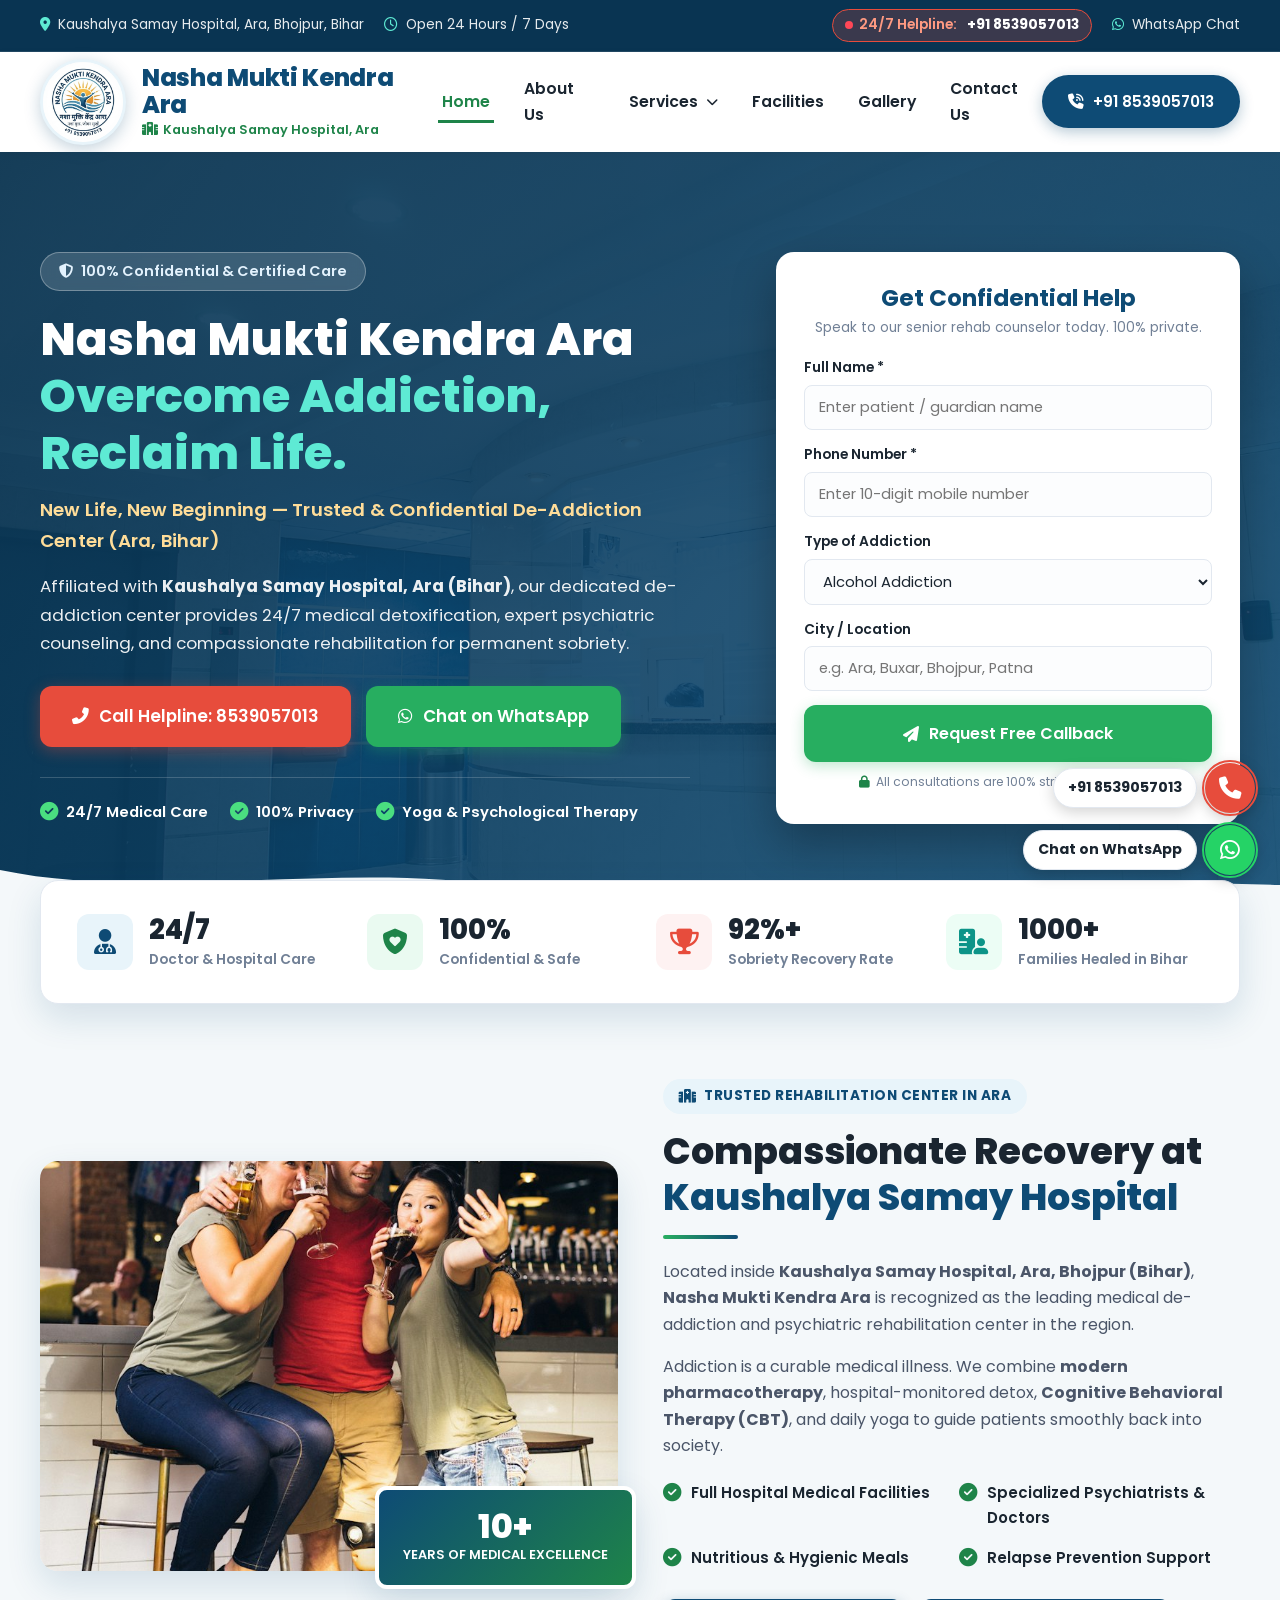
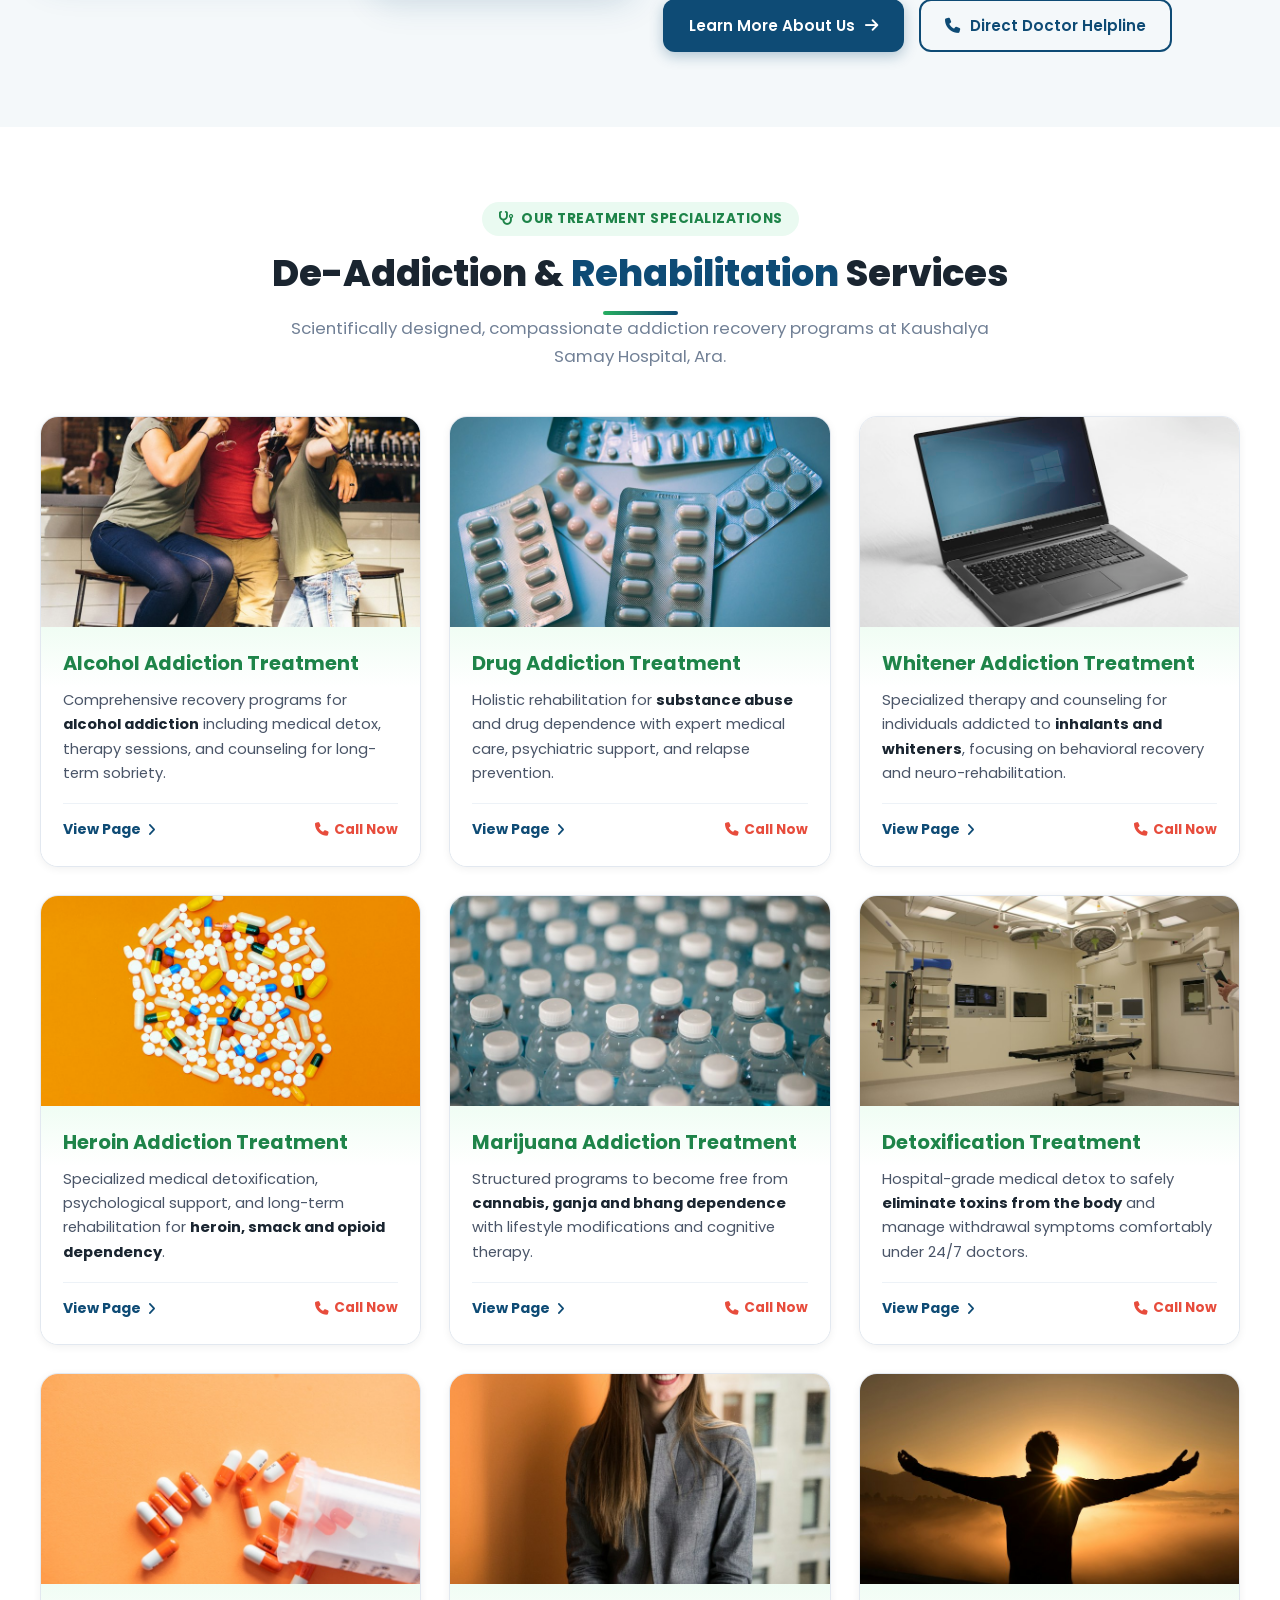
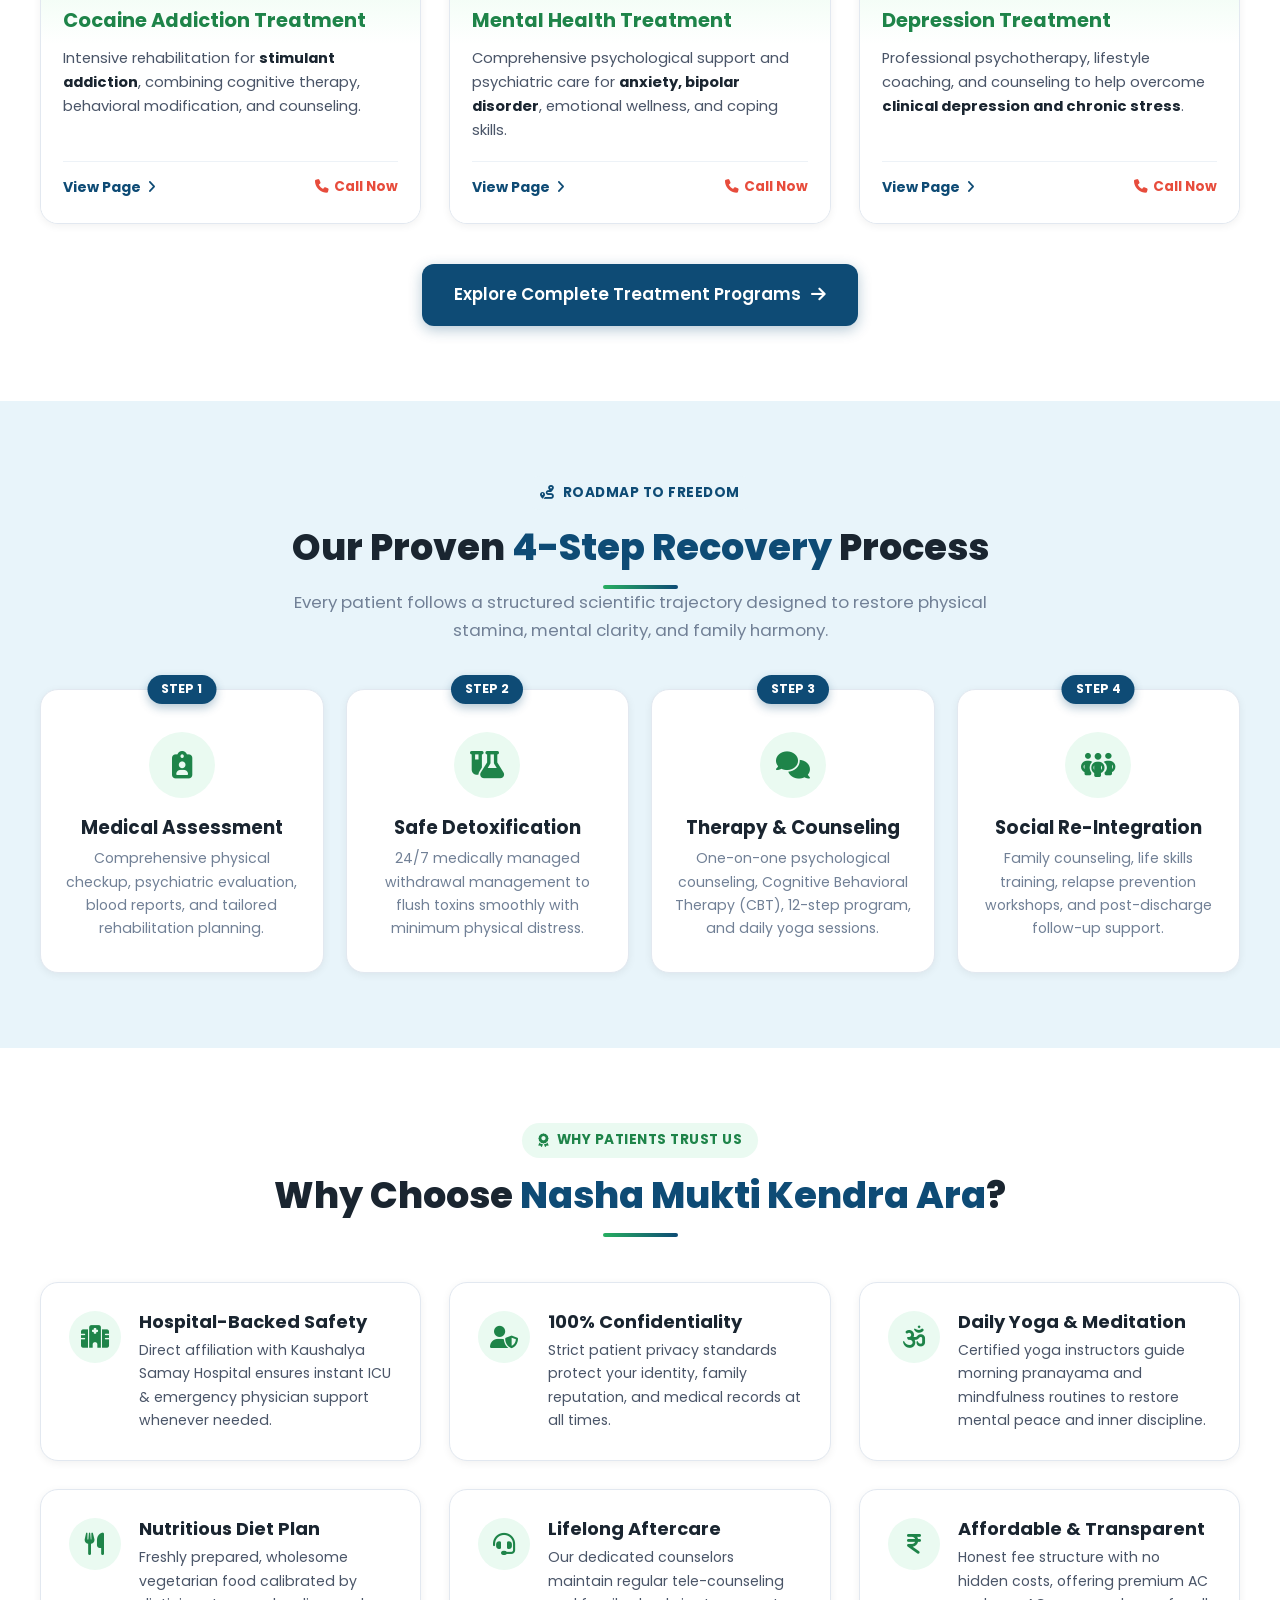
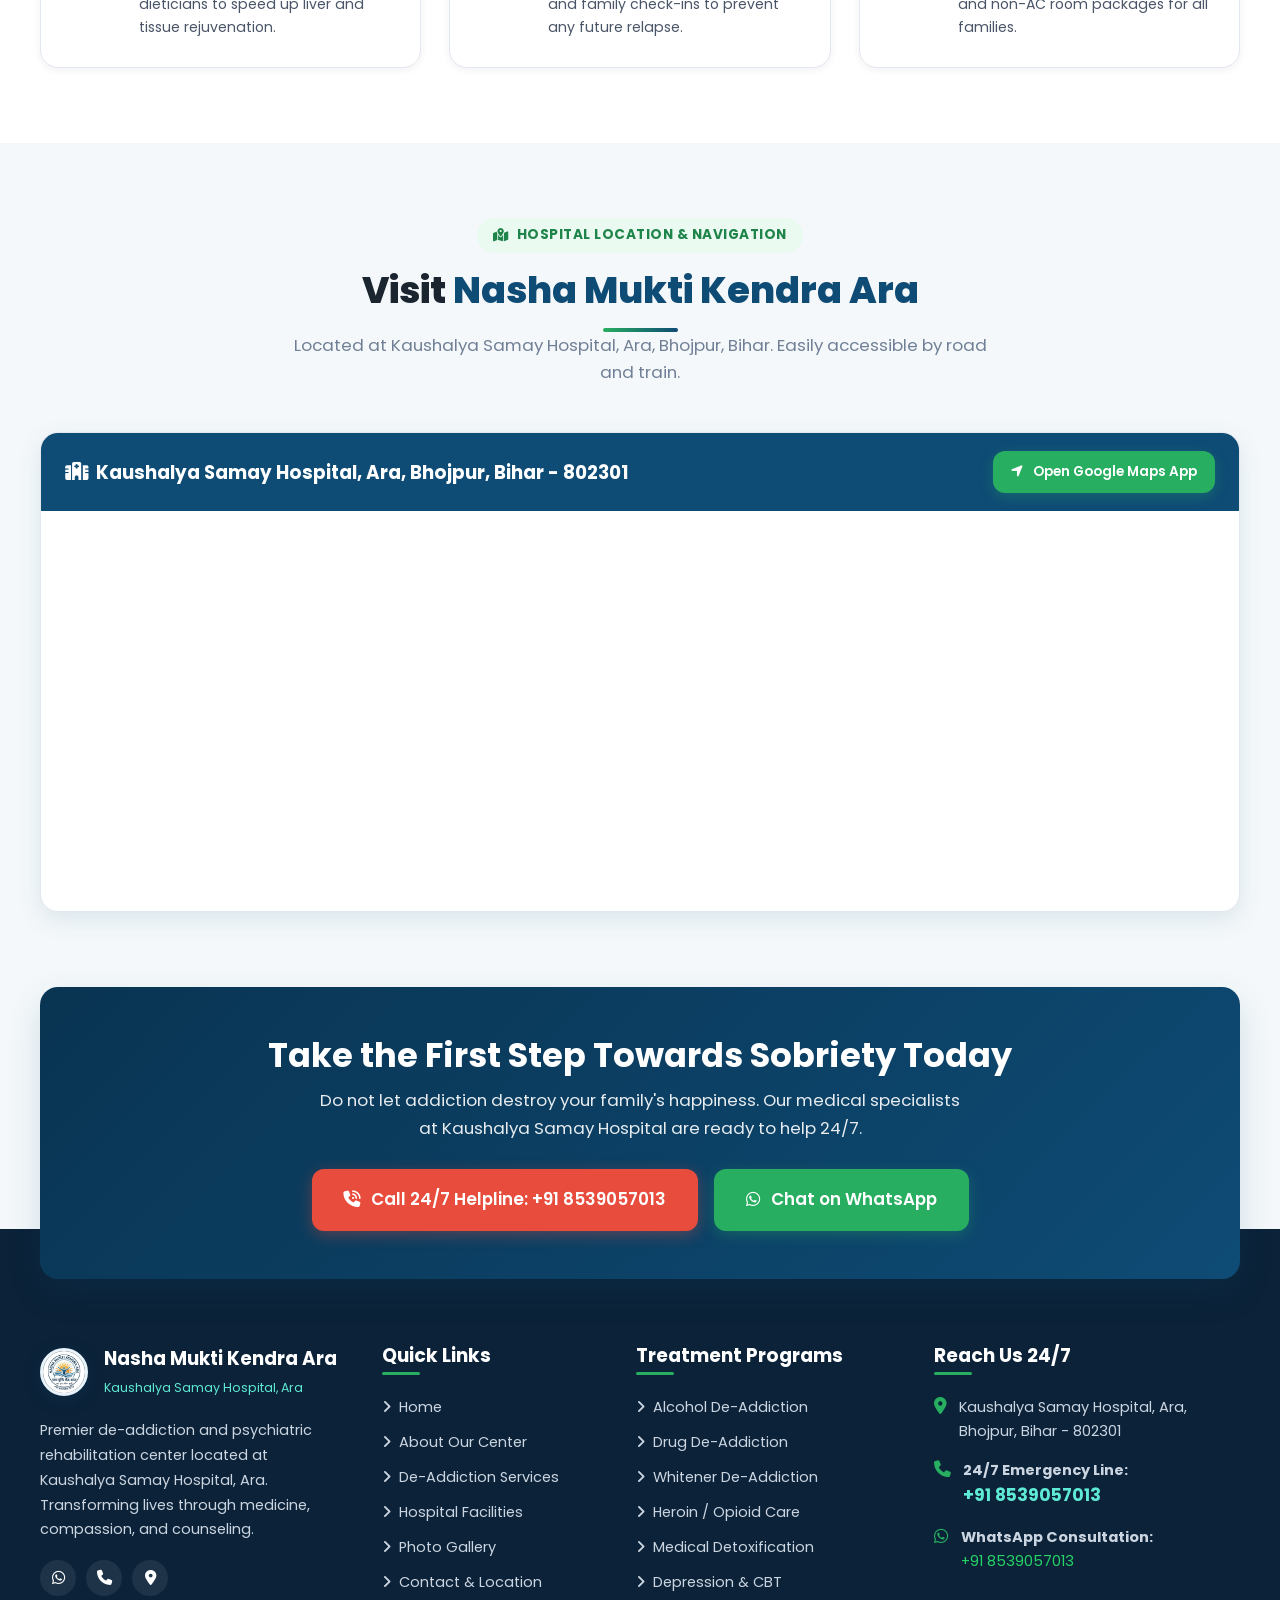
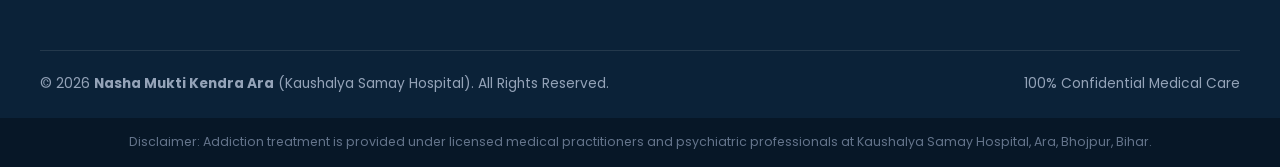
<file: index.html>
﻿<!DOCTYPE html>
<html lang="en">
<head>
  <meta charset="UTF-8">
  <meta name="viewport" content="width=device-width, initial-scale=1.0">
  <title>Nasha Mukti Kendra Ara | Best De-Addiction & Rehab Center in Ara, Bihar</title>
  <meta name="description" content="Nasha Mukti Kendra Ara at Kaushalya Samay Hospital, Ara, Bihar. Trusted alcohol, drug, whitener, and heroin de-addiction rehabilitation. 24/7 Helpline: +91 8539057013.">
  <meta name="keywords" content="Nasha Mukti Kendra Ara, Rehabilitation Center Ara, De-addiction Center Bhojpur Bihar, Kaushalya Samay Hospital Ara, Alcohol Rehab Ara, Drug De-addiction Bihar">

  <!-- Google Fonts -->
  <link rel="preconnect" href="https://fonts.googleapis.com">
  <link rel="preconnect" href="https://fonts.gstatic.com" crossorigin>
  <link href="https://fonts.googleapis.com/css2?family=Inter:wght@400;500;600;700&family=Noto+Sans+Devanagari:wght@500;700&family=Poppins:wght@400;500;600;700;800&display=swap" rel="stylesheet">

  <!-- FontAwesome Icons -->
  <link rel="stylesheet" href="https://cdnjs.cloudflare.com/ajax/libs/font-awesome/6.5.1/css/all.min.css">

  <!-- Main Stylesheet -->
  <link rel="stylesheet" href="css/style.css">
</head>
<body>

  <!-- Top Bar -->
  <div class="topbar">
    <div class="container topbar-wrapper">
      <div class="topbar-left">
        <div class="topbar-item">
          <i class="fa-solid fa-location-dot"></i>
          <span>Kaushalya Samay Hospital, Ara, Bhojpur, Bihar</span>
        </div>
        <div class="topbar-item">
          <i class="fa-regular fa-clock"></i>
          <span>Open 24 Hours / 7 Days</span>
        </div>
      </div>
      <div class="topbar-right">
        <div class="emergency-chip">
          <span class="pulse-dot"></span>
          24/7 Helpline: <a href="tel:8539057013" style="color: #fff; font-weight: 700; margin-left: 4px;">+91 8539057013</a>
        </div>
        <a href="https://wa.me/918539057013?text=Hello%20Nasha%20Mukti%20Kendra%20Ara%2C%20I%20need%20urgent%20consultation" target="_blank" class="topbar-item">
          <i class="fa-brands fa-whatsapp"></i>
          <span>WhatsApp Chat</span>
        </a>
      </div>
    </div>
  </div>

  <!-- Header / Navigation -->
  <header class="site-header">
    <div class="container navbar">
      <a href="index.html" class="site-logo">
        <img src="images/logo.png" alt="Nasha Mukti Kendra Ara Logo" class="site-logo-img">
        <div class="logo-text-box">
          <div class="site-name">Nasha Mukti Kendra Ara</div>
          <span class="site-location"><i class="fa-solid fa-hospital"></i> Kaushalya Samay Hospital, Ara</span>
        </div>
      </a>

      <!-- Navigation Links -->
      <nav class="nav-menu">
        <a href="index.html" class="nav-link active">Home</a>
        <a href="about.html" class="nav-link">About Us</a>
        
        <!-- Services Dropdown (All Dedicated Pages) -->
        <div class="nav-dropdown">
          <a href="services.html" class="nav-link">
            Services <i class="fa-solid fa-chevron-down" style="font-size: 0.75rem; margin-left: 3px;"></i>
          </a>
          <div class="dropdown-menu">
            <a href="alcohol-addiction-treatment.html" class="dropdown-item">
              <i class="fa-solid fa-wine-glass-empty"></i> Alcohol Addiction Treatment
            </a>
            <a href="drug-addiction-treatment.html" class="dropdown-item">
              <i class="fa-solid fa-capsules"></i> Drug Addiction Treatment
            </a>
            <a href="whitener-addiction-treatment.html" class="dropdown-item">
              <i class="fa-solid fa-spray-can"></i> Whitener Addiction Treatment
            </a>
            <a href="heroin-addiction-treatment.html" class="dropdown-item">
              <i class="fa-solid fa-syringe"></i> Heroin Addiction Treatment
            </a>
            <a href="marijuana-addiction-treatment.html" class="dropdown-item">
              <i class="fa-solid fa-cannabis"></i> Marijuana Addiction Treatment
            </a>
            <a href="detoxification-treatment.html" class="dropdown-item">
              <i class="fa-solid fa-heart-pulse"></i> Detoxification Treatment
            </a>
            <a href="cocaine-addiction-treatment.html" class="dropdown-item">
              <i class="fa-solid fa-pills"></i> Cocaine Addiction Treatment
            </a>
            <a href="mental-health-treatment.html" class="dropdown-item">
              <i class="fa-solid fa-brain"></i> Mental Health Treatment
            </a>
            <a href="depression-treatment.html" class="dropdown-item">
              <i class="fa-solid fa-head-side-virus"></i> Depression Treatment
            </a>
          </div>
        </div>

        <a href="facilities.html" class="nav-link">Facilities</a>
        <a href="gallery.html" class="nav-link">Gallery</a>
        <a href="contact.html" class="nav-link">Contact Us</a>
      </nav>

      <div class="header-action">
        <a href="tel:8539057013" class="btn btn-primary btn-pill">
          <i class="fa-solid fa-phone-volume"></i> +91 8539057013
        </a>
        <button class="mobile-toggle" aria-label="Toggle navigation">
          <i class="fa-solid fa-bars"></i>
        </button>
      </div>
    </div>
  </header>

  <!-- Hero Section -->
  <section class="hero-section">
    <div class="container">
      <div class="hero-grid">
        <div class="hero-content">
          <div class="hero-tag">
            <i class="fa-solid fa-shield-halved"></i> 100% Confidential & Certified Care
          </div>
          <h1 class="hero-title">
            Nasha Mukti Kendra Ara<br>
            <span>Overcome Addiction, Reclaim Life.</span>
          </h1>
          <p class="hero-subheadline">New Life, New Beginning — Trusted & Confidential De-Addiction Center (Ara, Bihar)</p>
          <p class="hero-description">
            Affiliated with <strong>Kaushalya Samay Hospital, Ara (Bihar)</strong>, our dedicated de-addiction center provides 24/7 medical detoxification, expert psychiatric counseling, and compassionate rehabilitation for permanent sobriety.
          </p>
          
          <div class="hero-actions">
            <a href="tel:8539057013" class="btn btn-accent btn-lg">
              <i class="fa-solid fa-phone-flip"></i> Call Helpline: 8539057013
            </a>
            <a href="https://wa.me/918539057013?text=Hello%20Nasha%20Mukti%20Kendra%20Ara%2C%20I%20need%20urgent%20help" target="_blank" class="btn btn-secondary btn-lg">
              <i class="fa-brands fa-whatsapp"></i> Chat on WhatsApp
            </a>
          </div>

          <div class="hero-trust-badges">
            <div class="trust-item">
              <i class="fa-solid fa-circle-check"></i> 24/7 Medical Care
            </div>
            <div class="trust-item">
              <i class="fa-solid fa-circle-check"></i> 100% Privacy
            </div>
            <div class="trust-item">
              <i class="fa-solid fa-circle-check"></i> Yoga & Psychological Therapy
            </div>
          </div>
        </div>

        <!-- Quick Consultation Hero Form -->
        <div class="hero-card-form">
          <div class="form-header">
            <h3>Get Confidential Help</h3>
            <p>Speak to our senior rehab counselor today. 100% private.</p>
          </div>
          <form class="ajax-form">
            <div class="form-group">
              <label class="form-label">Full Name *</label>
              <input type="text" name="name" class="form-control" placeholder="Enter patient / guardian name" required>
            </div>
            <div class="form-group">
              <label class="form-label">Phone Number *</label>
              <input type="tel" name="phone" class="form-control" placeholder="Enter 10-digit mobile number" required>
            </div>
            <div class="form-group">
              <label class="form-label">Type of Addiction</label>
              <select name="addiction_type" class="form-control">
                <option value="Alcohol Addiction">Alcohol Addiction</option>
                <option value="Drug Addiction">Drug Addiction</option>
                <option value="Whitener Addiction">Whitener & Chemical Inhalants</option>
                <option value="Heroin Addiction">Heroin & Opioids</option>
                <option value="Marijuana Addiction">Marijuana / Ganja Addiction</option>
                <option value="Mental Health & Depression">Mental Health & Depression</option>
              </select>
            </div>
            <div class="form-group">
              <label class="form-label">City / Location</label>
              <input type="text" name="city" class="form-control" placeholder="e.g. Ara, Buxar, Bhojpur, Patna">
            </div>
            <button type="submit" class="btn btn-secondary" style="width: 100%; font-size: 1rem; padding: 14px;">
              <i class="fa-solid fa-paper-plane"></i> Request Free Callback
            </button>
            <div class="form-footer-note">
              <i class="fa-solid fa-lock text-secondary"></i> All consultations are 100% strictly confidential
            </div>
          </form>
        </div>
      </div>
    </div>

    <div class="hero-shape-bottom">
      <svg viewBox="0 0 1200 120" preserveAspectRatio="none">
        <path d="M0,0 C150,90 350,-40 500,60 C650,160 900,10 1200,40 L1200,120 L0,120 Z" class="shape-fill"></path>
      </svg>
    </div>
  </section>

  <!-- Key Stats Banner -->
  <section class="stats-section container">
    <div class="stats-grid">
      <div class="stat-card">
        <div class="stat-icon primary">
          <i class="fa-solid fa-user-doctor"></i>
        </div>
        <div class="stat-content">
          <h4>24/7</h4>
          <p>Doctor & Hospital Care</p>
        </div>
      </div>
      <div class="stat-card">
        <div class="stat-icon secondary">
          <i class="fa-solid fa-shield-heart"></i>
        </div>
        <div class="stat-content">
          <h4>100%</h4>
          <p>Confidential & Safe</p>
        </div>
      </div>
      <div class="stat-card">
        <div class="stat-icon accent">
          <i class="fa-solid fa-trophy"></i>
        </div>
        <div class="stat-content">
          <h4>92%+</h4>
          <p>Sobriety Recovery Rate</p>
        </div>
      </div>
      <div class="stat-card">
        <div class="stat-icon teal">
          <i class="fa-solid fa-hospital-user"></i>
        </div>
        <div class="stat-content">
          <h4>1000+</h4>
          <p>Families Healed in Bihar</p>
        </div>
      </div>
    </div>
  </section>

  <!-- About Preview Section -->
  <section class="section-padding bg-light">
    <div class="container">
      <div class="about-grid">
        <div class="about-image-stack">
          <img src="images/rehab-about.jpg" alt="Doctor Consultation at Nasha Mukti Kendra Ara" class="about-main-img">
          <div class="about-experience-badge">
            <div class="exp-num">10+</div>
            <div class="exp-text">Years of Medical Excellence</div>
          </div>
        </div>

        <div class="about-content">
          <span class="badge-tag"><i class="fa-solid fa-hospital"></i> Trusted Rehabilitation Center in Ara</span>
          <h2 class="section-title">Compassionate Recovery at <span>Kaushalya Samay Hospital</span></h2>
          <div class="divider-line left"></div>
          
          <p style="margin-top: 20px;">
            Located inside <strong>Kaushalya Samay Hospital, Ara, Bhojpur (Bihar)</strong>, <strong>Nasha Mukti Kendra Ara</strong> is recognized as the leading medical de-addiction and psychiatric rehabilitation center in the region.
          </p>
          <p>
            Addiction is a curable medical illness. We combine <strong>modern pharmacotherapy</strong>, hospital-monitored detox, <strong>Cognitive Behavioral Therapy (CBT)</strong>, and daily yoga to guide patients smoothly back into society.
          </p>

          <div class="about-features-list">
            <div class="about-feature-item">
              <i class="fa-solid fa-circle-check"></i>
              <span>Full Hospital Medical Facilities</span>
            </div>
            <div class="about-feature-item">
              <i class="fa-solid fa-circle-check"></i>
              <span>Specialized Psychiatrists & Doctors</span>
            </div>
            <div class="about-feature-item">
              <i class="fa-solid fa-circle-check"></i>
              <span>Nutritious & Hygienic Meals</span>
            </div>
            <div class="about-feature-item">
              <i class="fa-solid fa-circle-check"></i>
              <span>Relapse Prevention Support</span>
            </div>
          </div>

          <div style="display: flex; gap: 15px; flex-wrap: wrap;">
            <a href="about.html" class="btn btn-primary">
              Learn More About Us <i class="fa-solid fa-arrow-right"></i>
            </a>
            <a href="tel:8539057013" class="btn btn-outline-primary">
              <i class="fa-solid fa-phone"></i> Direct Doctor Helpline
            </a>
          </div>
        </div>
      </div>
    </div>
  </section>

  <!-- Services Section (Exact Reference Layout & Individual Page Links) -->
  <section class="section-padding bg-white" id="services-section">
    <div class="container">
      <div class="section-title-wrap text-center">
        <span class="badge-tag secondary"><i class="fa-solid fa-stethoscope"></i> Our Treatment Specializations</span>
        <h2 class="section-title">De-Addiction & <span>Rehabilitation</span> Services</h2>
        <div class="divider-line"></div>
        <p class="section-subtitle">
          Scientifically designed, compassionate addiction recovery programs at Kaushalya Samay Hospital, Ara.
        </p>
      </div>

      <div class="services-reference-grid">
        
        <!-- 1. Alcohol Addiction Treatment -->
        <div class="service-ref-card">
          <div class="service-ref-img-wrap">
            <img src="images/alcohol.jpg" alt="Alcohol Addiction Treatment Ara" class="service-ref-img">
          </div>
          <div class="service-ref-body">
            <h3 class="service-ref-title">Alcohol Addiction Treatment</h3>
            <p class="service-ref-desc">
              Comprehensive recovery programs for <strong>alcohol addiction</strong> including medical detox, therapy sessions, and counseling for long-term sobriety.
            </p>
            <div class="service-ref-footer">
              <a href="alcohol-addiction-treatment.html" class="service-ref-btn">View Page <i class="fa-solid fa-angle-right"></i></a>
              <a href="tel:8539057013" class="service-ref-call"><i class="fa-solid fa-phone"></i> Call Now</a>
            </div>
          </div>
        </div>

        <!-- 2. Drug Addiction Treatment -->
        <div class="service-ref-card">
          <div class="service-ref-img-wrap">
            <img src="images/drugs.jpg" alt="Drug Addiction Treatment Ara" class="service-ref-img">
          </div>
          <div class="service-ref-body">
            <h3 class="service-ref-title">Drug Addiction Treatment</h3>
            <p class="service-ref-desc">
              Holistic rehabilitation for <strong>substance abuse</strong> and drug dependence with expert medical care, psychiatric support, and relapse prevention.
            </p>
            <div class="service-ref-footer">
              <a href="drug-addiction-treatment.html" class="service-ref-btn">View Page <i class="fa-solid fa-angle-right"></i></a>
              <a href="tel:8539057013" class="service-ref-call"><i class="fa-solid fa-phone"></i> Call Now</a>
            </div>
          </div>
        </div>

        <!-- 3. Whitener Addiction Treatment -->
        <div class="service-ref-card">
          <div class="service-ref-img-wrap">
            <img src="images/whitener.jpg" alt="Whitener Addiction Treatment" class="service-ref-img">
          </div>
          <div class="service-ref-body">
            <h3 class="service-ref-title">Whitener Addiction Treatment</h3>
            <p class="service-ref-desc">
              Specialized therapy and counseling for individuals addicted to <strong>inhalants and whiteners</strong>, focusing on behavioral recovery and neuro-rehabilitation.
            </p>
            <div class="service-ref-footer">
              <a href="whitener-addiction-treatment.html" class="service-ref-btn">View Page <i class="fa-solid fa-angle-right"></i></a>
              <a href="tel:8539057013" class="service-ref-call"><i class="fa-solid fa-phone"></i> Call Now</a>
            </div>
          </div>
        </div>

        <!-- 4. Heroin Addiction Treatment -->
        <div class="service-ref-card">
          <div class="service-ref-img-wrap">
            <img src="images/heroin.jpg" alt="Heroin Addiction Treatment Ara" class="service-ref-img">
          </div>
          <div class="service-ref-body">
            <h3 class="service-ref-title">Heroin Addiction Treatment</h3>
            <p class="service-ref-desc">
              Specialized medical detoxification, psychological support, and long-term rehabilitation for <strong>heroin, smack and opioid dependency</strong>.
            </p>
            <div class="service-ref-footer">
              <a href="heroin-addiction-treatment.html" class="service-ref-btn">View Page <i class="fa-solid fa-angle-right"></i></a>
              <a href="tel:8539057013" class="service-ref-call"><i class="fa-solid fa-phone"></i> Call Now</a>
            </div>
          </div>
        </div>

        <!-- 5. Marijuana Addiction Treatment -->
        <div class="service-ref-card">
          <div class="service-ref-img-wrap">
            <img src="images/marijuana.jpg" alt="Marijuana Addiction Treatment Ara" class="service-ref-img">
          </div>
          <div class="service-ref-body">
            <h3 class="service-ref-title">Marijuana Addiction Treatment</h3>
            <p class="service-ref-desc">
              Structured programs to become free from <strong>cannabis, ganja and bhang dependence</strong> with lifestyle modifications and cognitive therapy.
            </p>
            <div class="service-ref-footer">
              <a href="marijuana-addiction-treatment.html" class="service-ref-btn">View Page <i class="fa-solid fa-angle-right"></i></a>
              <a href="tel:8539057013" class="service-ref-call"><i class="fa-solid fa-phone"></i> Call Now</a>
            </div>
          </div>
        </div>

        <!-- 6. Detoxification Treatment -->
        <div class="service-ref-card">
          <div class="service-ref-img-wrap">
            <img src="images/detox.jpg" alt="Detoxification Treatment Hospital" class="service-ref-img">
          </div>
          <div class="service-ref-body">
            <h3 class="service-ref-title">Detoxification Treatment</h3>
            <p class="service-ref-desc">
              Hospital-grade medical detox to safely <strong>eliminate toxins from the body</strong> and manage withdrawal symptoms comfortably under 24/7 doctors.
            </p>
            <div class="service-ref-footer">
              <a href="detoxification-treatment.html" class="service-ref-btn">View Page <i class="fa-solid fa-angle-right"></i></a>
              <a href="tel:8539057013" class="service-ref-call"><i class="fa-solid fa-phone"></i> Call Now</a>
            </div>
          </div>
        </div>

        <!-- 7. Cocaine Addiction Treatment -->
        <div class="service-ref-card">
          <div class="service-ref-img-wrap">
            <img src="images/cocaine.jpg" alt="Cocaine Addiction Treatment" class="service-ref-img">
          </div>
          <div class="service-ref-body">
            <h3 class="service-ref-title">Cocaine Addiction Treatment</h3>
            <p class="service-ref-desc">
              Intensive rehabilitation for <strong>stimulant addiction</strong>, combining cognitive therapy, behavioral modification, and counseling.
            </p>
            <div class="service-ref-footer">
              <a href="cocaine-addiction-treatment.html" class="service-ref-btn">View Page <i class="fa-solid fa-angle-right"></i></a>
              <a href="tel:8539057013" class="service-ref-call"><i class="fa-solid fa-phone"></i> Call Now</a>
            </div>
          </div>
        </div>

        <!-- 8. Mental Health Treatment -->
        <div class="service-ref-card">
          <div class="service-ref-img-wrap">
            <img src="images/mental-health.jpg" alt="Mental Health Treatment Counseling" class="service-ref-img">
          </div>
          <div class="service-ref-body">
            <h3 class="service-ref-title">Mental Health Treatment</h3>
            <p class="service-ref-desc">
              Comprehensive psychological support and psychiatric care for <strong>anxiety, bipolar disorder</strong>, emotional wellness, and coping skills.
            </p>
            <div class="service-ref-footer">
              <a href="mental-health-treatment.html" class="service-ref-btn">View Page <i class="fa-solid fa-angle-right"></i></a>
              <a href="tel:8539057013" class="service-ref-call"><i class="fa-solid fa-phone"></i> Call Now</a>
            </div>
          </div>
        </div>

        <!-- 9. Depression Treatment -->
        <div class="service-ref-card">
          <div class="service-ref-img-wrap">
            <img src="images/depression.jpg" alt="Depression Treatment Center Ara" class="service-ref-img">
          </div>
          <div class="service-ref-body">
            <h3 class="service-ref-title">Depression Treatment</h3>
            <p class="service-ref-desc">
              Professional psychotherapy, lifestyle coaching, and counseling to help overcome <strong>clinical depression and chronic stress</strong>.
            </p>
            <div class="service-ref-footer">
              <a href="depression-treatment.html" class="service-ref-btn">View Page <i class="fa-solid fa-angle-right"></i></a>
              <a href="tel:8539057013" class="service-ref-call"><i class="fa-solid fa-phone"></i> Call Now</a>
            </div>
          </div>
        </div>

      </div>

      <div class="text-center" style="margin-top: 40px;">
        <a href="services.html" class="btn btn-primary btn-lg">
          Explore Complete Treatment Programs <i class="fa-solid fa-arrow-right"></i>
        </a>
      </div>
    </div>
  </section>

  <!-- Treatment Process / 4-Step Roadmap -->
  <section class="section-padding bg-primary-light">
    <div class="container">
      <div class="section-title-wrap text-center">
        <span class="badge-tag"><i class="fa-solid fa-route"></i> Roadmap to Freedom</span>
        <h2 class="section-title">Our Proven <span>4-Step Recovery</span> Process</h2>
        <div class="divider-line"></div>
        <p class="section-subtitle">
          Every patient follows a structured scientific trajectory designed to restore physical stamina, mental clarity, and family harmony.
        </p>
      </div>

      <div class="roadmap-grid">
        <div class="roadmap-card">
          <div class="roadmap-step-badge">STEP 1</div>
          <div class="roadmap-icon-wrap">
            <i class="fa-solid fa-clipboard-user"></i>
          </div>
          <h4>Medical Assessment</h4>
          <p>Comprehensive physical checkup, psychiatric evaluation, blood reports, and tailored rehabilitation planning.</p>
        </div>

        <div class="roadmap-card">
          <div class="roadmap-step-badge">STEP 2</div>
          <div class="roadmap-icon-wrap">
            <i class="fa-solid fa-flask-vial"></i>
          </div>
          <h4>Safe Detoxification</h4>
          <p>24/7 medically managed withdrawal management to flush toxins smoothly with minimum physical distress.</p>
        </div>

        <div class="roadmap-card">
          <div class="roadmap-step-badge">STEP 3</div>
          <div class="roadmap-icon-wrap">
            <i class="fa-solid fa-comments"></i>
          </div>
          <h4>Therapy & Counseling</h4>
          <p>One-on-one psychological counseling, Cognitive Behavioral Therapy (CBT), 12-step program, and daily yoga sessions.</p>
        </div>

        <div class="roadmap-card">
          <div class="roadmap-step-badge">STEP 4</div>
          <div class="roadmap-icon-wrap">
            <i class="fa-solid fa-people-group"></i>
          </div>
          <h4>Social Re-Integration</h4>
          <p>Family counseling, life skills training, relapse prevention workshops, and post-discharge follow-up support.</p>
        </div>
      </div>
    </div>
  </section>

  <!-- Why Choose Us -->
  <section class="section-padding bg-white">
    <div class="container">
      <div class="section-title-wrap text-center">
        <span class="badge-tag secondary"><i class="fa-solid fa-award"></i> Why Patients Trust Us</span>
        <h2 class="section-title">Why Choose <span>Nasha Mukti Kendra Ara</span>?</h2>
        <div class="divider-line"></div>
      </div>

      <div class="why-choose-grid">
        <div class="feature-box">
          <div class="feature-icon-circle">
            <i class="fa-solid fa-hospital"></i>
          </div>
          <div class="feature-box-content">
            <h4>Hospital-Backed Safety</h4>
            <p>Direct affiliation with Kaushalya Samay Hospital ensures instant ICU & emergency physician support whenever needed.</p>
          </div>
        </div>

        <div class="feature-box">
          <div class="feature-icon-circle">
            <i class="fa-solid fa-user-shield"></i>
          </div>
          <div class="feature-box-content">
            <h4>100% Confidentiality</h4>
            <p>Strict patient privacy standards protect your identity, family reputation, and medical records at all times.</p>
          </div>
        </div>

        <div class="feature-box">
          <div class="feature-icon-circle">
            <i class="fa-solid fa-om"></i>
          </div>
          <div class="feature-box-content">
            <h4>Daily Yoga & Meditation</h4>
            <p>Certified yoga instructors guide morning pranayama and mindfulness routines to restore mental peace and inner discipline.</p>
          </div>
        </div>

        <div class="feature-box">
          <div class="feature-icon-circle">
            <i class="fa-solid fa-utensils"></i>
          </div>
          <div class="feature-box-content">
            <h4>Nutritious Diet Plan</h4>
            <p>Freshly prepared, wholesome vegetarian food calibrated by dieticians to speed up liver and tissue rejuvenation.</p>
          </div>
        </div>

        <div class="feature-box">
          <div class="feature-icon-circle">
            <i class="fa-solid fa-headset"></i>
          </div>
          <div class="feature-box-content">
            <h4>Lifelong Aftercare</h4>
            <p>Our dedicated counselors maintain regular tele-counseling and family check-ins to prevent any future relapse.</p>
          </div>
        </div>

        <div class="feature-box">
          <div class="feature-icon-circle">
            <i class="fa-solid fa-indian-rupee-sign"></i>
          </div>
          <div class="feature-box-content">
            <h4>Affordable & Transparent</h4>
            <p>Honest fee structure with no hidden costs, offering premium AC and non-AC room packages for all families.</p>
          </div>
        </div>
      </div>
    </div>
  </section>

  <!-- Google Map & Address Section -->
  <section class="section-padding bg-light" id="location-section">
    <div class="container">
      <div class="section-title-wrap text-center">
        <span class="badge-tag secondary"><i class="fa-solid fa-map-location-dot"></i> Hospital Location & Navigation</span>
        <h2 class="section-title">Visit <span>Nasha Mukti Kendra Ara</span></h2>
        <div class="divider-line"></div>
        <p class="section-subtitle">
          Located at Kaushalya Samay Hospital, Ara, Bhojpur, Bihar. Easily accessible by road and train.
        </p>
      </div>

      <div class="map-card-container">
        <div class="map-header-bar">
          <h4><i class="fa-solid fa-hospital"></i> Kaushalya Samay Hospital, Ara, Bhojpur, Bihar - 802301</h4>
          <a href="https://share.google/CFlu6Os78r9Gclg0u" target="_blank" class="btn btn-secondary btn-sm" style="color: #fff;">
            <i class="fa-solid fa-location-arrow"></i> Open Google Maps App
          </a>
        </div>
        <div class="map-iframe-wrapper">
          <iframe 
            title="Google Map Location of Nasha Mukti Kendra Ara at Kaushalya Samay Hospital"
            src="https://maps.google.com/maps?q=Kaushalya%20Samay%20Hospital%20Ara%20Bihar&t=&z=14&ie=UTF8&iwloc=&output=embed" 
            width="100%" 
            height="100%" 
            allowfullscreen="" 
            loading="lazy" 
            referrerpolicy="no-referrer-when-downgrade">
          </iframe>
        </div>
      </div>
    </div>
  </section>

  <!-- Emergency CTA Banner -->
  <section class="container" style="margin-bottom: -50px; position: relative; z-index: 30;">
    <div class="cta-banner">
      <h3>Take the First Step Towards Sobriety Today</h3>
      <p>Do not let addiction destroy your family's happiness. Our medical specialists at Kaushalya Samay Hospital are ready to help 24/7.</p>
      <div class="cta-banner-buttons">
        <a href="tel:8539057013" class="btn btn-accent btn-lg">
          <i class="fa-solid fa-phone-volume"></i> Call 24/7 Helpline: +91 8539057013
        </a>
        <a href="https://wa.me/918539057013?text=Hello%20Nasha%20Mukti%20Kendra%20Ara%2C%20please%20guide%20me%20for%20admission" target="_blank" class="btn btn-secondary btn-lg">
          <i class="fa-brands fa-whatsapp"></i> Chat on WhatsApp
        </a>
      </div>
    </div>
  </section>

  <!-- Footer -->
  <footer class="site-footer">
    <div class="container" style="padding-top: 50px;">
      <div class="footer-top">
        <div class="footer-col">
          <div class="site-logo" style="margin-bottom: 18px;">
            <img src="images/logo.png" alt="Nasha Mukti Kendra Ara Logo" class="site-logo-img" style="width: 48px; height: 48px;">
            <div class="logo-text-box">
              <div style="color: #fff; font-size: 1.15rem; font-weight: 700;">Nasha Mukti Kendra Ara</div>
              <span style="font-size: 0.78rem; color: #5eead4;">Kaushalya Samay Hospital, Ara</span>
            </div>
          </div>
          <p>
            Premier de-addiction and psychiatric rehabilitation center located at Kaushalya Samay Hospital, Ara. Transforming lives through medicine, compassion, and counseling.
          </p>
          <div class="footer-socials">
            <a href="https://wa.me/918539057013" class="social-icon" aria-label="WhatsApp"><i class="fa-brands fa-whatsapp"></i></a>
            <a href="tel:8539057013" class="social-icon" aria-label="Phone"><i class="fa-solid fa-phone"></i></a>
            <a href="contact.html" class="social-icon" aria-label="Location"><i class="fa-solid fa-location-dot"></i></a>
          </div>
        </div>

        <div class="footer-col">
          <h4>Quick Links</h4>
          <ul class="footer-links">
            <li><a href="index.html"><i class="fa-solid fa-angle-right"></i> Home</a></li>
            <li><a href="about.html"><i class="fa-solid fa-angle-right"></i> About Our Center</a></li>
            <li><a href="services.html"><i class="fa-solid fa-angle-right"></i> De-Addiction Services</a></li>
            <li><a href="facilities.html"><i class="fa-solid fa-angle-right"></i> Hospital Facilities</a></li>
            <li><a href="gallery.html"><i class="fa-solid fa-angle-right"></i> Photo Gallery</a></li>
            <li><a href="contact.html"><i class="fa-solid fa-angle-right"></i> Contact & Location</a></li>
          </ul>
        </div>

        <div class="footer-col">
          <h4>Treatment Programs</h4>
          <ul class="footer-links">
            <li><a href="alcohol-addiction-treatment.html"><i class="fa-solid fa-angle-right"></i> Alcohol De-Addiction</a></li>
            <li><a href="drug-addiction-treatment.html"><i class="fa-solid fa-angle-right"></i> Drug De-Addiction</a></li>
            <li><a href="whitener-addiction-treatment.html"><i class="fa-solid fa-angle-right"></i> Whitener De-Addiction</a></li>
            <li><a href="heroin-addiction-treatment.html"><i class="fa-solid fa-angle-right"></i> Heroin / Opioid Care</a></li>
            <li><a href="detoxification-treatment.html"><i class="fa-solid fa-angle-right"></i> Medical Detoxification</a></li>
            <li><a href="depression-treatment.html"><i class="fa-solid fa-angle-right"></i> Depression & CBT</a></li>
          </ul>
        </div>

        <div class="footer-col">
          <h4>Reach Us 24/7</h4>
          <ul class="footer-contact-list">
            <li>
              <i class="fa-solid fa-location-dot"></i>
              <span>Kaushalya Samay Hospital, Ara, Bhojpur, Bihar - 802301</span>
            </li>
            <li>
              <i class="fa-solid fa-phone"></i>
              <div>
                <strong>24/7 Emergency Line:</strong><br>
                <a href="tel:8539057013" style="color: #5eead4; font-weight: 700; font-size: 1.05rem;">+91 8539057013</a>
              </div>
            </li>
            <li>
              <i class="fa-brands fa-whatsapp"></i>
              <div>
                <strong>WhatsApp Consultation:</strong><br>
                <a href="https://wa.me/918539057013" style="color: #25d366;">+91 8539057013</a>
              </div>
            </li>
          </ul>
        </div>
      </div>

      <div class="footer-bottom">
        <div>
          &copy; 2026 <strong>Nasha Mukti Kendra Ara</strong> (Kaushalya Samay Hospital). All Rights Reserved.
        </div>
        <div>
          <span>100% Confidential Medical Care</span>
        </div>
      </div>
    </div>

    <div class="footer-disclaimer">
      <div class="container">
        Disclaimer: Addiction treatment is provided under licensed medical practitioners and psychiatric professionals at Kaushalya Samay Hospital, Ara, Bhojpur, Bihar.
      </div>
    </div>
  </footer>

  <!-- Sticky Dual-Pill Floating Action Widget -->
  <div class="reference-floating-widget">
    <a href="tel:8539057013" class="ref-float-pill">
      <span class="ref-float-badge">+91 8539057013</span>
      <div class="ref-float-icon phone">
        <i class="fa-solid fa-phone"></i>
      </div>
    </a>
    <a href="https://wa.me/918539057013?text=Hello%20Nasha%20Mukti%20Kendra%20Ara%2C%20I%20need%20help%20and%20consultation" target="_blank" class="ref-float-pill">
      <span class="ref-float-badge">Chat on WhatsApp</span>
      <div class="ref-float-icon whatsapp">
        <i class="fa-brands fa-whatsapp"></i>
      </div>
    </a>
  </div>

  <!-- JavaScript -->
  <script src="js/main.js"></script>
</body>
</html>
</file>
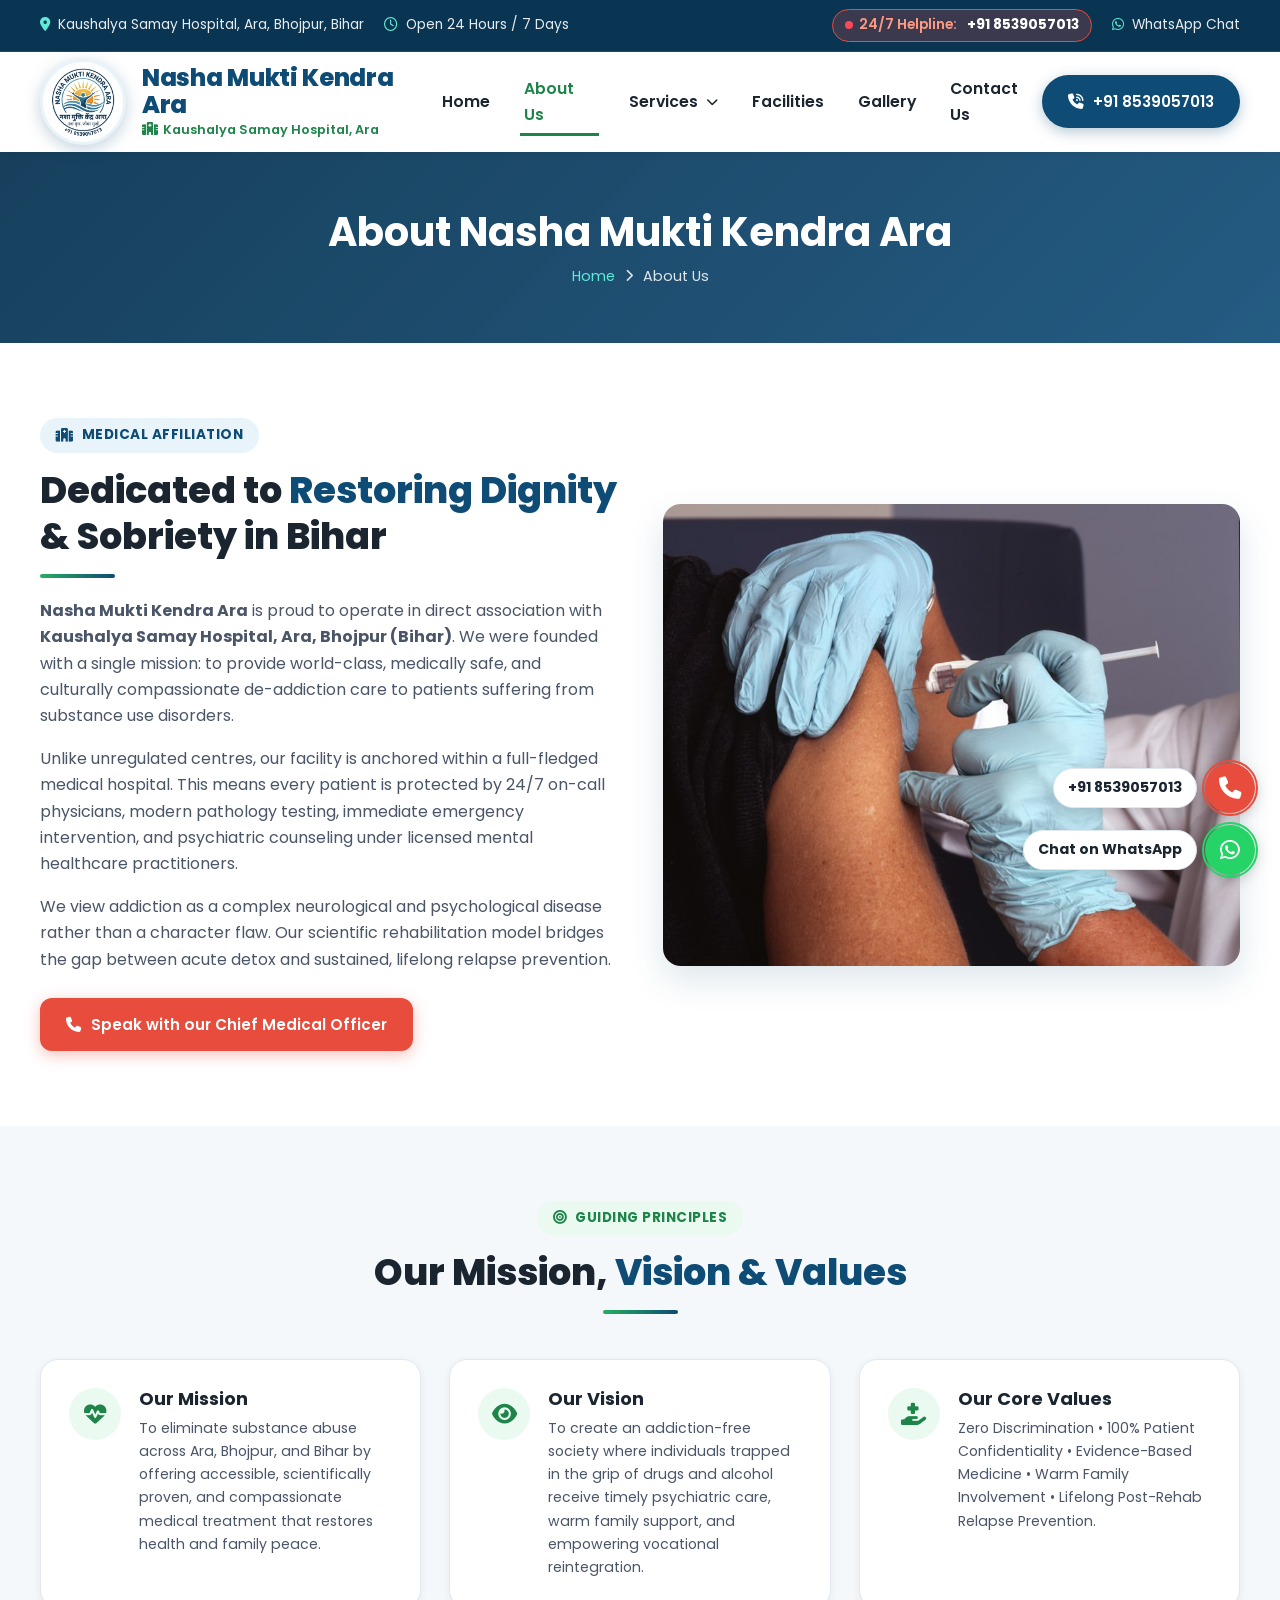
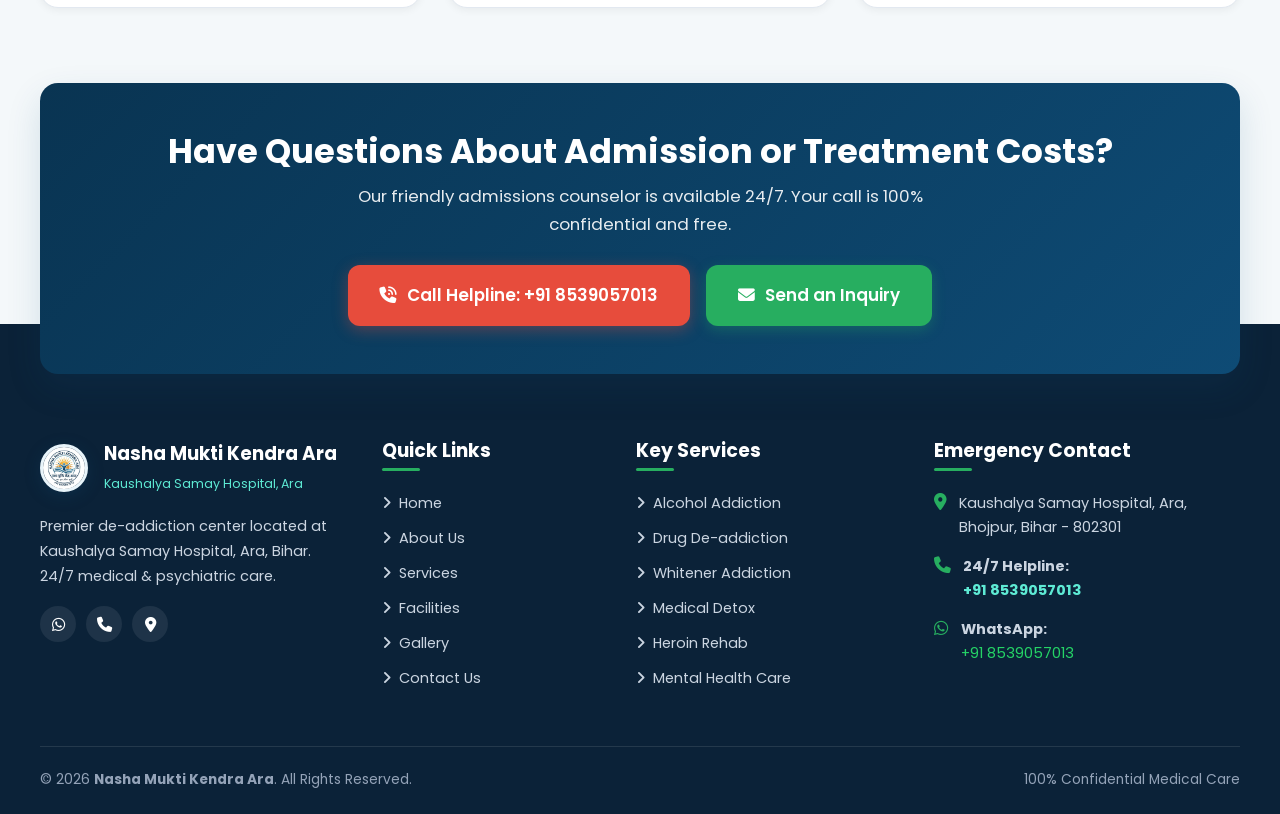
<file: about.html>
<!DOCTYPE html>
<html lang="en">
<head>
  <meta charset="UTF-8">
  <meta name="viewport" content="width=device-width, initial-scale=1.0">
  <title>About Us | Nasha Mukti Kendra Ara (Kaushalya Samay Hospital)</title>
  <meta name="description" content="Learn about Nasha Mukti Kendra Ara located at Kaushalya Samay Hospital, Bhojpur Bihar. Our team of doctors, psychiatrists, and counselors offers compassionate addiction treatment.">
  
  <!-- Google Fonts -->
  <link rel="preconnect" href="https://fonts.googleapis.com">
  <link rel="preconnect" href="https://fonts.gstatic.com" crossorigin>
  <link href="https://fonts.googleapis.com/css2?family=Inter:wght@400;500;600;700&family=Noto+Sans+Devanagari:wght@500;700&family=Poppins:wght@400;500;600;700;800&display=swap" rel="stylesheet">

  <!-- FontAwesome Icons -->
  <link rel="stylesheet" href="https://cdnjs.cloudflare.com/ajax/libs/font-awesome/6.5.1/css/all.min.css">

  <!-- Main Stylesheet -->
  <link rel="stylesheet" href="css/style.css">
</head>
<body>

  <!-- Top Bar -->
  <div class="topbar">
    <div class="container topbar-wrapper">
      <div class="topbar-left">
        <div class="topbar-item">
          <i class="fa-solid fa-location-dot"></i>
          <span>Kaushalya Samay Hospital, Ara, Bhojpur, Bihar</span>
        </div>
        <div class="topbar-item">
          <i class="fa-regular fa-clock"></i>
          <span>Open 24 Hours / 7 Days</span>
        </div>
      </div>
      <div class="topbar-right">
        <div class="emergency-chip">
          <span class="pulse-dot"></span>
          24/7 Helpline: <a href="tel:8539057013" style="color: #fff; font-weight: 700; margin-left: 4px;">+91 8539057013</a>
        </div>
        <a href="https://wa.me/918539057013?text=Hello%20Nasha%20Mukti%20Kendra%20Ara%2C%20I%20need%20information%20about%20your%20rehab%20program" target="_blank" class="topbar-item">
          <i class="fa-brands fa-whatsapp"></i>
          <span>WhatsApp Chat</span>
        </a>
      </div>
    </div>
  </div>

  <!-- Header / Navigation -->
  <header class="site-header">
    <div class="container navbar">
      <a href="index.html" class="site-logo">
        <img src="images/logo.png" alt="Nasha Mukti Kendra Ara Logo" class="site-logo-img">
        <div class="logo-text-box">
          <div class="site-name">Nasha Mukti Kendra Ara</div>
          <span class="site-location"><i class="fa-solid fa-hospital"></i> Kaushalya Samay Hospital, Ara</span>
        </div>
      </a>

      <!-- Navigation Links -->
      <nav class="nav-menu">
        <a href="index.html" class="nav-link">Home</a>
        <a href="about.html" class="nav-link active">About Us</a>
        
        <!-- Services Dropdown -->
        <div class="nav-dropdown">
          <a href="services.html" class="nav-link">
            Services <i class="fa-solid fa-chevron-down" style="font-size: 0.75rem; margin-left: 3px;"></i>
          </a>
          <div class="dropdown-menu">
            <a href="services.html#alcohol" class="dropdown-item"><i class="fa-solid fa-wine-glass-empty"></i> Alcohol Addiction Treatment</a>
            <a href="services.html#drugs" class="dropdown-item"><i class="fa-solid fa-capsules"></i> Drug Addiction Treatment</a>
            <a href="services.html#whitener" class="dropdown-item"><i class="fa-solid fa-spray-can"></i> Whitener Addiction Treatment</a>
            <a href="services.html#heroin" class="dropdown-item"><i class="fa-solid fa-syringe"></i> Heroin Addiction Treatment</a>
            <a href="services.html#marijuana" class="dropdown-item"><i class="fa-solid fa-cannabis"></i> Marijuana Addiction Treatment</a>
            <a href="services.html#detox" class="dropdown-item"><i class="fa-solid fa-heart-pulse"></i> Detoxification Treatment</a>
            <a href="services.html#cocaine" class="dropdown-item"><i class="fa-solid fa-pills"></i> Cocaine Addiction Treatment</a>
            <a href="services.html#mental-health" class="dropdown-item"><i class="fa-solid fa-brain"></i> Mental Health Treatment</a>
            <a href="services.html#depression" class="dropdown-item"><i class="fa-solid fa-head-side-virus"></i> Depression Treatment</a>
          </div>
        </div>

        <a href="facilities.html" class="nav-link">Facilities</a>
        <a href="gallery.html" class="nav-link">Gallery</a>
        <a href="contact.html" class="nav-link">Contact Us</a>
      </nav>

      <div class="header-action">
        <a href="tel:8539057013" class="btn btn-primary btn-pill">
          <i class="fa-solid fa-phone-volume"></i> +91 8539057013
        </a>
        <button class="mobile-toggle" aria-label="Toggle navigation">
          <i class="fa-solid fa-bars"></i>
        </button>
      </div>
    </div>
  </header>

  <!-- Page Banner -->
  <section class="page-banner">
    <div class="container">
      <h1>About Nasha Mukti Kendra Ara</h1>
      <div class="breadcrumbs">
        <a href="index.html">Home</a>
        <i class="fa-solid fa-chevron-right" style="font-size: 0.8rem;"></i>
        <span>About Us</span>
      </div>
    </div>
  </section>

  <!-- About Detail Section -->
  <section class="section-padding bg-white">
    <div class="container">
      <div class="about-grid">
        <div>
          <span class="badge-tag"><i class="fa-solid fa-hospital"></i> Medical Affiliation</span>
          <h2 class="section-title">Dedicated to <span>Restoring Dignity</span> & Sobriety in Bihar</h2>
          <div class="divider-line left"></div>
          
          <p style="margin-top: 20px;">
            <strong>Nasha Mukti Kendra Ara</strong> is proud to operate in direct association with <strong>Kaushalya Samay Hospital, Ara, Bhojpur (Bihar)</strong>. We were founded with a single mission: to provide world-class, medically safe, and culturally compassionate de-addiction care to patients suffering from substance use disorders.
          </p>
          <p>
            Unlike unregulated centres, our facility is anchored within a full-fledged medical hospital. This means every patient is protected by 24/7 on-call physicians, modern pathology testing, immediate emergency intervention, and psychiatric counseling under licensed mental healthcare practitioners.
          </p>
          <p>
            We view addiction as a complex neurological and psychological disease rather than a character flaw. Our scientific rehabilitation model bridges the gap between acute detox and sustained, lifelong relapse prevention.
          </p>

          <div style="margin-top: 25px;">
            <a href="tel:8539057013" class="btn btn-accent">
              <i class="fa-solid fa-phone"></i> Speak with our Chief Medical Officer
            </a>
          </div>
        </div>

        <div>
          <img src="images/hospital.jpg" alt="Hospital Ward at Kaushalya Samay Hospital Ara" style="border-radius: var(--radius-lg); box-shadow: var(--shadow-lg); width: 100%;">
        </div>
      </div>
    </div>
  </section>

  <!-- Vision, Mission & Values -->
  <section class="section-padding bg-light">
    <div class="container">
      <div class="section-title-wrap text-center">
        <span class="badge-tag secondary"><i class="fa-solid fa-bullseye"></i> Guiding Principles</span>
        <h2 class="section-title">Our Mission, <span>Vision & Values</span></h2>
        <div class="divider-line"></div>
      </div>

      <div class="why-choose-grid">
        <div class="feature-box">
          <div class="feature-icon-circle">
            <i class="fa-solid fa-heart-pulse"></i>
          </div>
          <div class="feature-box-content">
            <h4>Our Mission</h4>
            <p>To eliminate substance abuse across Ara, Bhojpur, and Bihar by offering accessible, scientifically proven, and compassionate medical treatment that restores health and family peace.</p>
          </div>
        </div>

        <div class="feature-box">
          <div class="feature-icon-circle">
            <i class="fa-solid fa-eye"></i>
          </div>
          <div class="feature-box-content">
            <h4>Our Vision</h4>
            <p>To create an addiction-free society where individuals trapped in the grip of drugs and alcohol receive timely psychiatric care, warm family support, and empowering vocational reintegration.</p>
          </div>
        </div>

        <div class="feature-box">
          <div class="feature-icon-circle">
            <i class="fa-solid fa-hand-holding-medical"></i>
          </div>
          <div class="feature-box-content">
            <h4>Our Core Values</h4>
            <p>Zero Discrimination • 100% Patient Confidentiality • Evidence-Based Medicine • Warm Family Involvement • Lifelong Post-Rehab Relapse Prevention.</p>
          </div>
        </div>
      </div>
    </div>
  </section>

  <!-- CTA Banner -->
  <section class="container" style="margin-bottom: -50px; position: relative; z-index: 30;">
    <div class="cta-banner">
      <h3>Have Questions About Admission or Treatment Costs?</h3>
      <p>Our friendly admissions counselor is available 24/7. Your call is 100% confidential and free.</p>
      <div class="cta-banner-buttons">
        <a href="tel:8539057013" class="btn btn-accent btn-lg">
          <i class="fa-solid fa-phone-volume"></i> Call Helpline: +91 8539057013
        </a>
        <a href="contact.html" class="btn btn-secondary btn-lg">
          <i class="fa-solid fa-envelope"></i> Send an Inquiry
        </a>
      </div>
    </div>
  </section>

  <!-- Footer -->
  <footer class="site-footer">
    <div class="container" style="padding-top: 50px;">
      <div class="footer-top">
        <div class="footer-col">
          <div class="site-logo" style="margin-bottom: 18px;">
            <img src="images/logo.png" alt="Nasha Mukti Kendra Ara Logo" class="site-logo-img" style="width: 48px; height: 48px;">
            <div class="logo-text-box">
              <div style="color: #fff; font-size: 1.15rem; font-weight: 700;">Nasha Mukti Kendra Ara</div>
              <span style="font-size: 0.78rem; color: #5eead4;">Kaushalya Samay Hospital, Ara</span>
            </div>
          </div>
          <p>Premier de-addiction center located at Kaushalya Samay Hospital, Ara, Bihar. 24/7 medical & psychiatric care.</p>
          <div class="footer-socials">
            <a href="https://wa.me/918539057013" class="social-icon" aria-label="WhatsApp"><i class="fa-brands fa-whatsapp"></i></a>
            <a href="tel:8539057013" class="social-icon" aria-label="Phone"><i class="fa-solid fa-phone"></i></a>
            <a href="contact.html" class="social-icon" aria-label="Location"><i class="fa-solid fa-location-dot"></i></a>
          </div>
        </div>

        <div class="footer-col">
          <h4>Quick Links</h4>
          <ul class="footer-links">
            <li><a href="index.html"><i class="fa-solid fa-angle-right"></i> Home</a></li>
            <li><a href="about.html"><i class="fa-solid fa-angle-right"></i> About Us</a></li>
            <li><a href="services.html"><i class="fa-solid fa-angle-right"></i> Services</a></li>
            <li><a href="facilities.html"><i class="fa-solid fa-angle-right"></i> Facilities</a></li>
            <li><a href="gallery.html"><i class="fa-solid fa-angle-right"></i> Gallery</a></li>
            <li><a href="contact.html"><i class="fa-solid fa-angle-right"></i> Contact Us</a></li>
          </ul>
        </div>

        <div class="footer-col">
          <h4>Key Services</h4>
          <ul class="footer-links">
            <li><a href="services.html#alcohol"><i class="fa-solid fa-angle-right"></i> Alcohol Addiction</a></li>
            <li><a href="services.html#drugs"><i class="fa-solid fa-angle-right"></i> Drug De-addiction</a></li>
            <li><a href="services.html#whitener"><i class="fa-solid fa-angle-right"></i> Whitener Addiction</a></li>
            <li><a href="services.html#detox"><i class="fa-solid fa-angle-right"></i> Medical Detox</a></li>
            <li><a href="services.html#heroin"><i class="fa-solid fa-angle-right"></i> Heroin Rehab</a></li>
            <li><a href="services.html#depression"><i class="fa-solid fa-angle-right"></i> Mental Health Care</a></li>
          </ul>
        </div>

        <div class="footer-col">
          <h4>Emergency Contact</h4>
          <ul class="footer-contact-list">
            <li>
              <i class="fa-solid fa-location-dot"></i>
              <span>Kaushalya Samay Hospital, Ara, Bhojpur, Bihar - 802301</span>
            </li>
            <li>
              <i class="fa-solid fa-phone"></i>
              <div>
                <strong>24/7 Helpline:</strong><br>
                <a href="tel:8539057013" style="color: #5eead4; font-weight: 700;">+91 8539057013</a>
              </div>
            </li>
            <li>
              <i class="fa-brands fa-whatsapp"></i>
              <div>
                <strong>WhatsApp:</strong><br>
                <a href="https://wa.me/918539057013" style="color: #25d366;">+91 8539057013</a>
              </div>
            </li>
          </ul>
        </div>
      </div>

      <div class="footer-bottom">
        <div>&copy; 2026 <strong>Nasha Mukti Kendra Ara</strong>. All Rights Reserved.</div>
        <div>100% Confidential Medical Care</div>
      </div>
    </div>
  </footer>

  <!-- Sticky Dual-Pill Floating Action Widget -->
  <div class="reference-floating-widget">
    <a href="tel:8539057013" class="ref-float-pill">
      <span class="ref-float-badge">+91 8539057013</span>
      <div class="ref-float-icon phone">
        <i class="fa-solid fa-phone"></i>
      </div>
    </a>
    <a href="https://wa.me/918539057013?text=Hello%20Nasha%20Mukti%20Kendra%20Ara%2C%20I%20need%20help%20and%20consultation" target="_blank" class="ref-float-pill">
      <span class="ref-float-badge">Chat on WhatsApp</span>
      <div class="ref-float-icon whatsapp">
        <i class="fa-brands fa-whatsapp"></i>
      </div>
    </a>
  </div>

  <script src="js/main.js"></script>
</body>
</html>
</file>
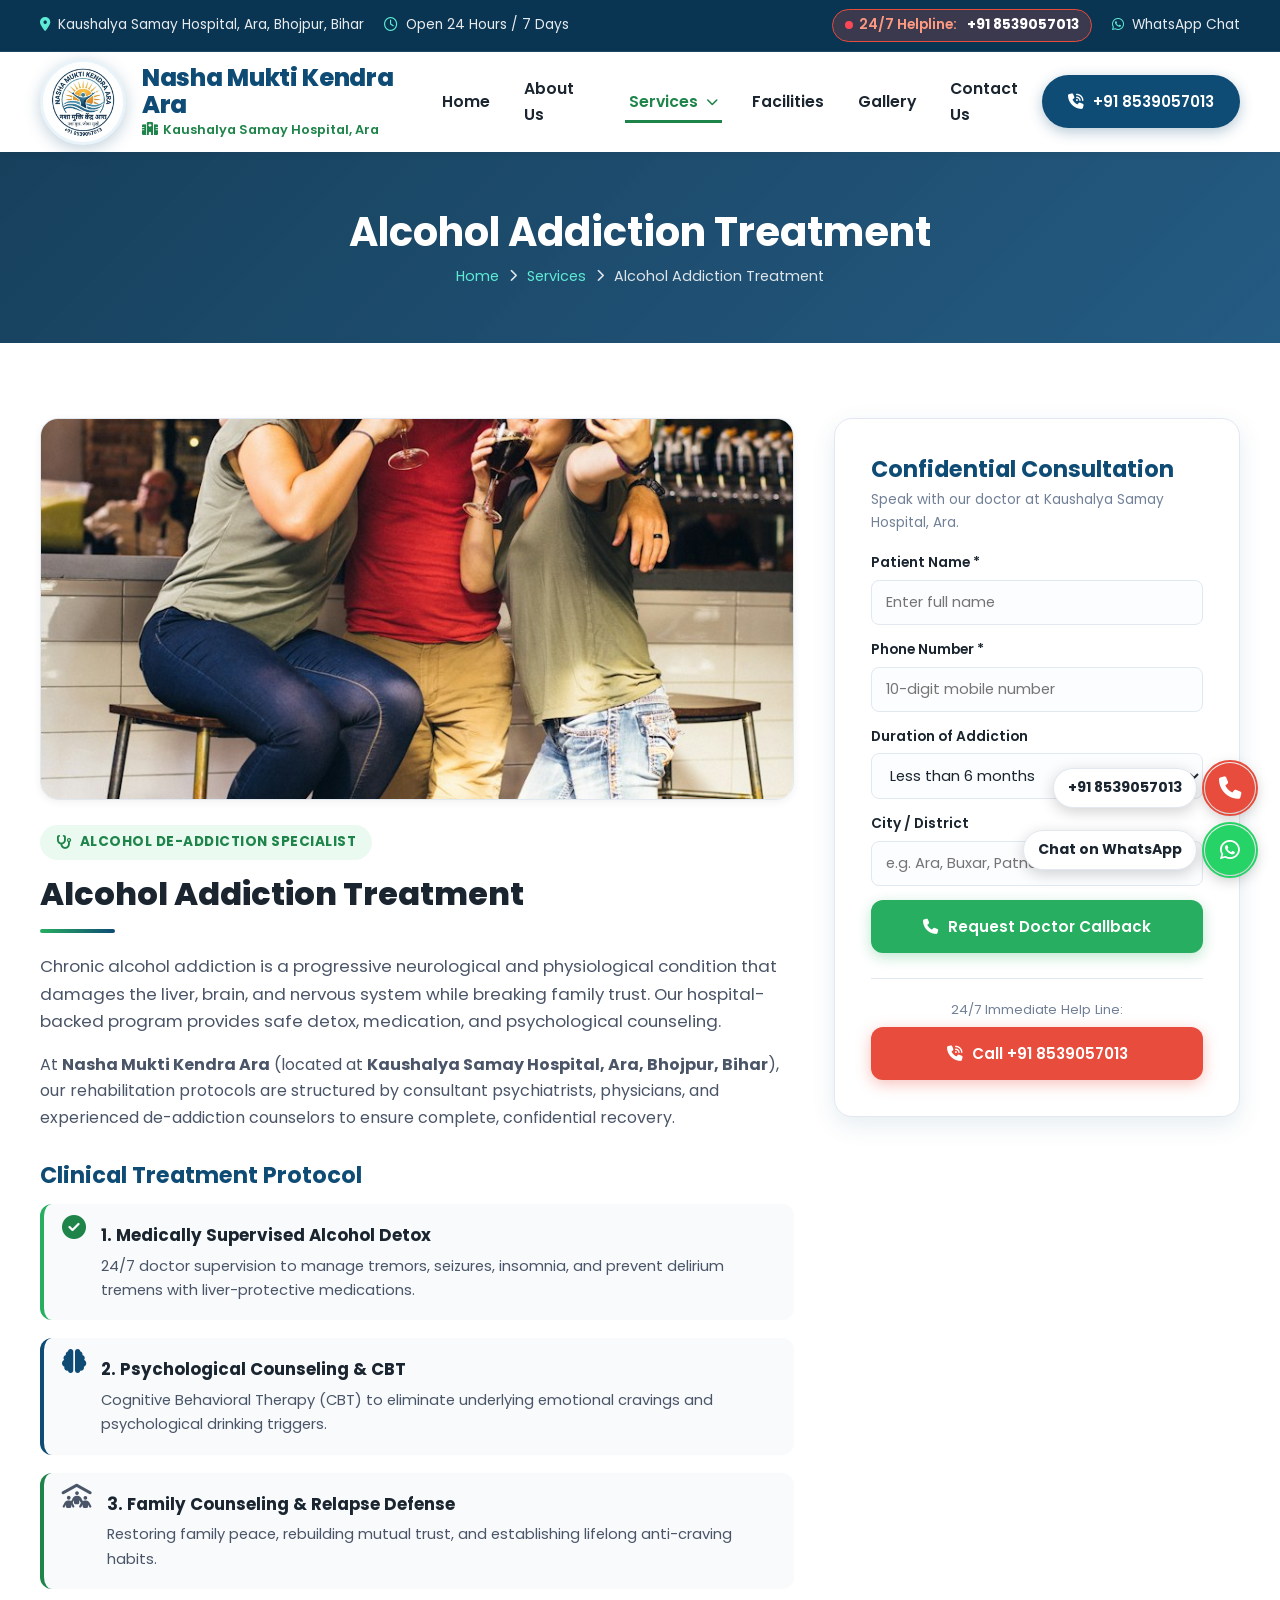
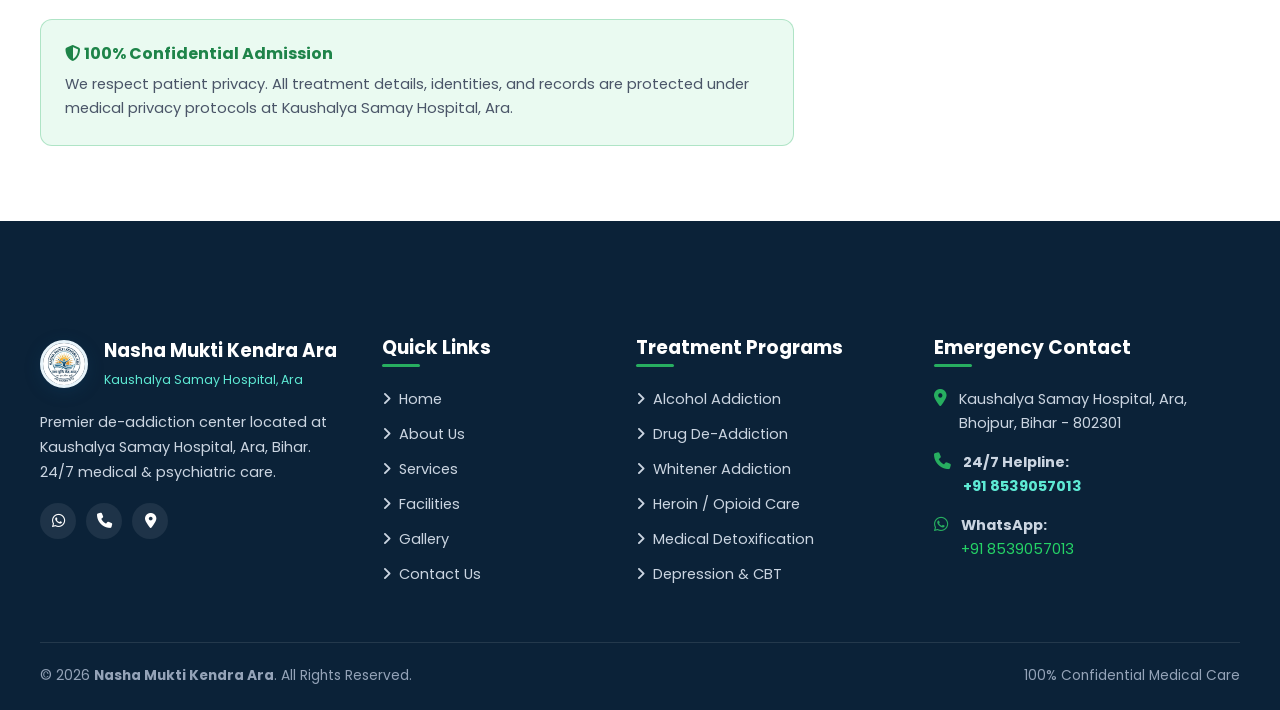
<file: alcohol-addiction-treatment.html>
﻿<!DOCTYPE html>
<html lang="en">
<head>
  <meta charset="UTF-8">
  <meta name="viewport" content="width=device-width, initial-scale=1.0">
  <title>Alcohol Addiction Treatment in Ara | Nasha Mukti Kendra Ara</title>
  <meta name="description" content="Alcohol Addiction Treatment at Kaushalya Samay Hospital, Ara, Bhojpur, Bihar. 24/7 Helpline: +91 8539057013.">
  
  <!-- Google Fonts -->
  <link rel="preconnect" href="https://fonts.googleapis.com">
  <link rel="preconnect" href="https://fonts.gstatic.com" crossorigin>
  <link href="https://fonts.googleapis.com/css2?family=Inter:wght@400;500;600;700&family=Noto+Sans+Devanagari:wght@500;700&family=Poppins:wght@400;500;600;700;800&display=swap" rel="stylesheet">

  <!-- FontAwesome Icons -->
  <link rel="stylesheet" href="https://cdnjs.cloudflare.com/ajax/libs/font-awesome/6.5.1/css/all.min.css">

  <!-- Main Stylesheet -->
  <link rel="stylesheet" href="css/style.css">
</head>
<body>

  <!-- Top Bar -->
  <div class="topbar">
    <div class="container topbar-wrapper">
      <div class="topbar-left">
        <div class="topbar-item">
          <i class="fa-solid fa-location-dot"></i>
          <span>Kaushalya Samay Hospital, Ara, Bhojpur, Bihar</span>
        </div>
        <div class="topbar-item">
          <i class="fa-regular fa-clock"></i>
          <span>Open 24 Hours / 7 Days</span>
        </div>
      </div>
      <div class="topbar-right">
        <div class="emergency-chip">
          <span class="pulse-dot"></span>
          24/7 Helpline: <a href="tel:8539057013" style="color: #fff; font-weight: 700; margin-left: 4px;">+91 8539057013</a>
        </div>
        <a href="https://wa.me/918539057013?text=Hello%20Nasha%20Mukti%20Kendra%20Ara%2C%20I%20need%20treatment%20details" target="_blank" class="topbar-item">
          <i class="fa-brands fa-whatsapp"></i>
          <span>WhatsApp Chat</span>
        </a>
      </div>
    </div>
  </div>

  <!-- Header / Navigation -->
  <header class="site-header">
    <div class="container navbar">
      <a href="index.html" class="site-logo">
        <img src="images/logo.png" alt="Nasha Mukti Kendra Ara Logo" class="site-logo-img">
        <div class="logo-text-box">
          <div class="site-name">Nasha Mukti Kendra Ara</div>
          <span class="site-location"><i class="fa-solid fa-hospital"></i> Kaushalya Samay Hospital, Ara</span>
        </div>
      </a>

      <!-- Navigation Links -->
      <nav class="nav-menu">
        <a href="index.html" class="nav-link">Home</a>
        <a href="about.html" class="nav-link">About Us</a>
        
        <!-- Services Dropdown -->
        <div class="nav-dropdown">
          <a href="services.html" class="nav-link active">
            Services <i class="fa-solid fa-chevron-down" style="font-size: 0.75rem; margin-left: 3px;"></i>
          </a>
          <div class="dropdown-menu">
            <a href="alcohol-addiction-treatment.html" class="dropdown-item"><i class="fa-solid fa-wine-glass-empty"></i> Alcohol Addiction Treatment</a>
            <a href="drug-addiction-treatment.html" class="dropdown-item"><i class="fa-solid fa-capsules"></i> Drug Addiction Treatment</a>
            <a href="whitener-addiction-treatment.html" class="dropdown-item"><i class="fa-solid fa-spray-can"></i> Whitener Addiction Treatment</a>
            <a href="heroin-addiction-treatment.html" class="dropdown-item"><i class="fa-solid fa-syringe"></i> Heroin Addiction Treatment</a>
            <a href="marijuana-addiction-treatment.html" class="dropdown-item"><i class="fa-solid fa-cannabis"></i> Marijuana Addiction Treatment</a>
            <a href="detoxification-treatment.html" class="dropdown-item"><i class="fa-solid fa-heart-pulse"></i> Detoxification Treatment</a>
            <a href="cocaine-addiction-treatment.html" class="dropdown-item"><i class="fa-solid fa-pills"></i> Cocaine Addiction Treatment</a>
            <a href="mental-health-treatment.html" class="dropdown-item"><i class="fa-solid fa-brain"></i> Mental Health Treatment</a>
            <a href="depression-treatment.html" class="dropdown-item"><i class="fa-solid fa-head-side-virus"></i> Depression Treatment</a>
          </div>
        </div>

        <a href="facilities.html" class="nav-link">Facilities</a>
        <a href="gallery.html" class="nav-link">Gallery</a>
        <a href="contact.html" class="nav-link">Contact Us</a>
      </nav>

      <div class="header-action">
        <a href="tel:8539057013" class="btn btn-primary btn-pill">
          <i class="fa-solid fa-phone-volume"></i> +91 8539057013
        </a>
        <button class="mobile-toggle" aria-label="Toggle navigation">
          <i class="fa-solid fa-bars"></i>
        </button>
      </div>
    </div>
  </header>

  <!-- Page Banner -->
  <section class="page-banner">
    <div class="container">
      <h1>Alcohol Addiction Treatment</h1>
      <div class="breadcrumbs">
        <a href="index.html">Home</a>
        <i class="fa-solid fa-chevron-right" style="font-size: 0.8rem;"></i>
        <a href="services.html">Services</a>
        <i class="fa-solid fa-chevron-right" style="font-size: 0.8rem;"></i>
        <span>Alcohol Addiction Treatment</span>
      </div>
    </div>
  </section>

  <!-- Service Detail Content -->
  <section class="section-padding bg-white">
    <div class="container">
      <div style="display: grid; grid-template-columns: 1.3fr 0.7fr; gap: 40px; align-items: start;">
        
        <!-- Left Detailed Information -->
        <div>
          <div style="border-radius: var(--radius-lg); overflow: hidden; margin-bottom: 25px; box-shadow: var(--shadow-sm); border: 1px solid var(--border-color);">
            <img src="images/alcohol.jpg" alt="Alcohol Addiction Treatment" style="width: 100%; height: 380px; object-fit: cover;">
          </div>

          <span class="badge-tag secondary"><i class="fa-solid fa-stethoscope"></i> Alcohol De-Addiction Specialist</span>
          <h2 class="section-title" style="font-size: 2rem;">Alcohol Addiction Treatment</h2>
          <div class="divider-line left"></div>

          <p style="margin-top: 20px; font-size: 1.05rem;">
            Chronic alcohol addiction is a progressive neurological and physiological condition that damages the liver, brain, and nervous system while breaking family trust. Our hospital-backed program provides safe detox, medication, and psychological counseling.
          </p>
          <p>
            At <strong>Nasha Mukti Kendra Ara</strong> (located at <strong>Kaushalya Samay Hospital, Ara, Bhojpur, Bihar</strong>), our rehabilitation protocols are structured by consultant psychiatrists, physicians, and experienced de-addiction counselors to ensure complete, confidential recovery.
          </p>

          <h3 style="font-size: 1.4rem; color: var(--primary); margin: 30px 0 15px;">Clinical Treatment Protocol</h3>
          
          <div style="display: flex; flex-direction: column; gap: 18px; margin-bottom: 30px;">
            <div style="display: flex; gap: 15px; align-items: flex-start; background: #f8fafc; padding: 18px; border-radius: var(--radius-md); border-left: 4px solid var(--secondary);">
              <i class="fa-solid fa-circle-check text-secondary fa-xl" style="margin-top: 5px;"></i>
              <div>
                <strong style="color: var(--dark-text); font-size: 1.05rem;">1. Medically Supervised Alcohol Detox</strong>
                <p style="margin: 4px 0 0; font-size: 0.92rem; color: var(--body-text);">24/7 doctor supervision to manage tremors, seizures, insomnia, and prevent delirium tremens with liver-protective medications.</p>
              </div>
            </div>

            <div style="display: flex; gap: 15px; align-items: flex-start; background: #f8fafc; padding: 18px; border-radius: var(--radius-md); border-left: 4px solid var(--primary);">
              <i class="fa-solid fa-brain text-primary fa-xl" style="margin-top: 5px;"></i>
              <div>
                <strong style="color: var(--dark-text); font-size: 1.05rem;">2. Psychological Counseling & CBT</strong>
                <p style="margin: 4px 0 0; font-size: 0.92rem; color: var(--body-text);">Cognitive Behavioral Therapy (CBT) to eliminate underlying emotional cravings and psychological drinking triggers.</p>
              </div>
            </div>

            <div style="display: flex; gap: 15px; align-items: flex-start; background: #f8fafc; padding: 18px; border-radius: var(--radius-md); border-left: 4px solid var(--secondary-dark);">
              <i class="fa-solid fa-people-roof text-secondary-dark fa-xl" style="margin-top: 5px;"></i>
              <div>
                <strong style="color: var(--dark-text); font-size: 1.05rem;">3. Family Counseling & Relapse Defense</strong>
                <p style="margin: 4px 0 0; font-size: 0.92rem; color: var(--body-text);">Restoring family peace, rebuilding mutual trust, and establishing lifelong anti-craving habits.</p>
              </div>
            </div>
          </div>

          <div style="background: var(--secondary-light); padding: 24px; border-radius: var(--radius-md); border: 1px solid rgba(39, 174, 96, 0.3);">
            <h4 style="color: var(--secondary-dark); margin-bottom: 8px;"><i class="fa-solid fa-shield-halved"></i> 100% Confidential Admission</h4>
            <p style="margin: 0; font-size: 0.92rem;">We respect patient privacy. All treatment details, identities, and records are protected under medical privacy protocols at Kaushalya Samay Hospital, Ara.</p>
          </div>
        </div>

        <!-- Right Consultation Card & Helpline -->
        <div>
          <div class="contact-form-container" style="box-shadow: var(--shadow-md); position: sticky; top: 100px;">
            <h3 style="font-size: 1.4rem; color: var(--primary); margin-bottom: 6px;">Confidential Consultation</h3>
            <p style="font-size: 0.85rem; color: var(--muted-text); margin-bottom: 18px;">Speak with our doctor at Kaushalya Samay Hospital, Ara.</p>
            
            <form class="ajax-form">
              <div class="form-group">
                <label class="form-label">Patient Name *</label>
                <input type="text" name="name" class="form-control" placeholder="Enter full name" required>
              </div>
              <div class="form-group">
                <label class="form-label">Phone Number *</label>
                <input type="tel" name="phone" class="form-control" placeholder="10-digit mobile number" required>
              </div>
              <div class="form-group">
                <label class="form-label">Duration of Addiction</label>
                <select name="duration" class="form-control">
                  <option value="Less than 6 months">Less than 6 months</option>
                  <option value="6 months to 2 years">6 months to 2 years</option>
                  <option value="More than 2 years">More than 2 years</option>
                </select>
              </div>
              <div class="form-group">
                <label class="form-label">City / District</label>
                <input type="text" name="city" class="form-control" placeholder="e.g. Ara, Buxar, Patna">
              </div>
              <button type="submit" class="btn btn-secondary" style="width: 100%; padding: 13px;">
                <i class="fa-solid fa-phone"></i> Request Doctor Callback
              </button>
            </form>

            <div style="margin-top: 25px; padding-top: 20px; border-top: 1px solid var(--border-color); text-align: center;">
              <span style="font-size: 0.82rem; color: var(--muted-text); display: block; margin-bottom: 6px;">24/7 Immediate Help Line:</span>
              <a href="tel:8539057013" class="btn btn-accent" style="width: 100%;">
                <i class="fa-solid fa-phone-volume"></i> Call +91 8539057013
              </a>
            </div>
          </div>
        </div>

      </div>
    </div>
  </section>

  <!-- Footer -->
  <footer class="site-footer">
    <div class="container" style="padding-top: 50px;">
      <div class="footer-top">
        <div class="footer-col">
          <div class="site-logo" style="margin-bottom: 18px;">
            <img src="images/logo.png" alt="Nasha Mukti Kendra Ara Logo" class="site-logo-img" style="width: 48px; height: 48px;">
            <div class="logo-text-box">
              <div style="color: #fff; font-size: 1.15rem; font-weight: 700;">Nasha Mukti Kendra Ara</div>
              <span style="font-size: 0.78rem; color: #5eead4;">Kaushalya Samay Hospital, Ara</span>
            </div>
          </div>
          <p>Premier de-addiction center located at Kaushalya Samay Hospital, Ara, Bihar. 24/7 medical & psychiatric care.</p>
          <div class="footer-socials">
            <a href="https://wa.me/918539057013" class="social-icon" aria-label="WhatsApp"><i class="fa-brands fa-whatsapp"></i></a>
            <a href="tel:8539057013" class="social-icon" aria-label="Phone"><i class="fa-solid fa-phone"></i></a>
            <a href="contact.html" class="social-icon" aria-label="Location"><i class="fa-solid fa-location-dot"></i></a>
          </div>
        </div>

        <div class="footer-col">
          <h4>Quick Links</h4>
          <ul class="footer-links">
            <li><a href="index.html"><i class="fa-solid fa-angle-right"></i> Home</a></li>
            <li><a href="about.html"><i class="fa-solid fa-angle-right"></i> About Us</a></li>
            <li><a href="services.html"><i class="fa-solid fa-angle-right"></i> Services</a></li>
            <li><a href="facilities.html"><i class="fa-solid fa-angle-right"></i> Facilities</a></li>
            <li><a href="gallery.html"><i class="fa-solid fa-angle-right"></i> Gallery</a></li>
            <li><a href="contact.html"><i class="fa-solid fa-angle-right"></i> Contact Us</a></li>
          </ul>
        </div>

        <div class="footer-col">
          <h4>Treatment Programs</h4>
          <ul class="footer-links">
            <li><a href="alcohol-addiction-treatment.html"><i class="fa-solid fa-angle-right"></i> Alcohol Addiction</a></li>
            <li><a href="drug-addiction-treatment.html"><i class="fa-solid fa-angle-right"></i> Drug De-Addiction</a></li>
            <li><a href="whitener-addiction-treatment.html"><i class="fa-solid fa-angle-right"></i> Whitener Addiction</a></li>
            <li><a href="heroin-addiction-treatment.html"><i class="fa-solid fa-angle-right"></i> Heroin / Opioid Care</a></li>
            <li><a href="detoxification-treatment.html"><i class="fa-solid fa-angle-right"></i> Medical Detoxification</a></li>
            <li><a href="depression-treatment.html"><i class="fa-solid fa-angle-right"></i> Depression & CBT</a></li>
          </ul>
        </div>

        <div class="footer-col">
          <h4>Emergency Contact</h4>
          <ul class="footer-contact-list">
            <li>
              <i class="fa-solid fa-location-dot"></i>
              <span>Kaushalya Samay Hospital, Ara, Bhojpur, Bihar - 802301</span>
            </li>
            <li>
              <i class="fa-solid fa-phone"></i>
              <div>
                <strong>24/7 Helpline:</strong><br>
                <a href="tel:8539057013" style="color: #5eead4; font-weight: 700;">+91 8539057013</a>
              </div>
            </li>
            <li>
              <i class="fa-brands fa-whatsapp"></i>
              <div>
                <strong>WhatsApp:</strong><br>
                <a href="https://wa.me/918539057013" style="color: #25d366;">+91 8539057013</a>
              </div>
            </li>
          </ul>
        </div>
      </div>

      <div class="footer-bottom">
        <div>&copy; 2026 <strong>Nasha Mukti Kendra Ara</strong>. All Rights Reserved.</div>
        <div>100% Confidential Medical Care</div>
      </div>
    </div>
  </footer>

  <!-- Sticky Dual-Pill Floating Action Widget -->
  <div class="reference-floating-widget">
    <a href="tel:8539057013" class="ref-float-pill">
      <span class="ref-float-badge">+91 8539057013</span>
      <div class="ref-float-icon phone">
        <i class="fa-solid fa-phone"></i>
      </div>
    </a>
    <a href="https://wa.me/918539057013?text=Hello%20Nasha%20Mukti%20Kendra%20Ara%2C%20I%20need%20help%20and%20consultation" target="_blank" class="ref-float-pill">
      <span class="ref-float-badge">Chat on WhatsApp</span>
      <div class="ref-float-icon whatsapp">
        <i class="fa-brands fa-whatsapp"></i>
      </div>
    </a>
  </div>

  <script src="js/main.js"></script>
</body>
</html>
</file>
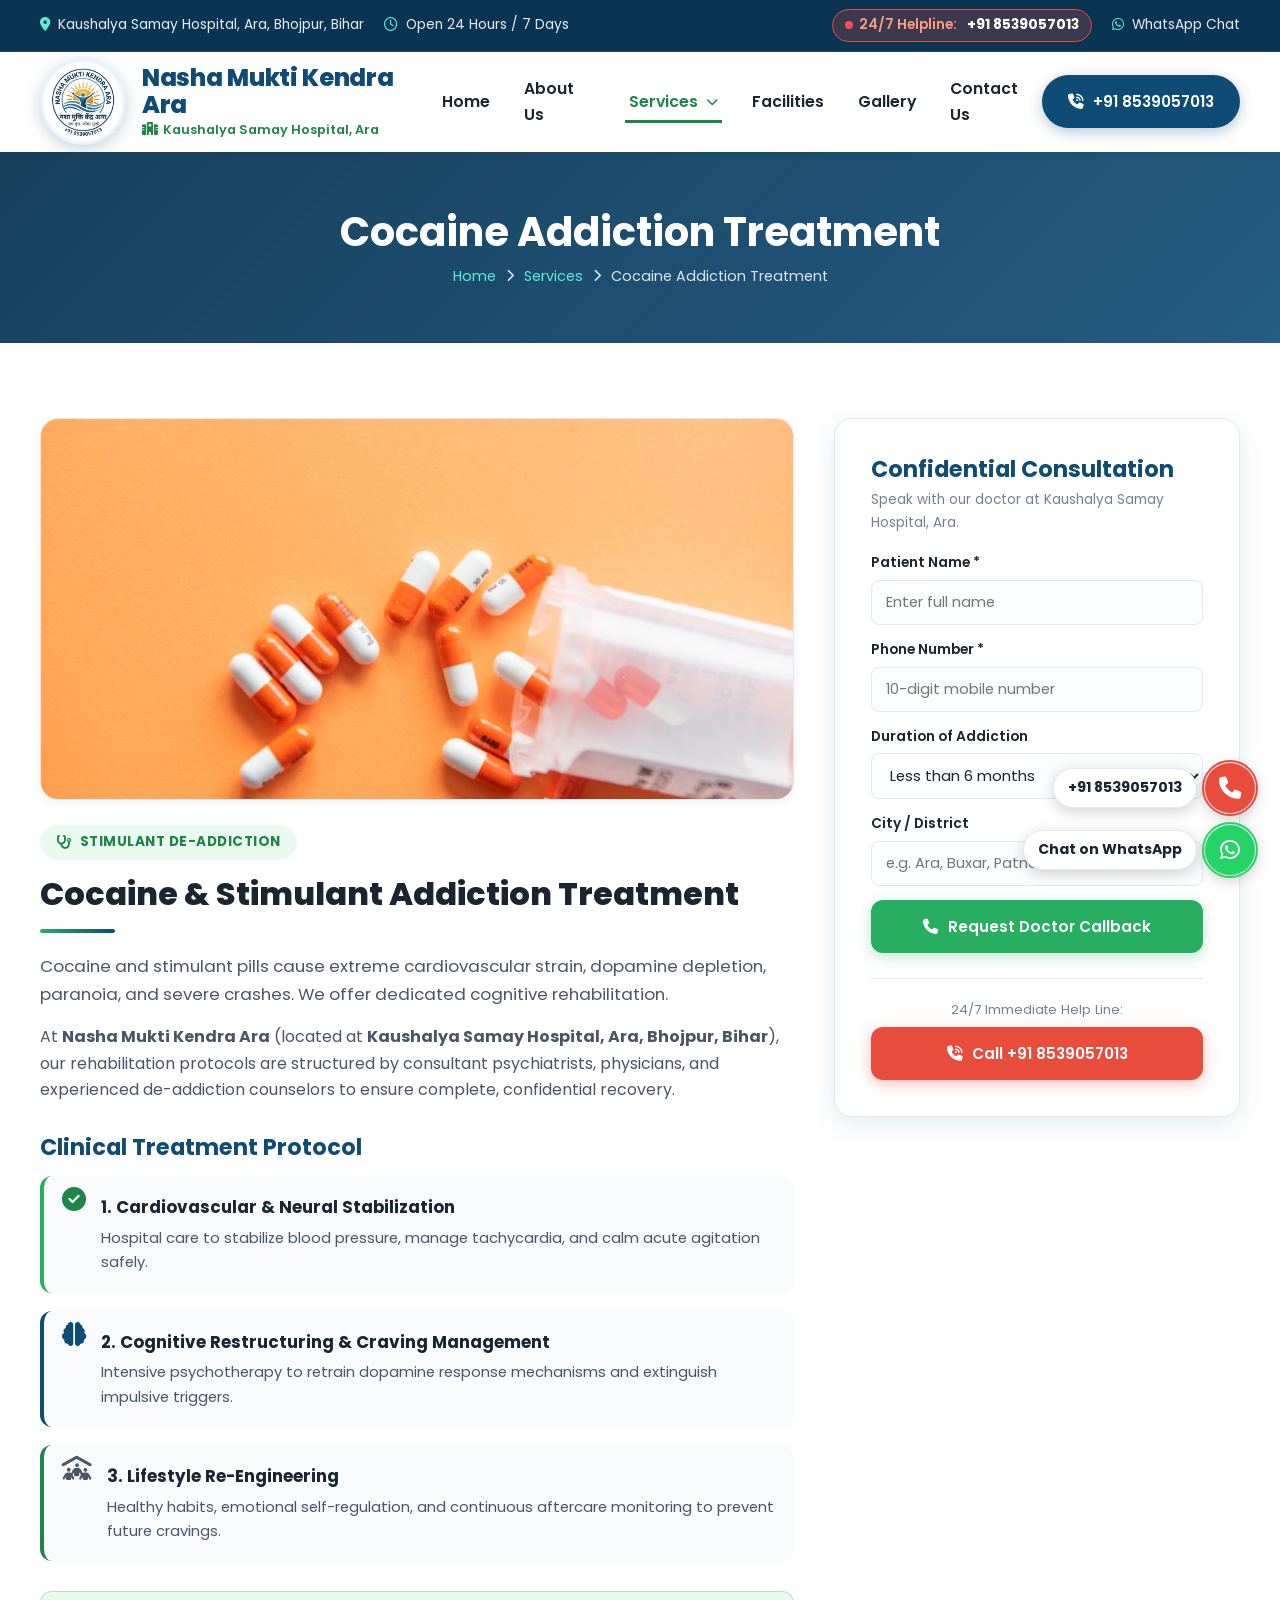
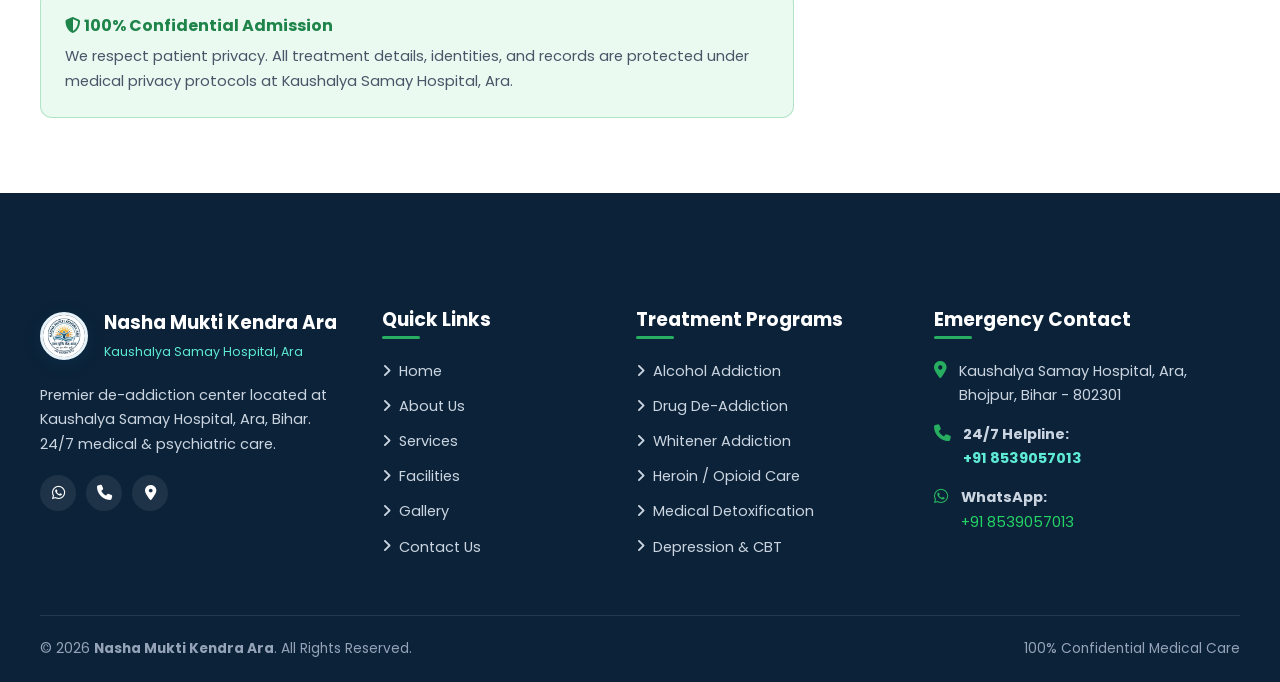
<file: cocaine-addiction-treatment.html>
﻿<!DOCTYPE html>
<html lang="en">
<head>
  <meta charset="UTF-8">
  <meta name="viewport" content="width=device-width, initial-scale=1.0">
  <title>Cocaine & Stimulant Addiction Treatment | Nasha Mukti Kendra Ara</title>
  <meta name="description" content="Cocaine & Stimulant Addiction Treatment at Kaushalya Samay Hospital, Ara, Bhojpur, Bihar. 24/7 Helpline: +91 8539057013.">
  
  <!-- Google Fonts -->
  <link rel="preconnect" href="https://fonts.googleapis.com">
  <link rel="preconnect" href="https://fonts.gstatic.com" crossorigin>
  <link href="https://fonts.googleapis.com/css2?family=Inter:wght@400;500;600;700&family=Noto+Sans+Devanagari:wght@500;700&family=Poppins:wght@400;500;600;700;800&display=swap" rel="stylesheet">

  <!-- FontAwesome Icons -->
  <link rel="stylesheet" href="https://cdnjs.cloudflare.com/ajax/libs/font-awesome/6.5.1/css/all.min.css">

  <!-- Main Stylesheet -->
  <link rel="stylesheet" href="css/style.css">
</head>
<body>

  <!-- Top Bar -->
  <div class="topbar">
    <div class="container topbar-wrapper">
      <div class="topbar-left">
        <div class="topbar-item">
          <i class="fa-solid fa-location-dot"></i>
          <span>Kaushalya Samay Hospital, Ara, Bhojpur, Bihar</span>
        </div>
        <div class="topbar-item">
          <i class="fa-regular fa-clock"></i>
          <span>Open 24 Hours / 7 Days</span>
        </div>
      </div>
      <div class="topbar-right">
        <div class="emergency-chip">
          <span class="pulse-dot"></span>
          24/7 Helpline: <a href="tel:8539057013" style="color: #fff; font-weight: 700; margin-left: 4px;">+91 8539057013</a>
        </div>
        <a href="https://wa.me/918539057013?text=Hello%20Nasha%20Mukti%20Kendra%20Ara%2C%20I%20need%20treatment%20details" target="_blank" class="topbar-item">
          <i class="fa-brands fa-whatsapp"></i>
          <span>WhatsApp Chat</span>
        </a>
      </div>
    </div>
  </div>

  <!-- Header / Navigation -->
  <header class="site-header">
    <div class="container navbar">
      <a href="index.html" class="site-logo">
        <img src="images/logo.png" alt="Nasha Mukti Kendra Ara Logo" class="site-logo-img">
        <div class="logo-text-box">
          <div class="site-name">Nasha Mukti Kendra Ara</div>
          <span class="site-location"><i class="fa-solid fa-hospital"></i> Kaushalya Samay Hospital, Ara</span>
        </div>
      </a>

      <!-- Navigation Links -->
      <nav class="nav-menu">
        <a href="index.html" class="nav-link">Home</a>
        <a href="about.html" class="nav-link">About Us</a>
        
        <!-- Services Dropdown -->
        <div class="nav-dropdown">
          <a href="services.html" class="nav-link active">
            Services <i class="fa-solid fa-chevron-down" style="font-size: 0.75rem; margin-left: 3px;"></i>
          </a>
          <div class="dropdown-menu">
            <a href="alcohol-addiction-treatment.html" class="dropdown-item"><i class="fa-solid fa-wine-glass-empty"></i> Alcohol Addiction Treatment</a>
            <a href="drug-addiction-treatment.html" class="dropdown-item"><i class="fa-solid fa-capsules"></i> Drug Addiction Treatment</a>
            <a href="whitener-addiction-treatment.html" class="dropdown-item"><i class="fa-solid fa-spray-can"></i> Whitener Addiction Treatment</a>
            <a href="heroin-addiction-treatment.html" class="dropdown-item"><i class="fa-solid fa-syringe"></i> Heroin Addiction Treatment</a>
            <a href="marijuana-addiction-treatment.html" class="dropdown-item"><i class="fa-solid fa-cannabis"></i> Marijuana Addiction Treatment</a>
            <a href="detoxification-treatment.html" class="dropdown-item"><i class="fa-solid fa-heart-pulse"></i> Detoxification Treatment</a>
            <a href="cocaine-addiction-treatment.html" class="dropdown-item"><i class="fa-solid fa-pills"></i> Cocaine Addiction Treatment</a>
            <a href="mental-health-treatment.html" class="dropdown-item"><i class="fa-solid fa-brain"></i> Mental Health Treatment</a>
            <a href="depression-treatment.html" class="dropdown-item"><i class="fa-solid fa-head-side-virus"></i> Depression Treatment</a>
          </div>
        </div>

        <a href="facilities.html" class="nav-link">Facilities</a>
        <a href="gallery.html" class="nav-link">Gallery</a>
        <a href="contact.html" class="nav-link">Contact Us</a>
      </nav>

      <div class="header-action">
        <a href="tel:8539057013" class="btn btn-primary btn-pill">
          <i class="fa-solid fa-phone-volume"></i> +91 8539057013
        </a>
        <button class="mobile-toggle" aria-label="Toggle navigation">
          <i class="fa-solid fa-bars"></i>
        </button>
      </div>
    </div>
  </header>

  <!-- Page Banner -->
  <section class="page-banner">
    <div class="container">
      <h1>Cocaine Addiction Treatment</h1>
      <div class="breadcrumbs">
        <a href="index.html">Home</a>
        <i class="fa-solid fa-chevron-right" style="font-size: 0.8rem;"></i>
        <a href="services.html">Services</a>
        <i class="fa-solid fa-chevron-right" style="font-size: 0.8rem;"></i>
        <span>Cocaine Addiction Treatment</span>
      </div>
    </div>
  </section>

  <!-- Service Detail Content -->
  <section class="section-padding bg-white">
    <div class="container">
      <div style="display: grid; grid-template-columns: 1.3fr 0.7fr; gap: 40px; align-items: start;">
        
        <!-- Left Detailed Information -->
        <div>
          <div style="border-radius: var(--radius-lg); overflow: hidden; margin-bottom: 25px; box-shadow: var(--shadow-sm); border: 1px solid var(--border-color);">
            <img src="images/cocaine.jpg" alt="Cocaine Addiction Treatment" style="width: 100%; height: 380px; object-fit: cover;">
          </div>

          <span class="badge-tag secondary"><i class="fa-solid fa-stethoscope"></i> Stimulant De-Addiction</span>
          <h2 class="section-title" style="font-size: 2rem;">Cocaine & Stimulant Addiction Treatment</h2>
          <div class="divider-line left"></div>

          <p style="margin-top: 20px; font-size: 1.05rem;">
            Cocaine and stimulant pills cause extreme cardiovascular strain, dopamine depletion, paranoia, and severe crashes. We offer dedicated cognitive rehabilitation.
          </p>
          <p>
            At <strong>Nasha Mukti Kendra Ara</strong> (located at <strong>Kaushalya Samay Hospital, Ara, Bhojpur, Bihar</strong>), our rehabilitation protocols are structured by consultant psychiatrists, physicians, and experienced de-addiction counselors to ensure complete, confidential recovery.
          </p>

          <h3 style="font-size: 1.4rem; color: var(--primary); margin: 30px 0 15px;">Clinical Treatment Protocol</h3>
          
          <div style="display: flex; flex-direction: column; gap: 18px; margin-bottom: 30px;">
            <div style="display: flex; gap: 15px; align-items: flex-start; background: #f8fafc; padding: 18px; border-radius: var(--radius-md); border-left: 4px solid var(--secondary);">
              <i class="fa-solid fa-circle-check text-secondary fa-xl" style="margin-top: 5px;"></i>
              <div>
                <strong style="color: var(--dark-text); font-size: 1.05rem;">1. Cardiovascular & Neural Stabilization</strong>
                <p style="margin: 4px 0 0; font-size: 0.92rem; color: var(--body-text);">Hospital care to stabilize blood pressure, manage tachycardia, and calm acute agitation safely.</p>
              </div>
            </div>

            <div style="display: flex; gap: 15px; align-items: flex-start; background: #f8fafc; padding: 18px; border-radius: var(--radius-md); border-left: 4px solid var(--primary);">
              <i class="fa-solid fa-brain text-primary fa-xl" style="margin-top: 5px;"></i>
              <div>
                <strong style="color: var(--dark-text); font-size: 1.05rem;">2. Cognitive Restructuring & Craving Management</strong>
                <p style="margin: 4px 0 0; font-size: 0.92rem; color: var(--body-text);">Intensive psychotherapy to retrain dopamine response mechanisms and extinguish impulsive triggers.</p>
              </div>
            </div>

            <div style="display: flex; gap: 15px; align-items: flex-start; background: #f8fafc; padding: 18px; border-radius: var(--radius-md); border-left: 4px solid var(--secondary-dark);">
              <i class="fa-solid fa-people-roof text-secondary-dark fa-xl" style="margin-top: 5px;"></i>
              <div>
                <strong style="color: var(--dark-text); font-size: 1.05rem;">3. Lifestyle Re-Engineering</strong>
                <p style="margin: 4px 0 0; font-size: 0.92rem; color: var(--body-text);">Healthy habits, emotional self-regulation, and continuous aftercare monitoring to prevent future cravings.</p>
              </div>
            </div>
          </div>

          <div style="background: var(--secondary-light); padding: 24px; border-radius: var(--radius-md); border: 1px solid rgba(39, 174, 96, 0.3);">
            <h4 style="color: var(--secondary-dark); margin-bottom: 8px;"><i class="fa-solid fa-shield-halved"></i> 100% Confidential Admission</h4>
            <p style="margin: 0; font-size: 0.92rem;">We respect patient privacy. All treatment details, identities, and records are protected under medical privacy protocols at Kaushalya Samay Hospital, Ara.</p>
          </div>
        </div>

        <!-- Right Consultation Card & Helpline -->
        <div>
          <div class="contact-form-container" style="box-shadow: var(--shadow-md); position: sticky; top: 100px;">
            <h3 style="font-size: 1.4rem; color: var(--primary); margin-bottom: 6px;">Confidential Consultation</h3>
            <p style="font-size: 0.85rem; color: var(--muted-text); margin-bottom: 18px;">Speak with our doctor at Kaushalya Samay Hospital, Ara.</p>
            
            <form class="ajax-form">
              <div class="form-group">
                <label class="form-label">Patient Name *</label>
                <input type="text" name="name" class="form-control" placeholder="Enter full name" required>
              </div>
              <div class="form-group">
                <label class="form-label">Phone Number *</label>
                <input type="tel" name="phone" class="form-control" placeholder="10-digit mobile number" required>
              </div>
              <div class="form-group">
                <label class="form-label">Duration of Addiction</label>
                <select name="duration" class="form-control">
                  <option value="Less than 6 months">Less than 6 months</option>
                  <option value="6 months to 2 years">6 months to 2 years</option>
                  <option value="More than 2 years">More than 2 years</option>
                </select>
              </div>
              <div class="form-group">
                <label class="form-label">City / District</label>
                <input type="text" name="city" class="form-control" placeholder="e.g. Ara, Buxar, Patna">
              </div>
              <button type="submit" class="btn btn-secondary" style="width: 100%; padding: 13px;">
                <i class="fa-solid fa-phone"></i> Request Doctor Callback
              </button>
            </form>

            <div style="margin-top: 25px; padding-top: 20px; border-top: 1px solid var(--border-color); text-align: center;">
              <span style="font-size: 0.82rem; color: var(--muted-text); display: block; margin-bottom: 6px;">24/7 Immediate Help Line:</span>
              <a href="tel:8539057013" class="btn btn-accent" style="width: 100%;">
                <i class="fa-solid fa-phone-volume"></i> Call +91 8539057013
              </a>
            </div>
          </div>
        </div>

      </div>
    </div>
  </section>

  <!-- Footer -->
  <footer class="site-footer">
    <div class="container" style="padding-top: 50px;">
      <div class="footer-top">
        <div class="footer-col">
          <div class="site-logo" style="margin-bottom: 18px;">
            <img src="images/logo.png" alt="Nasha Mukti Kendra Ara Logo" class="site-logo-img" style="width: 48px; height: 48px;">
            <div class="logo-text-box">
              <div style="color: #fff; font-size: 1.15rem; font-weight: 700;">Nasha Mukti Kendra Ara</div>
              <span style="font-size: 0.78rem; color: #5eead4;">Kaushalya Samay Hospital, Ara</span>
            </div>
          </div>
          <p>Premier de-addiction center located at Kaushalya Samay Hospital, Ara, Bihar. 24/7 medical & psychiatric care.</p>
          <div class="footer-socials">
            <a href="https://wa.me/918539057013" class="social-icon" aria-label="WhatsApp"><i class="fa-brands fa-whatsapp"></i></a>
            <a href="tel:8539057013" class="social-icon" aria-label="Phone"><i class="fa-solid fa-phone"></i></a>
            <a href="contact.html" class="social-icon" aria-label="Location"><i class="fa-solid fa-location-dot"></i></a>
          </div>
        </div>

        <div class="footer-col">
          <h4>Quick Links</h4>
          <ul class="footer-links">
            <li><a href="index.html"><i class="fa-solid fa-angle-right"></i> Home</a></li>
            <li><a href="about.html"><i class="fa-solid fa-angle-right"></i> About Us</a></li>
            <li><a href="services.html"><i class="fa-solid fa-angle-right"></i> Services</a></li>
            <li><a href="facilities.html"><i class="fa-solid fa-angle-right"></i> Facilities</a></li>
            <li><a href="gallery.html"><i class="fa-solid fa-angle-right"></i> Gallery</a></li>
            <li><a href="contact.html"><i class="fa-solid fa-angle-right"></i> Contact Us</a></li>
          </ul>
        </div>

        <div class="footer-col">
          <h4>Treatment Programs</h4>
          <ul class="footer-links">
            <li><a href="alcohol-addiction-treatment.html"><i class="fa-solid fa-angle-right"></i> Alcohol Addiction</a></li>
            <li><a href="drug-addiction-treatment.html"><i class="fa-solid fa-angle-right"></i> Drug De-Addiction</a></li>
            <li><a href="whitener-addiction-treatment.html"><i class="fa-solid fa-angle-right"></i> Whitener Addiction</a></li>
            <li><a href="heroin-addiction-treatment.html"><i class="fa-solid fa-angle-right"></i> Heroin / Opioid Care</a></li>
            <li><a href="detoxification-treatment.html"><i class="fa-solid fa-angle-right"></i> Medical Detoxification</a></li>
            <li><a href="depression-treatment.html"><i class="fa-solid fa-angle-right"></i> Depression & CBT</a></li>
          </ul>
        </div>

        <div class="footer-col">
          <h4>Emergency Contact</h4>
          <ul class="footer-contact-list">
            <li>
              <i class="fa-solid fa-location-dot"></i>
              <span>Kaushalya Samay Hospital, Ara, Bhojpur, Bihar - 802301</span>
            </li>
            <li>
              <i class="fa-solid fa-phone"></i>
              <div>
                <strong>24/7 Helpline:</strong><br>
                <a href="tel:8539057013" style="color: #5eead4; font-weight: 700;">+91 8539057013</a>
              </div>
            </li>
            <li>
              <i class="fa-brands fa-whatsapp"></i>
              <div>
                <strong>WhatsApp:</strong><br>
                <a href="https://wa.me/918539057013" style="color: #25d366;">+91 8539057013</a>
              </div>
            </li>
          </ul>
        </div>
      </div>

      <div class="footer-bottom">
        <div>&copy; 2026 <strong>Nasha Mukti Kendra Ara</strong>. All Rights Reserved.</div>
        <div>100% Confidential Medical Care</div>
      </div>
    </div>
  </footer>

  <!-- Sticky Dual-Pill Floating Action Widget -->
  <div class="reference-floating-widget">
    <a href="tel:8539057013" class="ref-float-pill">
      <span class="ref-float-badge">+91 8539057013</span>
      <div class="ref-float-icon phone">
        <i class="fa-solid fa-phone"></i>
      </div>
    </a>
    <a href="https://wa.me/918539057013?text=Hello%20Nasha%20Mukti%20Kendra%20Ara%2C%20I%20need%20help%20and%20consultation" target="_blank" class="ref-float-pill">
      <span class="ref-float-badge">Chat on WhatsApp</span>
      <div class="ref-float-icon whatsapp">
        <i class="fa-brands fa-whatsapp"></i>
      </div>
    </a>
  </div>

  <script src="js/main.js"></script>
</body>
</html>
</file>
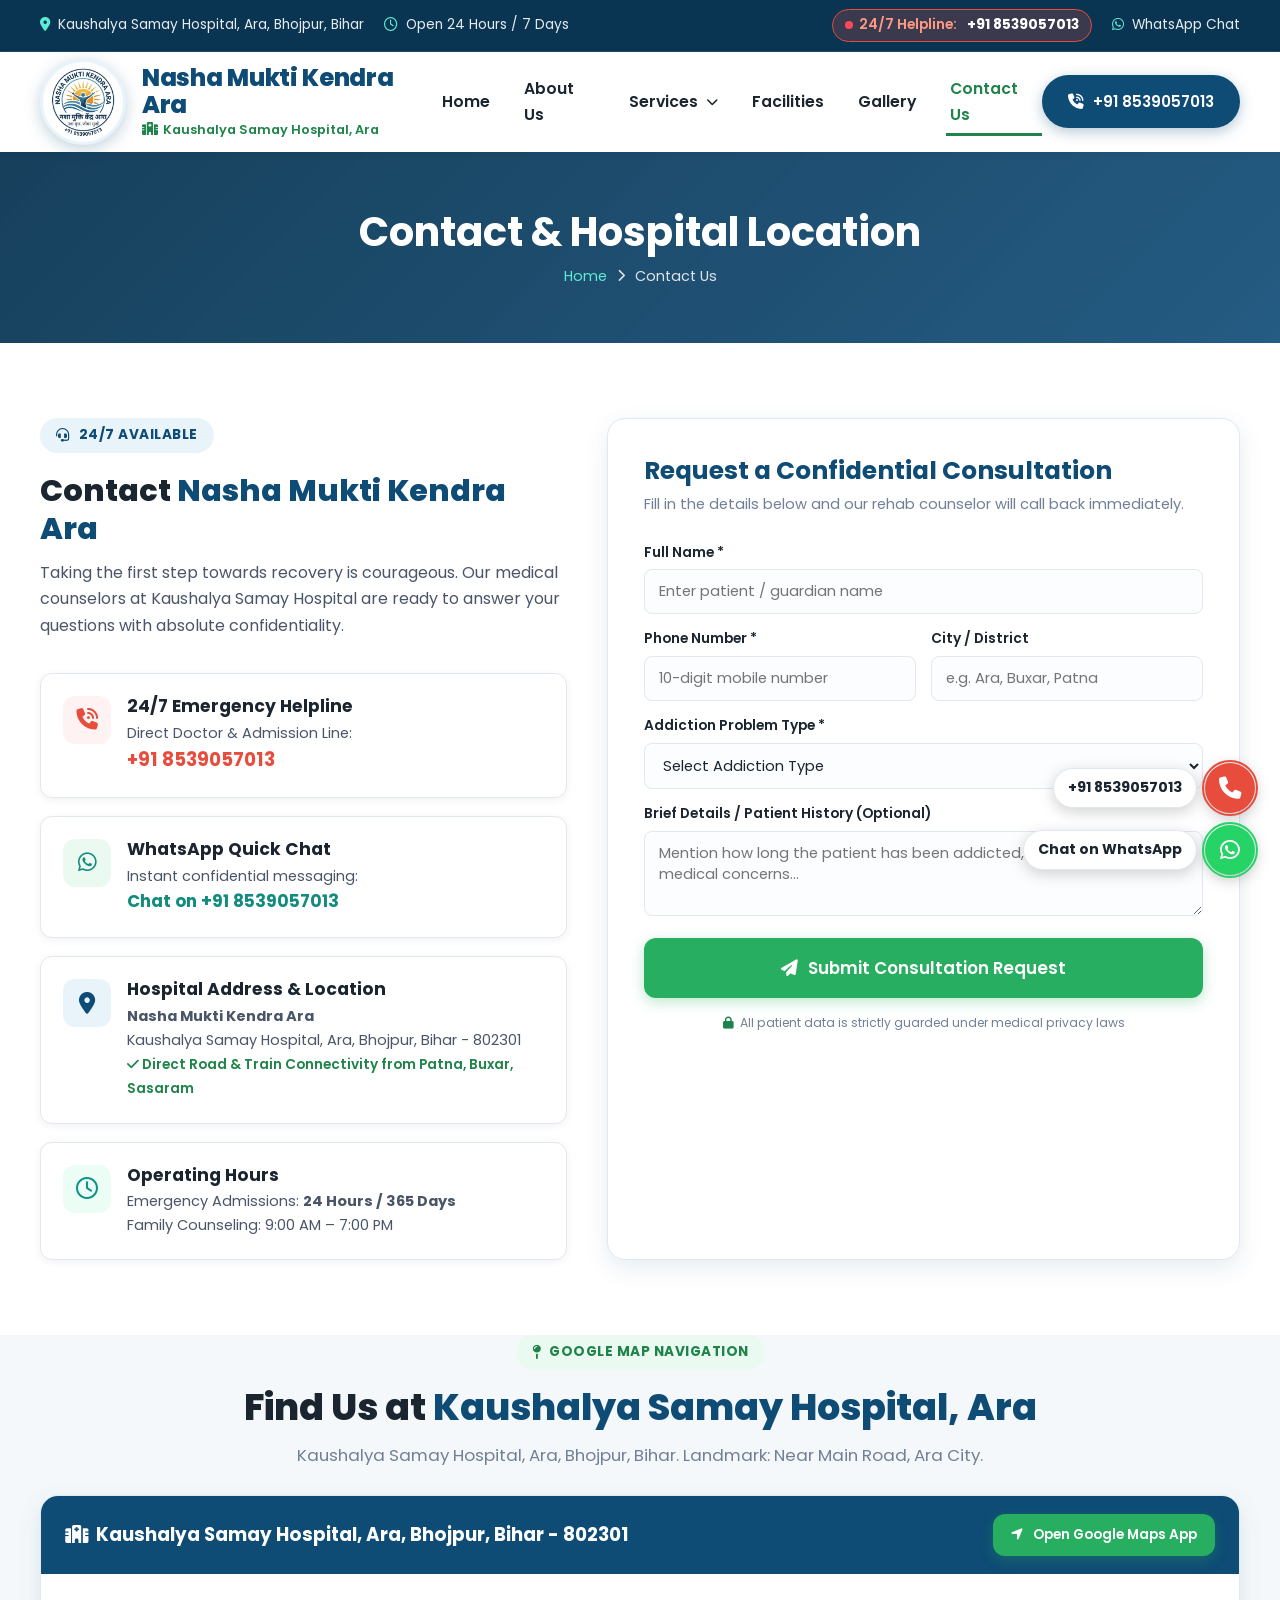
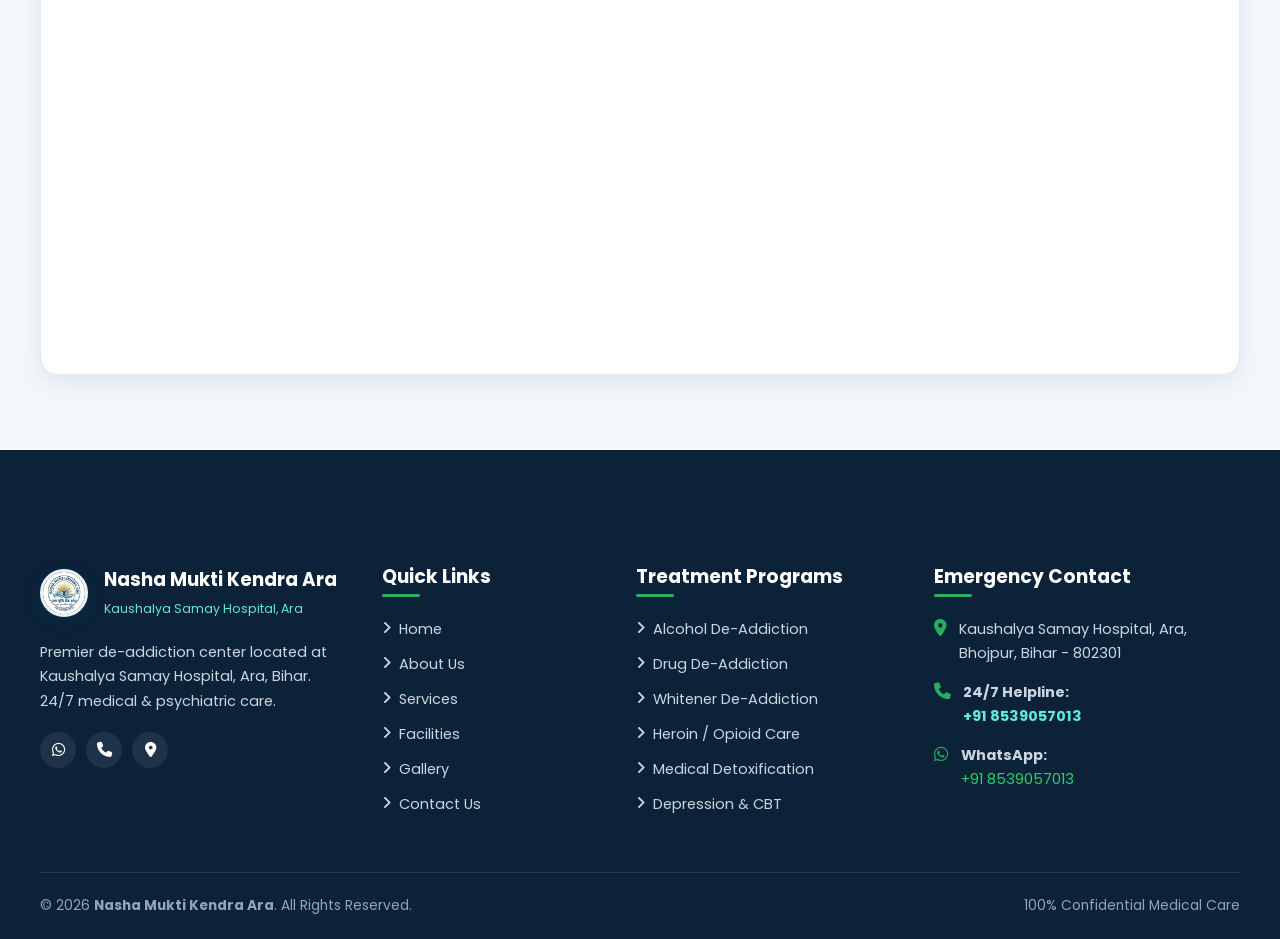
<file: contact.html>
<!DOCTYPE html>
<html lang="en">
<head>
  <meta charset="UTF-8">
  <meta name="viewport" content="width=device-width, initial-scale=1.0">
  <title>Contact Us & Location | Nasha Mukti Kendra Ara (Kaushalya Samay Hospital)</title>
  <meta name="description" content="Contact Nasha Mukti Kendra Ara at Kaushalya Samay Hospital, Bhojpur Bihar. 24/7 Helpline: +91 8539057013. Open 24 Hours for emergency addiction admission.">
  
  <!-- Google Fonts -->
  <link rel="preconnect" href="https://fonts.googleapis.com">
  <link rel="preconnect" href="https://fonts.gstatic.com" crossorigin>
  <link href="https://fonts.googleapis.com/css2?family=Inter:wght@400;500;600;700&family=Noto+Sans+Devanagari:wght@500;700&family=Poppins:wght@400;500;600;700;800&display=swap" rel="stylesheet">

  <!-- FontAwesome Icons -->
  <link rel="stylesheet" href="https://cdnjs.cloudflare.com/ajax/libs/font-awesome/6.5.1/css/all.min.css">

  <!-- Main Stylesheet -->
  <link rel="stylesheet" href="css/style.css">
</head>
<body>

  <!-- Top Bar -->
  <div class="topbar">
    <div class="container topbar-wrapper">
      <div class="topbar-left">
        <div class="topbar-item">
          <i class="fa-solid fa-location-dot"></i>
          <span>Kaushalya Samay Hospital, Ara, Bhojpur, Bihar</span>
        </div>
        <div class="topbar-item">
          <i class="fa-regular fa-clock"></i>
          <span>Open 24 Hours / 7 Days</span>
        </div>
      </div>
      <div class="topbar-right">
        <div class="emergency-chip">
          <span class="pulse-dot"></span>
          24/7 Helpline: <a href="tel:8539057013" style="color: #fff; font-weight: 700; margin-left: 4px;">+91 8539057013</a>
        </div>
        <a href="https://wa.me/918539057013?text=Hello%20Nasha%20Mukti%20Kendra%20Ara%2C%20I%20need%20to%20reach%20your%20center" target="_blank" class="topbar-item">
          <i class="fa-brands fa-whatsapp"></i>
          <span>WhatsApp Chat</span>
        </a>
      </div>
    </div>
  </div>

  <!-- Header / Navigation -->
  <header class="site-header">
    <div class="container navbar">
      <a href="index.html" class="site-logo">
        <img src="images/logo.png" alt="Nasha Mukti Kendra Ara Logo" class="site-logo-img">
        <div class="logo-text-box">
          <div class="site-name">Nasha Mukti Kendra Ara</div>
          <span class="site-location"><i class="fa-solid fa-hospital"></i> Kaushalya Samay Hospital, Ara</span>
        </div>
      </a>

      <!-- Navigation Links -->
      <nav class="nav-menu">
        <a href="index.html" class="nav-link">Home</a>
        <a href="about.html" class="nav-link">About Us</a>
        
        <!-- Services Dropdown -->
        <div class="nav-dropdown">
          <a href="services.html" class="nav-link">
            Services <i class="fa-solid fa-chevron-down" style="font-size: 0.75rem; margin-left: 3px;"></i>
          </a>
          <div class="dropdown-menu">
            <a href="services.html#alcohol" class="dropdown-item"><i class="fa-solid fa-wine-glass-empty"></i> Alcohol Addiction Treatment</a>
            <a href="services.html#drugs" class="dropdown-item"><i class="fa-solid fa-capsules"></i> Drug Addiction Treatment</a>
            <a href="services.html#whitener" class="dropdown-item"><i class="fa-solid fa-spray-can"></i> Whitener Addiction Treatment</a>
            <a href="services.html#heroin" class="dropdown-item"><i class="fa-solid fa-syringe"></i> Heroin Addiction Treatment</a>
            <a href="services.html#marijuana" class="dropdown-item"><i class="fa-solid fa-cannabis"></i> Marijuana Addiction Treatment</a>
            <a href="services.html#detox" class="dropdown-item"><i class="fa-solid fa-heart-pulse"></i> Detoxification Treatment</a>
            <a href="services.html#cocaine" class="dropdown-item"><i class="fa-solid fa-pills"></i> Cocaine Addiction Treatment</a>
            <a href="services.html#mental-health" class="dropdown-item"><i class="fa-solid fa-brain"></i> Mental Health Treatment</a>
            <a href="services.html#depression" class="dropdown-item"><i class="fa-solid fa-head-side-virus"></i> Depression Treatment</a>
          </div>
        </div>

        <a href="facilities.html" class="nav-link">Facilities</a>
        <a href="gallery.html" class="nav-link">Gallery</a>
        <a href="contact.html" class="nav-link active">Contact Us</a>
      </nav>

      <div class="header-action">
        <a href="tel:8539057013" class="btn btn-primary btn-pill">
          <i class="fa-solid fa-phone-volume"></i> +91 8539057013
        </a>
        <button class="mobile-toggle" aria-label="Toggle navigation">
          <i class="fa-solid fa-bars"></i>
        </button>
      </div>
    </div>
  </header>

  <!-- Page Banner -->
  <section class="page-banner">
    <div class="container">
      <h1>Contact & Hospital Location</h1>
      <div class="breadcrumbs">
        <a href="index.html">Home</a>
        <i class="fa-solid fa-chevron-right" style="font-size: 0.8rem;"></i>
        <span>Contact Us</span>
      </div>
    </div>
  </section>

  <!-- Contact Information & Form -->
  <section class="section-padding bg-white">
    <div class="container">
      <div class="contact-grid">
        
        <!-- Left: Contact Information Cards -->
        <div class="contact-info-cards">
          <div>
            <span class="badge-tag"><i class="fa-solid fa-headset"></i> 24/7 Available</span>
            <h2 class="section-title" style="font-size: 1.9rem; margin-top: 5px;">Contact <span>Nasha Mukti Kendra Ara</span></h2>
            <p>
              Taking the first step towards recovery is courageous. Our medical counselors at Kaushalya Samay Hospital are ready to answer your questions with absolute confidentiality.
            </p>
          </div>

          <!-- Emergency Phone Card -->
          <div class="contact-card-item">
            <div class="contact-icon-box" style="background-color: #fef2f2; color: var(--accent);">
              <i class="fa-solid fa-phone-volume"></i>
            </div>
            <div class="contact-card-content">
              <h4>24/7 Emergency Helpline</h4>
              <p>Direct Doctor & Admission Line:</p>
              <a href="tel:8539057013" style="color: var(--accent); font-weight: 700; font-size: 1.15rem;">+91 8539057013</a>
            </div>
          </div>

          <!-- WhatsApp Card -->
          <div class="contact-card-item">
            <div class="contact-icon-box" style="background-color: #eafaf1; color: var(--whatsapp-dark);">
              <i class="fa-brands fa-whatsapp"></i>
            </div>
            <div class="contact-card-content">
              <h4>WhatsApp Quick Chat</h4>
              <p>Instant confidential messaging:</p>
              <a href="https://wa.me/918539057013?text=Hello%20Nasha%20Mukti%20Kendra%20Ara%2C%20I%20need%20urgent%20consultation" target="_blank" style="color: var(--whatsapp-dark); font-weight: 700; font-size: 1.05rem;">Chat on +91 8539057013</a>
            </div>
          </div>

          <!-- Address Card -->
          <div class="contact-card-item">
            <div class="contact-icon-box">
              <i class="fa-solid fa-location-dot"></i>
            </div>
            <div class="contact-card-content">
              <h4>Hospital Address & Location</h4>
              <p><strong>Nasha Mukti Kendra Ara</strong><br>
              Kaushalya Samay Hospital, Ara, Bhojpur, Bihar - 802301<br>
              <span style="color: var(--secondary-dark); font-weight: 600; font-size: 0.85rem;"><i class="fa-solid fa-check"></i> Direct Road & Train Connectivity from Patna, Buxar, Sasaram</span></p>
            </div>
          </div>

          <!-- Working Hours Card -->
          <div class="contact-card-item">
            <div class="contact-icon-box" style="background-color: #ecfdf5; color: #0d9488;">
              <i class="fa-regular fa-clock"></i>
            </div>
            <div class="contact-card-content">
              <h4>Operating Hours</h4>
              <p>Emergency Admissions: <strong>24 Hours / 365 Days</strong><br>
              Family Counseling: 9:00 AM – 7:00 PM</p>
            </div>
          </div>
        </div>

        <!-- Right: Interactive Working Contact Form -->
        <div class="contact-form-container">
          <div style="margin-bottom: 25px;">
            <h3 style="font-size: 1.55rem; color: var(--primary); margin-bottom: 6px;">Request a Confidential Consultation</h3>
            <p style="color: var(--muted-text); font-size: 0.92rem;">Fill in the details below and our rehab counselor will call back immediately.</p>
          </div>

          <form class="ajax-form">
            <div class="form-group">
              <label class="form-label">Full Name *</label>
              <input type="text" name="name" class="form-control" placeholder="Enter patient / guardian name" required>
            </div>

            <div style="display: grid; grid-template-columns: 1fr 1fr; gap: 15px;">
              <div class="form-group">
                <label class="form-label">Phone Number *</label>
                <input type="tel" name="phone" class="form-control" placeholder="10-digit mobile number" required>
              </div>

              <div class="form-group">
                <label class="form-label">City / District</label>
                <input type="text" name="city" class="form-control" placeholder="e.g. Ara, Buxar, Patna">
              </div>
            </div>

            <div class="form-group">
              <label class="form-label">Addiction Problem Type *</label>
              <select name="problem_type" class="form-control" required>
                <option value="" disabled selected>Select Addiction Type</option>
                <option value="Alcohol Addictionशराब)">Alcohol Addictionशराब)</option>
                <option value="Drug AddictionSmack, Brown Sugar, Pills)">Drug AddictionSmack, Brown Sugar, Pills)</option>
                <option value="Whitener & Chemical Inhalants">Whitener & Chemical Inhalants</option>
                <option value="Marijuana / Ganja Addiction">Marijuana / Ganja Addiction</option>
                <option value="Heroin & Opioids">Heroin & Opioids</option>
                <option value="Cocaine / Synthetic Pills">Cocaine / Synthetic Pills</option>
                <option value="Depression & Psychological Care">Depression & Psychological Care</option>
                <option value="Other Substance Abuse">Other Substance Abuse</option>
              </select>
            </div>

            <div class="form-group">
              <label class="form-label">Brief Details / Patient History (Optional)</label>
              <textarea name="message" class="form-control" placeholder="Mention how long the patient has been addicted, age, or current medical concerns..."></textarea>
            </div>

            <button type="submit" class="btn btn-secondary btn-lg" style="width: 100%;">
              <i class="fa-solid fa-paper-plane"></i> Submit Consultation Request
            </button>

            <div class="form-footer-note" style="margin-top: 15px;">
              <i class="fa-solid fa-lock text-secondary"></i> All patient data is strictly guarded under medical privacy laws
            </div>
          </form>
        </div>

      </div>
    </div>
  </section>

  <!-- Google Map Section (Clear & Interactive) -->
  <section class="section-padding bg-light" style="padding-top: 0;">
    <div class="container">
      <div class="section-title-wrap text-center" style="margin-bottom: 25px;">
        <span class="badge-tag secondary"><i class="fa-solid fa-map-pin"></i> Google Map Navigation</span>
        <h2 class="section-title">Find Us at <span>Kaushalya Samay Hospital, Ara</span></h2>
        <p class="section-subtitle">Kaushalya Samay Hospital, Ara, Bhojpur, Bihar. Landmark: Near Main Road, Ara City.</p>
      </div>

      <div class="map-card-container">
        <div class="map-header-bar">
          <h4><i class="fa-solid fa-hospital"></i> Kaushalya Samay Hospital, Ara, Bhojpur, Bihar - 802301</h4>
          <a href="https://share.google/CFlu6Os78r9Gclg0u" target="_blank" class="btn btn-secondary btn-sm" style="color: #fff;">
            <i class="fa-solid fa-location-arrow"></i> Open Google Maps App
          </a>
        </div>
        <div class="map-iframe-wrapper">
          <iframe 
            title="Google Map Location of Nasha Mukti Kendra Ara at Kaushalya Samay Hospital"
            src="https://maps.google.com/maps?q=Kaushalya%20Samay%20Hospital%20Ara%20Bihar&t=&z=14&ie=UTF8&iwloc=&output=embed" 
            width="100%" 
            height="100%" 
            allowfullscreen="" 
            loading="lazy" 
            referrerpolicy="no-referrer-when-downgrade">
          </iframe>
        </div>
      </div>
    </div>
  </section>

  <!-- Footer -->
  <footer class="site-footer">
    <div class="container" style="padding-top: 50px;">
      <div class="footer-top">
        <div class="footer-col">
          <div class="site-logo" style="margin-bottom: 18px;">
            <img src="images/logo.png" alt="Nasha Mukti Kendra Ara Logo" class="site-logo-img" style="width: 48px; height: 48px;">
            <div class="logo-text-box">
              <div style="color: #fff; font-size: 1.15rem; font-weight: 700;">Nasha Mukti Kendra Ara</div>
              <span style="font-size: 0.78rem; color: #5eead4;">Kaushalya Samay Hospital, Ara</span>
            </div>
          </div>
          <p>Premier de-addiction center located at Kaushalya Samay Hospital, Ara, Bihar. 24/7 medical & psychiatric care.</p>
          <div class="footer-socials">
            <a href="https://wa.me/918539057013" class="social-icon" aria-label="WhatsApp"><i class="fa-brands fa-whatsapp"></i></a>
            <a href="tel:8539057013" class="social-icon" aria-label="Phone"><i class="fa-solid fa-phone"></i></a>
            <a href="contact.html" class="social-icon" aria-label="Location"><i class="fa-solid fa-location-dot"></i></a>
          </div>
        </div>

        <div class="footer-col">
          <h4>Quick Links</h4>
          <ul class="footer-links">
            <li><a href="index.html"><i class="fa-solid fa-angle-right"></i> Home</a></li>
            <li><a href="about.html"><i class="fa-solid fa-angle-right"></i> About Us</a></li>
            <li><a href="services.html"><i class="fa-solid fa-angle-right"></i> Services</a></li>
            <li><a href="facilities.html"><i class="fa-solid fa-angle-right"></i> Facilities</a></li>
            <li><a href="gallery.html"><i class="fa-solid fa-angle-right"></i> Gallery</a></li>
            <li><a href="contact.html"><i class="fa-solid fa-angle-right"></i> Contact Us</a></li>
          </ul>
        </div>

        <div class="footer-col">
          <h4>Treatment Programs</h4>
          <ul class="footer-links">
            <li><a href="services.html#alcohol"><i class="fa-solid fa-angle-right"></i> Alcohol De-Addiction</a></li>
            <li><a href="services.html#drugs"><i class="fa-solid fa-angle-right"></i> Drug De-Addiction</a></li>
            <li><a href="services.html#whitener"><i class="fa-solid fa-angle-right"></i> Whitener De-Addiction</a></li>
            <li><a href="services.html#heroin"><i class="fa-solid fa-angle-right"></i> Heroin / Opioid Care</a></li>
            <li><a href="services.html#detox"><i class="fa-solid fa-angle-right"></i> Medical Detoxification</a></li>
            <li><a href="services.html#depression"><i class="fa-solid fa-angle-right"></i> Depression & CBT</a></li>
          </ul>
        </div>

        <div class="footer-col">
          <h4>Emergency Contact</h4>
          <ul class="footer-contact-list">
            <li>
              <i class="fa-solid fa-location-dot"></i>
              <span>Kaushalya Samay Hospital, Ara, Bhojpur, Bihar - 802301</span>
            </li>
            <li>
              <i class="fa-solid fa-phone"></i>
              <div>
                <strong>24/7 Helpline:</strong><br>
                <a href="tel:8539057013" style="color: #5eead4; font-weight: 700;">+91 8539057013</a>
              </div>
            </li>
            <li>
              <i class="fa-brands fa-whatsapp"></i>
              <div>
                <strong>WhatsApp:</strong><br>
                <a href="https://wa.me/918539057013" style="color: #25d366;">+91 8539057013</a>
              </div>
            </li>
          </ul>
        </div>
      </div>

      <div class="footer-bottom">
        <div>&copy; 2026 <strong>Nasha Mukti Kendra Ara</strong>. All Rights Reserved.</div>
        <div>100% Confidential Medical Care</div>
      </div>
    </div>
  </footer>

  <!-- Sticky Dual-Pill Floating Action Widget -->
  <div class="reference-floating-widget">
    <a href="tel:8539057013" class="ref-float-pill">
      <span class="ref-float-badge">+91 8539057013</span>
      <div class="ref-float-icon phone">
        <i class="fa-solid fa-phone"></i>
      </div>
    </a>
    <a href="https://wa.me/918539057013?text=Hello%20Nasha%20Mukti%20Kendra%20Ara%2C%20I%20need%20help%20and%20consultation" target="_blank" class="ref-float-pill">
      <span class="ref-float-badge">Chat on WhatsApp</span>
      <div class="ref-float-icon whatsapp">
        <i class="fa-brands fa-whatsapp"></i>
      </div>
    </a>
  </div>

  <script src="js/main.js"></script>
</body>
</html>
</file>
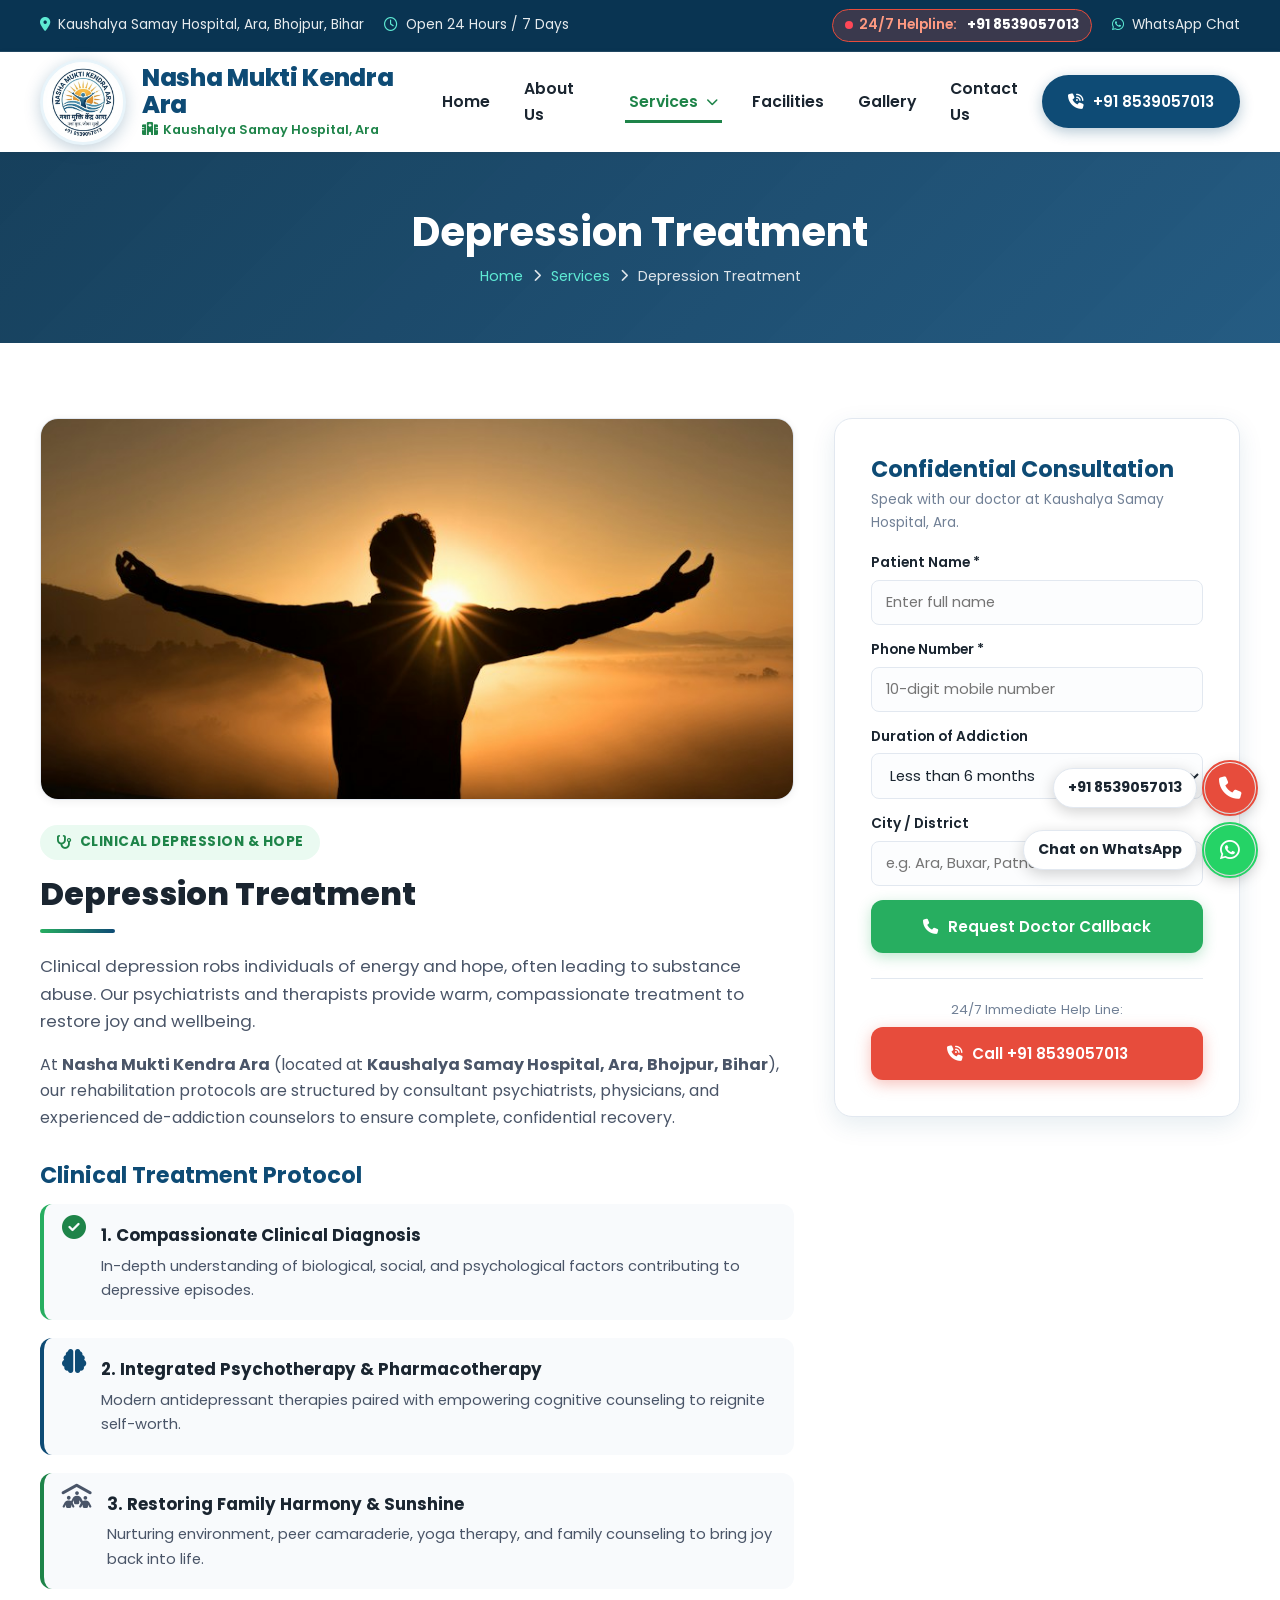
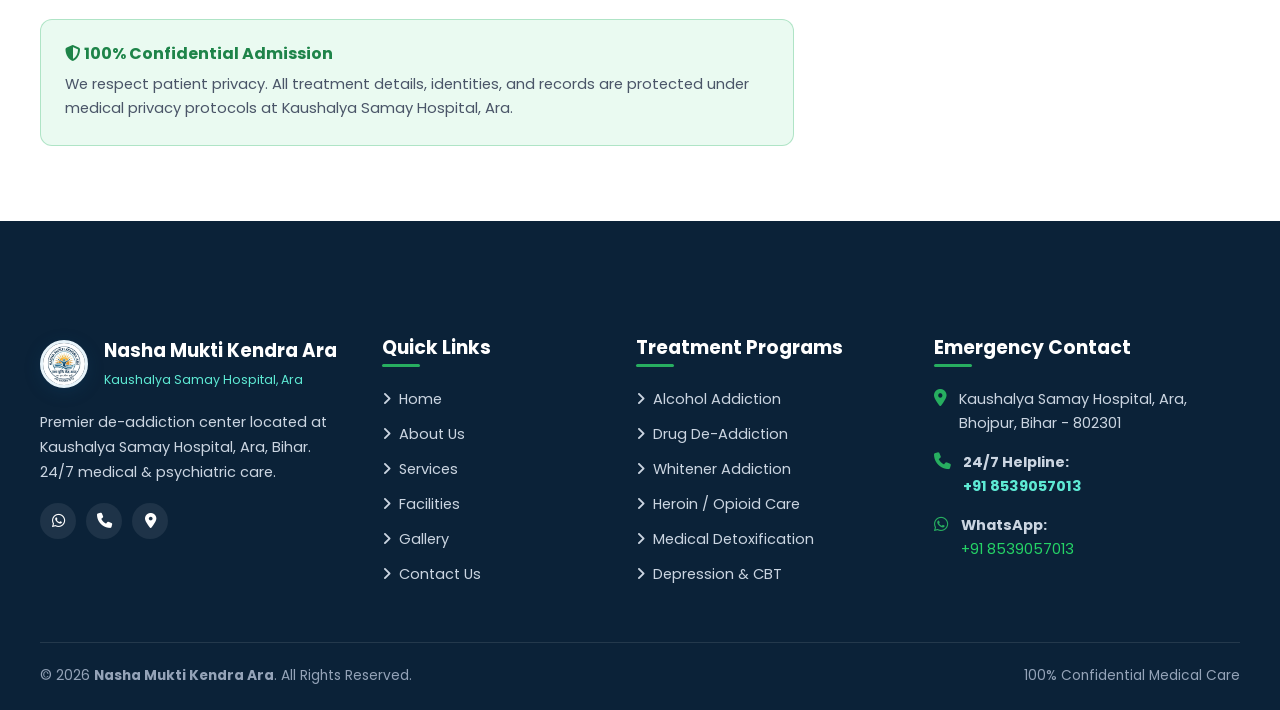
<file: depression-treatment.html>
﻿<!DOCTYPE html>
<html lang="en">
<head>
  <meta charset="UTF-8">
  <meta name="viewport" content="width=device-width, initial-scale=1.0">
  <title>Depression & Dual Diagnosis Treatment | Nasha Mukti Kendra Ara</title>
  <meta name="description" content="Depression Treatment at Kaushalya Samay Hospital, Ara, Bhojpur, Bihar. 24/7 Helpline: +91 8539057013.">
  
  <!-- Google Fonts -->
  <link rel="preconnect" href="https://fonts.googleapis.com">
  <link rel="preconnect" href="https://fonts.gstatic.com" crossorigin>
  <link href="https://fonts.googleapis.com/css2?family=Inter:wght@400;500;600;700&family=Noto+Sans+Devanagari:wght@500;700&family=Poppins:wght@400;500;600;700;800&display=swap" rel="stylesheet">

  <!-- FontAwesome Icons -->
  <link rel="stylesheet" href="https://cdnjs.cloudflare.com/ajax/libs/font-awesome/6.5.1/css/all.min.css">

  <!-- Main Stylesheet -->
  <link rel="stylesheet" href="css/style.css">
</head>
<body>

  <!-- Top Bar -->
  <div class="topbar">
    <div class="container topbar-wrapper">
      <div class="topbar-left">
        <div class="topbar-item">
          <i class="fa-solid fa-location-dot"></i>
          <span>Kaushalya Samay Hospital, Ara, Bhojpur, Bihar</span>
        </div>
        <div class="topbar-item">
          <i class="fa-regular fa-clock"></i>
          <span>Open 24 Hours / 7 Days</span>
        </div>
      </div>
      <div class="topbar-right">
        <div class="emergency-chip">
          <span class="pulse-dot"></span>
          24/7 Helpline: <a href="tel:8539057013" style="color: #fff; font-weight: 700; margin-left: 4px;">+91 8539057013</a>
        </div>
        <a href="https://wa.me/918539057013?text=Hello%20Nasha%20Mukti%20Kendra%20Ara%2C%20I%20need%20treatment%20details" target="_blank" class="topbar-item">
          <i class="fa-brands fa-whatsapp"></i>
          <span>WhatsApp Chat</span>
        </a>
      </div>
    </div>
  </div>

  <!-- Header / Navigation -->
  <header class="site-header">
    <div class="container navbar">
      <a href="index.html" class="site-logo">
        <img src="images/logo.png" alt="Nasha Mukti Kendra Ara Logo" class="site-logo-img">
        <div class="logo-text-box">
          <div class="site-name">Nasha Mukti Kendra Ara</div>
          <span class="site-location"><i class="fa-solid fa-hospital"></i> Kaushalya Samay Hospital, Ara</span>
        </div>
      </a>

      <!-- Navigation Links -->
      <nav class="nav-menu">
        <a href="index.html" class="nav-link">Home</a>
        <a href="about.html" class="nav-link">About Us</a>
        
        <!-- Services Dropdown -->
        <div class="nav-dropdown">
          <a href="services.html" class="nav-link active">
            Services <i class="fa-solid fa-chevron-down" style="font-size: 0.75rem; margin-left: 3px;"></i>
          </a>
          <div class="dropdown-menu">
            <a href="alcohol-addiction-treatment.html" class="dropdown-item"><i class="fa-solid fa-wine-glass-empty"></i> Alcohol Addiction Treatment</a>
            <a href="drug-addiction-treatment.html" class="dropdown-item"><i class="fa-solid fa-capsules"></i> Drug Addiction Treatment</a>
            <a href="whitener-addiction-treatment.html" class="dropdown-item"><i class="fa-solid fa-spray-can"></i> Whitener Addiction Treatment</a>
            <a href="heroin-addiction-treatment.html" class="dropdown-item"><i class="fa-solid fa-syringe"></i> Heroin Addiction Treatment</a>
            <a href="marijuana-addiction-treatment.html" class="dropdown-item"><i class="fa-solid fa-cannabis"></i> Marijuana Addiction Treatment</a>
            <a href="detoxification-treatment.html" class="dropdown-item"><i class="fa-solid fa-heart-pulse"></i> Detoxification Treatment</a>
            <a href="cocaine-addiction-treatment.html" class="dropdown-item"><i class="fa-solid fa-pills"></i> Cocaine Addiction Treatment</a>
            <a href="mental-health-treatment.html" class="dropdown-item"><i class="fa-solid fa-brain"></i> Mental Health Treatment</a>
            <a href="depression-treatment.html" class="dropdown-item"><i class="fa-solid fa-head-side-virus"></i> Depression Treatment</a>
          </div>
        </div>

        <a href="facilities.html" class="nav-link">Facilities</a>
        <a href="gallery.html" class="nav-link">Gallery</a>
        <a href="contact.html" class="nav-link">Contact Us</a>
      </nav>

      <div class="header-action">
        <a href="tel:8539057013" class="btn btn-primary btn-pill">
          <i class="fa-solid fa-phone-volume"></i> +91 8539057013
        </a>
        <button class="mobile-toggle" aria-label="Toggle navigation">
          <i class="fa-solid fa-bars"></i>
        </button>
      </div>
    </div>
  </header>

  <!-- Page Banner -->
  <section class="page-banner">
    <div class="container">
      <h1>Depression Treatment</h1>
      <div class="breadcrumbs">
        <a href="index.html">Home</a>
        <i class="fa-solid fa-chevron-right" style="font-size: 0.8rem;"></i>
        <a href="services.html">Services</a>
        <i class="fa-solid fa-chevron-right" style="font-size: 0.8rem;"></i>
        <span>Depression Treatment</span>
      </div>
    </div>
  </section>

  <!-- Service Detail Content -->
  <section class="section-padding bg-white">
    <div class="container">
      <div style="display: grid; grid-template-columns: 1.3fr 0.7fr; gap: 40px; align-items: start;">
        
        <!-- Left Detailed Information -->
        <div>
          <div style="border-radius: var(--radius-lg); overflow: hidden; margin-bottom: 25px; box-shadow: var(--shadow-sm); border: 1px solid var(--border-color);">
            <img src="images/depression.jpg" alt="Depression Treatment" style="width: 100%; height: 380px; object-fit: cover;">
          </div>

          <span class="badge-tag secondary"><i class="fa-solid fa-stethoscope"></i> Clinical Depression & Hope</span>
          <h2 class="section-title" style="font-size: 2rem;">Depression Treatment</h2>
          <div class="divider-line left"></div>

          <p style="margin-top: 20px; font-size: 1.05rem;">
            Clinical depression robs individuals of energy and hope, often leading to substance abuse. Our psychiatrists and therapists provide warm, compassionate treatment to restore joy and wellbeing.
          </p>
          <p>
            At <strong>Nasha Mukti Kendra Ara</strong> (located at <strong>Kaushalya Samay Hospital, Ara, Bhojpur, Bihar</strong>), our rehabilitation protocols are structured by consultant psychiatrists, physicians, and experienced de-addiction counselors to ensure complete, confidential recovery.
          </p>

          <h3 style="font-size: 1.4rem; color: var(--primary); margin: 30px 0 15px;">Clinical Treatment Protocol</h3>
          
          <div style="display: flex; flex-direction: column; gap: 18px; margin-bottom: 30px;">
            <div style="display: flex; gap: 15px; align-items: flex-start; background: #f8fafc; padding: 18px; border-radius: var(--radius-md); border-left: 4px solid var(--secondary);">
              <i class="fa-solid fa-circle-check text-secondary fa-xl" style="margin-top: 5px;"></i>
              <div>
                <strong style="color: var(--dark-text); font-size: 1.05rem;">1. Compassionate Clinical Diagnosis</strong>
                <p style="margin: 4px 0 0; font-size: 0.92rem; color: var(--body-text);">In-depth understanding of biological, social, and psychological factors contributing to depressive episodes.</p>
              </div>
            </div>

            <div style="display: flex; gap: 15px; align-items: flex-start; background: #f8fafc; padding: 18px; border-radius: var(--radius-md); border-left: 4px solid var(--primary);">
              <i class="fa-solid fa-brain text-primary fa-xl" style="margin-top: 5px;"></i>
              <div>
                <strong style="color: var(--dark-text); font-size: 1.05rem;">2. Integrated Psychotherapy & Pharmacotherapy</strong>
                <p style="margin: 4px 0 0; font-size: 0.92rem; color: var(--body-text);">Modern antidepressant therapies paired with empowering cognitive counseling to reignite self-worth.</p>
              </div>
            </div>

            <div style="display: flex; gap: 15px; align-items: flex-start; background: #f8fafc; padding: 18px; border-radius: var(--radius-md); border-left: 4px solid var(--secondary-dark);">
              <i class="fa-solid fa-people-roof text-secondary-dark fa-xl" style="margin-top: 5px;"></i>
              <div>
                <strong style="color: var(--dark-text); font-size: 1.05rem;">3. Restoring Family Harmony & Sunshine</strong>
                <p style="margin: 4px 0 0; font-size: 0.92rem; color: var(--body-text);">Nurturing environment, peer camaraderie, yoga therapy, and family counseling to bring joy back into life.</p>
              </div>
            </div>
          </div>

          <div style="background: var(--secondary-light); padding: 24px; border-radius: var(--radius-md); border: 1px solid rgba(39, 174, 96, 0.3);">
            <h4 style="color: var(--secondary-dark); margin-bottom: 8px;"><i class="fa-solid fa-shield-halved"></i> 100% Confidential Admission</h4>
            <p style="margin: 0; font-size: 0.92rem;">We respect patient privacy. All treatment details, identities, and records are protected under medical privacy protocols at Kaushalya Samay Hospital, Ara.</p>
          </div>
        </div>

        <!-- Right Consultation Card & Helpline -->
        <div>
          <div class="contact-form-container" style="box-shadow: var(--shadow-md); position: sticky; top: 100px;">
            <h3 style="font-size: 1.4rem; color: var(--primary); margin-bottom: 6px;">Confidential Consultation</h3>
            <p style="font-size: 0.85rem; color: var(--muted-text); margin-bottom: 18px;">Speak with our doctor at Kaushalya Samay Hospital, Ara.</p>
            
            <form class="ajax-form">
              <div class="form-group">
                <label class="form-label">Patient Name *</label>
                <input type="text" name="name" class="form-control" placeholder="Enter full name" required>
              </div>
              <div class="form-group">
                <label class="form-label">Phone Number *</label>
                <input type="tel" name="phone" class="form-control" placeholder="10-digit mobile number" required>
              </div>
              <div class="form-group">
                <label class="form-label">Duration of Addiction</label>
                <select name="duration" class="form-control">
                  <option value="Less than 6 months">Less than 6 months</option>
                  <option value="6 months to 2 years">6 months to 2 years</option>
                  <option value="More than 2 years">More than 2 years</option>
                </select>
              </div>
              <div class="form-group">
                <label class="form-label">City / District</label>
                <input type="text" name="city" class="form-control" placeholder="e.g. Ara, Buxar, Patna">
              </div>
              <button type="submit" class="btn btn-secondary" style="width: 100%; padding: 13px;">
                <i class="fa-solid fa-phone"></i> Request Doctor Callback
              </button>
            </form>

            <div style="margin-top: 25px; padding-top: 20px; border-top: 1px solid var(--border-color); text-align: center;">
              <span style="font-size: 0.82rem; color: var(--muted-text); display: block; margin-bottom: 6px;">24/7 Immediate Help Line:</span>
              <a href="tel:8539057013" class="btn btn-accent" style="width: 100%;">
                <i class="fa-solid fa-phone-volume"></i> Call +91 8539057013
              </a>
            </div>
          </div>
        </div>

      </div>
    </div>
  </section>

  <!-- Footer -->
  <footer class="site-footer">
    <div class="container" style="padding-top: 50px;">
      <div class="footer-top">
        <div class="footer-col">
          <div class="site-logo" style="margin-bottom: 18px;">
            <img src="images/logo.png" alt="Nasha Mukti Kendra Ara Logo" class="site-logo-img" style="width: 48px; height: 48px;">
            <div class="logo-text-box">
              <div style="color: #fff; font-size: 1.15rem; font-weight: 700;">Nasha Mukti Kendra Ara</div>
              <span style="font-size: 0.78rem; color: #5eead4;">Kaushalya Samay Hospital, Ara</span>
            </div>
          </div>
          <p>Premier de-addiction center located at Kaushalya Samay Hospital, Ara, Bihar. 24/7 medical & psychiatric care.</p>
          <div class="footer-socials">
            <a href="https://wa.me/918539057013" class="social-icon" aria-label="WhatsApp"><i class="fa-brands fa-whatsapp"></i></a>
            <a href="tel:8539057013" class="social-icon" aria-label="Phone"><i class="fa-solid fa-phone"></i></a>
            <a href="contact.html" class="social-icon" aria-label="Location"><i class="fa-solid fa-location-dot"></i></a>
          </div>
        </div>

        <div class="footer-col">
          <h4>Quick Links</h4>
          <ul class="footer-links">
            <li><a href="index.html"><i class="fa-solid fa-angle-right"></i> Home</a></li>
            <li><a href="about.html"><i class="fa-solid fa-angle-right"></i> About Us</a></li>
            <li><a href="services.html"><i class="fa-solid fa-angle-right"></i> Services</a></li>
            <li><a href="facilities.html"><i class="fa-solid fa-angle-right"></i> Facilities</a></li>
            <li><a href="gallery.html"><i class="fa-solid fa-angle-right"></i> Gallery</a></li>
            <li><a href="contact.html"><i class="fa-solid fa-angle-right"></i> Contact Us</a></li>
          </ul>
        </div>

        <div class="footer-col">
          <h4>Treatment Programs</h4>
          <ul class="footer-links">
            <li><a href="alcohol-addiction-treatment.html"><i class="fa-solid fa-angle-right"></i> Alcohol Addiction</a></li>
            <li><a href="drug-addiction-treatment.html"><i class="fa-solid fa-angle-right"></i> Drug De-Addiction</a></li>
            <li><a href="whitener-addiction-treatment.html"><i class="fa-solid fa-angle-right"></i> Whitener Addiction</a></li>
            <li><a href="heroin-addiction-treatment.html"><i class="fa-solid fa-angle-right"></i> Heroin / Opioid Care</a></li>
            <li><a href="detoxification-treatment.html"><i class="fa-solid fa-angle-right"></i> Medical Detoxification</a></li>
            <li><a href="depression-treatment.html"><i class="fa-solid fa-angle-right"></i> Depression & CBT</a></li>
          </ul>
        </div>

        <div class="footer-col">
          <h4>Emergency Contact</h4>
          <ul class="footer-contact-list">
            <li>
              <i class="fa-solid fa-location-dot"></i>
              <span>Kaushalya Samay Hospital, Ara, Bhojpur, Bihar - 802301</span>
            </li>
            <li>
              <i class="fa-solid fa-phone"></i>
              <div>
                <strong>24/7 Helpline:</strong><br>
                <a href="tel:8539057013" style="color: #5eead4; font-weight: 700;">+91 8539057013</a>
              </div>
            </li>
            <li>
              <i class="fa-brands fa-whatsapp"></i>
              <div>
                <strong>WhatsApp:</strong><br>
                <a href="https://wa.me/918539057013" style="color: #25d366;">+91 8539057013</a>
              </div>
            </li>
          </ul>
        </div>
      </div>

      <div class="footer-bottom">
        <div>&copy; 2026 <strong>Nasha Mukti Kendra Ara</strong>. All Rights Reserved.</div>
        <div>100% Confidential Medical Care</div>
      </div>
    </div>
  </footer>

  <!-- Sticky Dual-Pill Floating Action Widget -->
  <div class="reference-floating-widget">
    <a href="tel:8539057013" class="ref-float-pill">
      <span class="ref-float-badge">+91 8539057013</span>
      <div class="ref-float-icon phone">
        <i class="fa-solid fa-phone"></i>
      </div>
    </a>
    <a href="https://wa.me/918539057013?text=Hello%20Nasha%20Mukti%20Kendra%20Ara%2C%20I%20need%20help%20and%20consultation" target="_blank" class="ref-float-pill">
      <span class="ref-float-badge">Chat on WhatsApp</span>
      <div class="ref-float-icon whatsapp">
        <i class="fa-brands fa-whatsapp"></i>
      </div>
    </a>
  </div>

  <script src="js/main.js"></script>
</body>
</html>
</file>
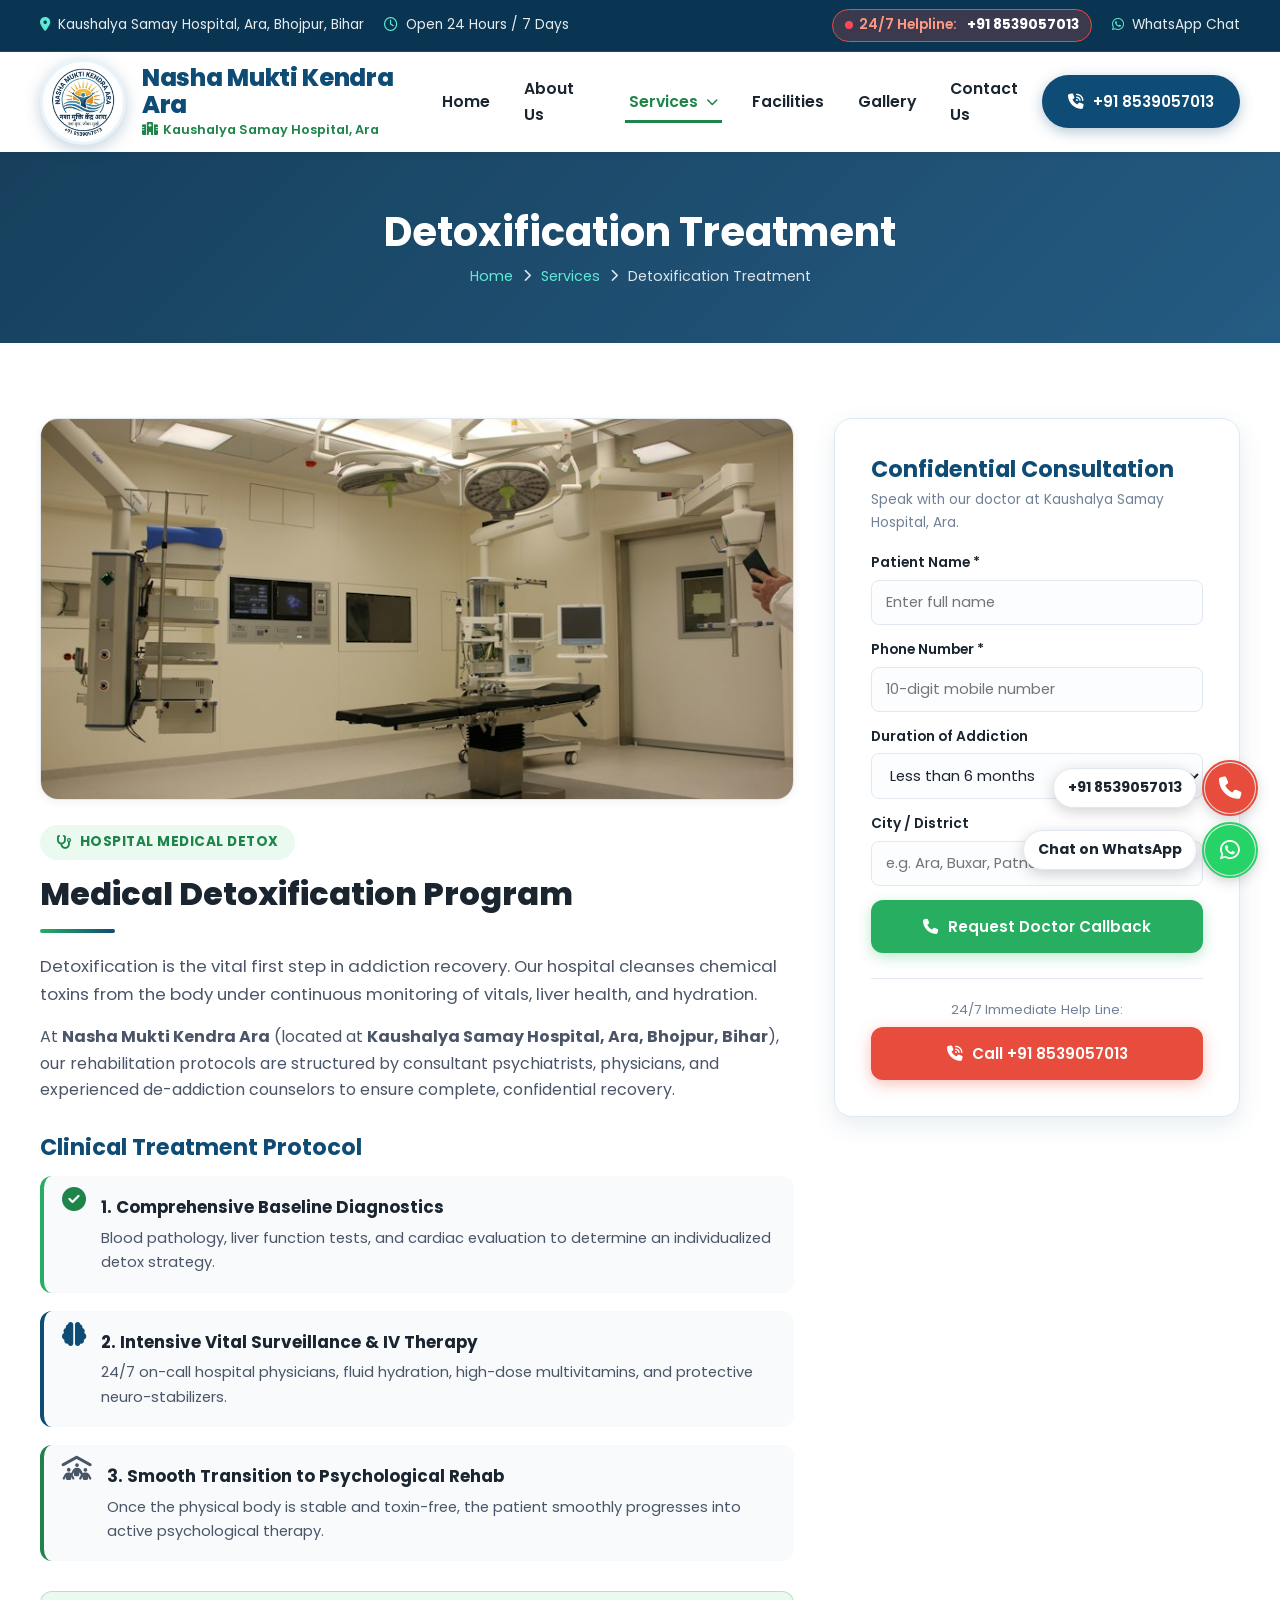
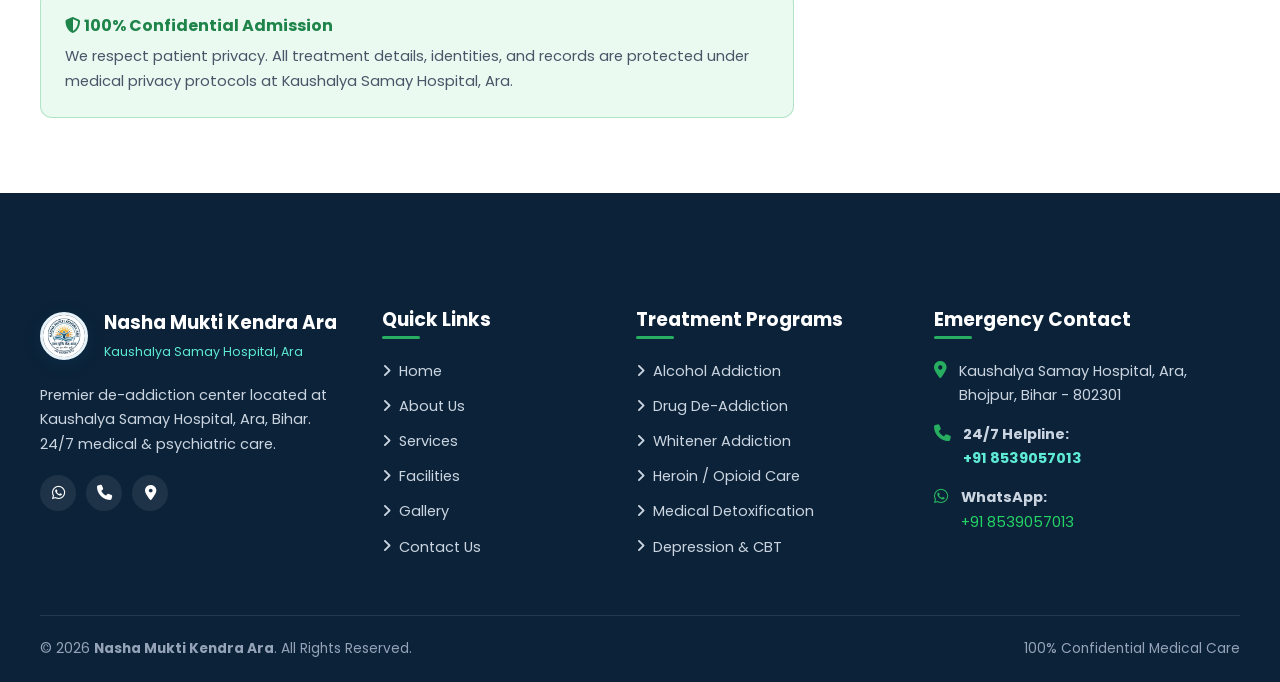
<file: detoxification-treatment.html>
﻿<!DOCTYPE html>
<html lang="en">
<head>
  <meta charset="UTF-8">
  <meta name="viewport" content="width=device-width, initial-scale=1.0">
  <title>Medical Detoxification Program | Nasha Mukti Kendra Ara</title>
  <meta name="description" content="Medical Detoxification Program at Kaushalya Samay Hospital, Ara, Bhojpur, Bihar. 24/7 Helpline: +91 8539057013.">
  
  <!-- Google Fonts -->
  <link rel="preconnect" href="https://fonts.googleapis.com">
  <link rel="preconnect" href="https://fonts.gstatic.com" crossorigin>
  <link href="https://fonts.googleapis.com/css2?family=Inter:wght@400;500;600;700&family=Noto+Sans+Devanagari:wght@500;700&family=Poppins:wght@400;500;600;700;800&display=swap" rel="stylesheet">

  <!-- FontAwesome Icons -->
  <link rel="stylesheet" href="https://cdnjs.cloudflare.com/ajax/libs/font-awesome/6.5.1/css/all.min.css">

  <!-- Main Stylesheet -->
  <link rel="stylesheet" href="css/style.css">
</head>
<body>

  <!-- Top Bar -->
  <div class="topbar">
    <div class="container topbar-wrapper">
      <div class="topbar-left">
        <div class="topbar-item">
          <i class="fa-solid fa-location-dot"></i>
          <span>Kaushalya Samay Hospital, Ara, Bhojpur, Bihar</span>
        </div>
        <div class="topbar-item">
          <i class="fa-regular fa-clock"></i>
          <span>Open 24 Hours / 7 Days</span>
        </div>
      </div>
      <div class="topbar-right">
        <div class="emergency-chip">
          <span class="pulse-dot"></span>
          24/7 Helpline: <a href="tel:8539057013" style="color: #fff; font-weight: 700; margin-left: 4px;">+91 8539057013</a>
        </div>
        <a href="https://wa.me/918539057013?text=Hello%20Nasha%20Mukti%20Kendra%20Ara%2C%20I%20need%20treatment%20details" target="_blank" class="topbar-item">
          <i class="fa-brands fa-whatsapp"></i>
          <span>WhatsApp Chat</span>
        </a>
      </div>
    </div>
  </div>

  <!-- Header / Navigation -->
  <header class="site-header">
    <div class="container navbar">
      <a href="index.html" class="site-logo">
        <img src="images/logo.png" alt="Nasha Mukti Kendra Ara Logo" class="site-logo-img">
        <div class="logo-text-box">
          <div class="site-name">Nasha Mukti Kendra Ara</div>
          <span class="site-location"><i class="fa-solid fa-hospital"></i> Kaushalya Samay Hospital, Ara</span>
        </div>
      </a>

      <!-- Navigation Links -->
      <nav class="nav-menu">
        <a href="index.html" class="nav-link">Home</a>
        <a href="about.html" class="nav-link">About Us</a>
        
        <!-- Services Dropdown -->
        <div class="nav-dropdown">
          <a href="services.html" class="nav-link active">
            Services <i class="fa-solid fa-chevron-down" style="font-size: 0.75rem; margin-left: 3px;"></i>
          </a>
          <div class="dropdown-menu">
            <a href="alcohol-addiction-treatment.html" class="dropdown-item"><i class="fa-solid fa-wine-glass-empty"></i> Alcohol Addiction Treatment</a>
            <a href="drug-addiction-treatment.html" class="dropdown-item"><i class="fa-solid fa-capsules"></i> Drug Addiction Treatment</a>
            <a href="whitener-addiction-treatment.html" class="dropdown-item"><i class="fa-solid fa-spray-can"></i> Whitener Addiction Treatment</a>
            <a href="heroin-addiction-treatment.html" class="dropdown-item"><i class="fa-solid fa-syringe"></i> Heroin Addiction Treatment</a>
            <a href="marijuana-addiction-treatment.html" class="dropdown-item"><i class="fa-solid fa-cannabis"></i> Marijuana Addiction Treatment</a>
            <a href="detoxification-treatment.html" class="dropdown-item"><i class="fa-solid fa-heart-pulse"></i> Detoxification Treatment</a>
            <a href="cocaine-addiction-treatment.html" class="dropdown-item"><i class="fa-solid fa-pills"></i> Cocaine Addiction Treatment</a>
            <a href="mental-health-treatment.html" class="dropdown-item"><i class="fa-solid fa-brain"></i> Mental Health Treatment</a>
            <a href="depression-treatment.html" class="dropdown-item"><i class="fa-solid fa-head-side-virus"></i> Depression Treatment</a>
          </div>
        </div>

        <a href="facilities.html" class="nav-link">Facilities</a>
        <a href="gallery.html" class="nav-link">Gallery</a>
        <a href="contact.html" class="nav-link">Contact Us</a>
      </nav>

      <div class="header-action">
        <a href="tel:8539057013" class="btn btn-primary btn-pill">
          <i class="fa-solid fa-phone-volume"></i> +91 8539057013
        </a>
        <button class="mobile-toggle" aria-label="Toggle navigation">
          <i class="fa-solid fa-bars"></i>
        </button>
      </div>
    </div>
  </header>

  <!-- Page Banner -->
  <section class="page-banner">
    <div class="container">
      <h1>Detoxification Treatment</h1>
      <div class="breadcrumbs">
        <a href="index.html">Home</a>
        <i class="fa-solid fa-chevron-right" style="font-size: 0.8rem;"></i>
        <a href="services.html">Services</a>
        <i class="fa-solid fa-chevron-right" style="font-size: 0.8rem;"></i>
        <span>Detoxification Treatment</span>
      </div>
    </div>
  </section>

  <!-- Service Detail Content -->
  <section class="section-padding bg-white">
    <div class="container">
      <div style="display: grid; grid-template-columns: 1.3fr 0.7fr; gap: 40px; align-items: start;">
        
        <!-- Left Detailed Information -->
        <div>
          <div style="border-radius: var(--radius-lg); overflow: hidden; margin-bottom: 25px; box-shadow: var(--shadow-sm); border: 1px solid var(--border-color);">
            <img src="images/detox.jpg" alt="Detoxification Treatment" style="width: 100%; height: 380px; object-fit: cover;">
          </div>

          <span class="badge-tag secondary"><i class="fa-solid fa-stethoscope"></i> Hospital Medical Detox</span>
          <h2 class="section-title" style="font-size: 2rem;">Medical Detoxification Program</h2>
          <div class="divider-line left"></div>

          <p style="margin-top: 20px; font-size: 1.05rem;">
            Detoxification is the vital first step in addiction recovery. Our hospital cleanses chemical toxins from the body under continuous monitoring of vitals, liver health, and hydration.
          </p>
          <p>
            At <strong>Nasha Mukti Kendra Ara</strong> (located at <strong>Kaushalya Samay Hospital, Ara, Bhojpur, Bihar</strong>), our rehabilitation protocols are structured by consultant psychiatrists, physicians, and experienced de-addiction counselors to ensure complete, confidential recovery.
          </p>

          <h3 style="font-size: 1.4rem; color: var(--primary); margin: 30px 0 15px;">Clinical Treatment Protocol</h3>
          
          <div style="display: flex; flex-direction: column; gap: 18px; margin-bottom: 30px;">
            <div style="display: flex; gap: 15px; align-items: flex-start; background: #f8fafc; padding: 18px; border-radius: var(--radius-md); border-left: 4px solid var(--secondary);">
              <i class="fa-solid fa-circle-check text-secondary fa-xl" style="margin-top: 5px;"></i>
              <div>
                <strong style="color: var(--dark-text); font-size: 1.05rem;">1. Comprehensive Baseline Diagnostics</strong>
                <p style="margin: 4px 0 0; font-size: 0.92rem; color: var(--body-text);">Blood pathology, liver function tests, and cardiac evaluation to determine an individualized detox strategy.</p>
              </div>
            </div>

            <div style="display: flex; gap: 15px; align-items: flex-start; background: #f8fafc; padding: 18px; border-radius: var(--radius-md); border-left: 4px solid var(--primary);">
              <i class="fa-solid fa-brain text-primary fa-xl" style="margin-top: 5px;"></i>
              <div>
                <strong style="color: var(--dark-text); font-size: 1.05rem;">2. Intensive Vital Surveillance & IV Therapy</strong>
                <p style="margin: 4px 0 0; font-size: 0.92rem; color: var(--body-text);">24/7 on-call hospital physicians, fluid hydration, high-dose multivitamins, and protective neuro-stabilizers.</p>
              </div>
            </div>

            <div style="display: flex; gap: 15px; align-items: flex-start; background: #f8fafc; padding: 18px; border-radius: var(--radius-md); border-left: 4px solid var(--secondary-dark);">
              <i class="fa-solid fa-people-roof text-secondary-dark fa-xl" style="margin-top: 5px;"></i>
              <div>
                <strong style="color: var(--dark-text); font-size: 1.05rem;">3. Smooth Transition to Psychological Rehab</strong>
                <p style="margin: 4px 0 0; font-size: 0.92rem; color: var(--body-text);">Once the physical body is stable and toxin-free, the patient smoothly progresses into active psychological therapy.</p>
              </div>
            </div>
          </div>

          <div style="background: var(--secondary-light); padding: 24px; border-radius: var(--radius-md); border: 1px solid rgba(39, 174, 96, 0.3);">
            <h4 style="color: var(--secondary-dark); margin-bottom: 8px;"><i class="fa-solid fa-shield-halved"></i> 100% Confidential Admission</h4>
            <p style="margin: 0; font-size: 0.92rem;">We respect patient privacy. All treatment details, identities, and records are protected under medical privacy protocols at Kaushalya Samay Hospital, Ara.</p>
          </div>
        </div>

        <!-- Right Consultation Card & Helpline -->
        <div>
          <div class="contact-form-container" style="box-shadow: var(--shadow-md); position: sticky; top: 100px;">
            <h3 style="font-size: 1.4rem; color: var(--primary); margin-bottom: 6px;">Confidential Consultation</h3>
            <p style="font-size: 0.85rem; color: var(--muted-text); margin-bottom: 18px;">Speak with our doctor at Kaushalya Samay Hospital, Ara.</p>
            
            <form class="ajax-form">
              <div class="form-group">
                <label class="form-label">Patient Name *</label>
                <input type="text" name="name" class="form-control" placeholder="Enter full name" required>
              </div>
              <div class="form-group">
                <label class="form-label">Phone Number *</label>
                <input type="tel" name="phone" class="form-control" placeholder="10-digit mobile number" required>
              </div>
              <div class="form-group">
                <label class="form-label">Duration of Addiction</label>
                <select name="duration" class="form-control">
                  <option value="Less than 6 months">Less than 6 months</option>
                  <option value="6 months to 2 years">6 months to 2 years</option>
                  <option value="More than 2 years">More than 2 years</option>
                </select>
              </div>
              <div class="form-group">
                <label class="form-label">City / District</label>
                <input type="text" name="city" class="form-control" placeholder="e.g. Ara, Buxar, Patna">
              </div>
              <button type="submit" class="btn btn-secondary" style="width: 100%; padding: 13px;">
                <i class="fa-solid fa-phone"></i> Request Doctor Callback
              </button>
            </form>

            <div style="margin-top: 25px; padding-top: 20px; border-top: 1px solid var(--border-color); text-align: center;">
              <span style="font-size: 0.82rem; color: var(--muted-text); display: block; margin-bottom: 6px;">24/7 Immediate Help Line:</span>
              <a href="tel:8539057013" class="btn btn-accent" style="width: 100%;">
                <i class="fa-solid fa-phone-volume"></i> Call +91 8539057013
              </a>
            </div>
          </div>
        </div>

      </div>
    </div>
  </section>

  <!-- Footer -->
  <footer class="site-footer">
    <div class="container" style="padding-top: 50px;">
      <div class="footer-top">
        <div class="footer-col">
          <div class="site-logo" style="margin-bottom: 18px;">
            <img src="images/logo.png" alt="Nasha Mukti Kendra Ara Logo" class="site-logo-img" style="width: 48px; height: 48px;">
            <div class="logo-text-box">
              <div style="color: #fff; font-size: 1.15rem; font-weight: 700;">Nasha Mukti Kendra Ara</div>
              <span style="font-size: 0.78rem; color: #5eead4;">Kaushalya Samay Hospital, Ara</span>
            </div>
          </div>
          <p>Premier de-addiction center located at Kaushalya Samay Hospital, Ara, Bihar. 24/7 medical & psychiatric care.</p>
          <div class="footer-socials">
            <a href="https://wa.me/918539057013" class="social-icon" aria-label="WhatsApp"><i class="fa-brands fa-whatsapp"></i></a>
            <a href="tel:8539057013" class="social-icon" aria-label="Phone"><i class="fa-solid fa-phone"></i></a>
            <a href="contact.html" class="social-icon" aria-label="Location"><i class="fa-solid fa-location-dot"></i></a>
          </div>
        </div>

        <div class="footer-col">
          <h4>Quick Links</h4>
          <ul class="footer-links">
            <li><a href="index.html"><i class="fa-solid fa-angle-right"></i> Home</a></li>
            <li><a href="about.html"><i class="fa-solid fa-angle-right"></i> About Us</a></li>
            <li><a href="services.html"><i class="fa-solid fa-angle-right"></i> Services</a></li>
            <li><a href="facilities.html"><i class="fa-solid fa-angle-right"></i> Facilities</a></li>
            <li><a href="gallery.html"><i class="fa-solid fa-angle-right"></i> Gallery</a></li>
            <li><a href="contact.html"><i class="fa-solid fa-angle-right"></i> Contact Us</a></li>
          </ul>
        </div>

        <div class="footer-col">
          <h4>Treatment Programs</h4>
          <ul class="footer-links">
            <li><a href="alcohol-addiction-treatment.html"><i class="fa-solid fa-angle-right"></i> Alcohol Addiction</a></li>
            <li><a href="drug-addiction-treatment.html"><i class="fa-solid fa-angle-right"></i> Drug De-Addiction</a></li>
            <li><a href="whitener-addiction-treatment.html"><i class="fa-solid fa-angle-right"></i> Whitener Addiction</a></li>
            <li><a href="heroin-addiction-treatment.html"><i class="fa-solid fa-angle-right"></i> Heroin / Opioid Care</a></li>
            <li><a href="detoxification-treatment.html"><i class="fa-solid fa-angle-right"></i> Medical Detoxification</a></li>
            <li><a href="depression-treatment.html"><i class="fa-solid fa-angle-right"></i> Depression & CBT</a></li>
          </ul>
        </div>

        <div class="footer-col">
          <h4>Emergency Contact</h4>
          <ul class="footer-contact-list">
            <li>
              <i class="fa-solid fa-location-dot"></i>
              <span>Kaushalya Samay Hospital, Ara, Bhojpur, Bihar - 802301</span>
            </li>
            <li>
              <i class="fa-solid fa-phone"></i>
              <div>
                <strong>24/7 Helpline:</strong><br>
                <a href="tel:8539057013" style="color: #5eead4; font-weight: 700;">+91 8539057013</a>
              </div>
            </li>
            <li>
              <i class="fa-brands fa-whatsapp"></i>
              <div>
                <strong>WhatsApp:</strong><br>
                <a href="https://wa.me/918539057013" style="color: #25d366;">+91 8539057013</a>
              </div>
            </li>
          </ul>
        </div>
      </div>

      <div class="footer-bottom">
        <div>&copy; 2026 <strong>Nasha Mukti Kendra Ara</strong>. All Rights Reserved.</div>
        <div>100% Confidential Medical Care</div>
      </div>
    </div>
  </footer>

  <!-- Sticky Dual-Pill Floating Action Widget -->
  <div class="reference-floating-widget">
    <a href="tel:8539057013" class="ref-float-pill">
      <span class="ref-float-badge">+91 8539057013</span>
      <div class="ref-float-icon phone">
        <i class="fa-solid fa-phone"></i>
      </div>
    </a>
    <a href="https://wa.me/918539057013?text=Hello%20Nasha%20Mukti%20Kendra%20Ara%2C%20I%20need%20help%20and%20consultation" target="_blank" class="ref-float-pill">
      <span class="ref-float-badge">Chat on WhatsApp</span>
      <div class="ref-float-icon whatsapp">
        <i class="fa-brands fa-whatsapp"></i>
      </div>
    </a>
  </div>

  <script src="js/main.js"></script>
</body>
</html>
</file>
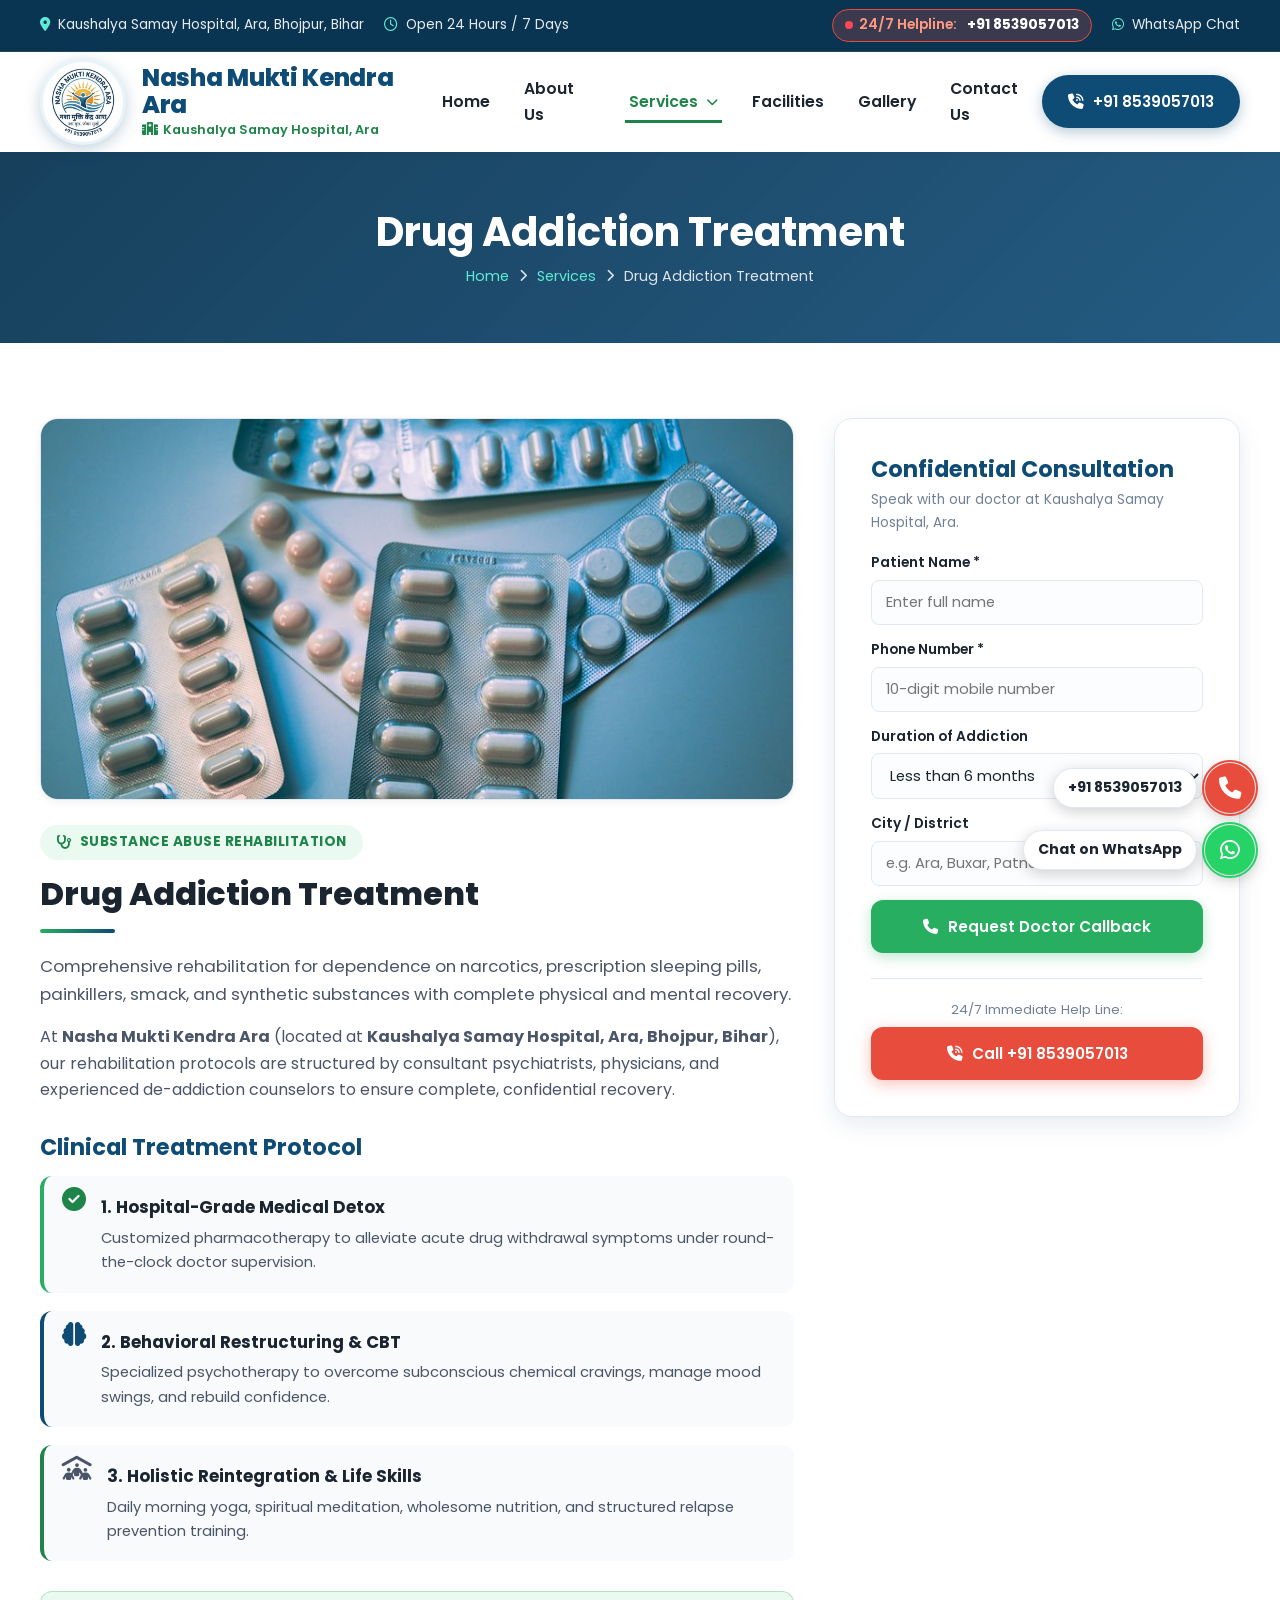
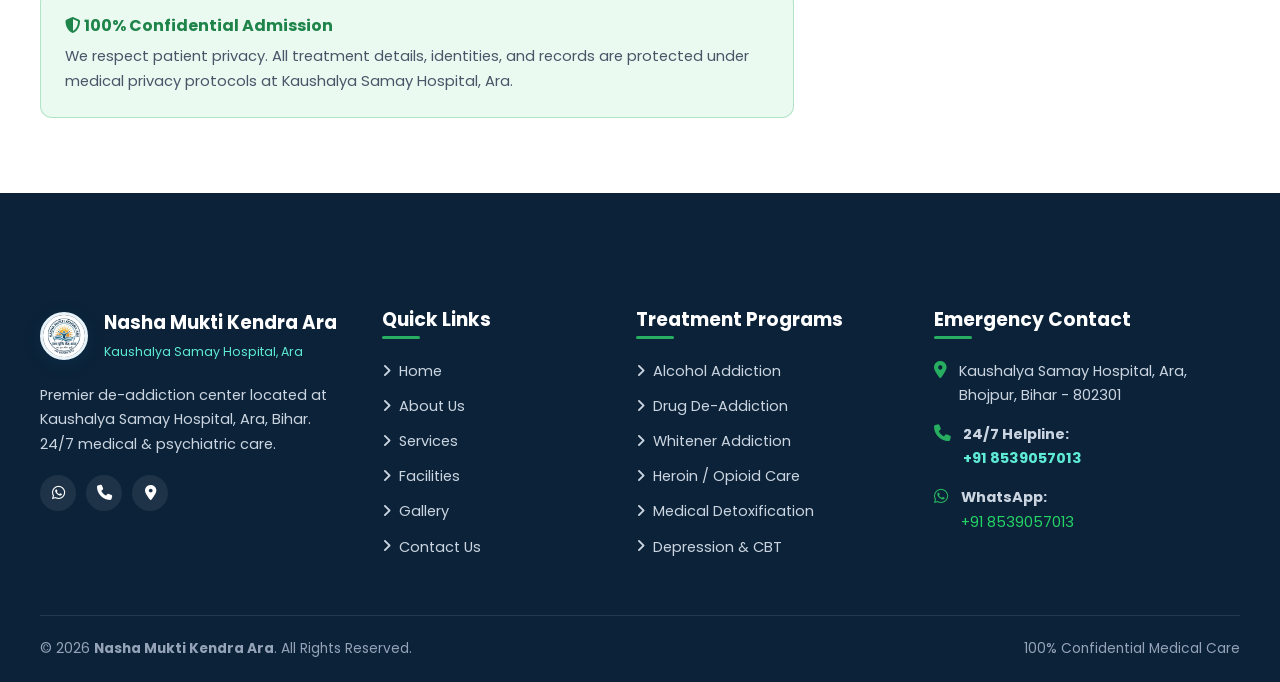
<file: drug-addiction-treatment.html>
﻿<!DOCTYPE html>
<html lang="en">
<head>
  <meta charset="UTF-8">
  <meta name="viewport" content="width=device-width, initial-scale=1.0">
  <title>Drug Addiction Treatment in Ara | Nasha Mukti Kendra Ara</title>
  <meta name="description" content="Drug Addiction Treatment at Kaushalya Samay Hospital, Ara, Bhojpur, Bihar. 24/7 Helpline: +91 8539057013.">
  
  <!-- Google Fonts -->
  <link rel="preconnect" href="https://fonts.googleapis.com">
  <link rel="preconnect" href="https://fonts.gstatic.com" crossorigin>
  <link href="https://fonts.googleapis.com/css2?family=Inter:wght@400;500;600;700&family=Noto+Sans+Devanagari:wght@500;700&family=Poppins:wght@400;500;600;700;800&display=swap" rel="stylesheet">

  <!-- FontAwesome Icons -->
  <link rel="stylesheet" href="https://cdnjs.cloudflare.com/ajax/libs/font-awesome/6.5.1/css/all.min.css">

  <!-- Main Stylesheet -->
  <link rel="stylesheet" href="css/style.css">
</head>
<body>

  <!-- Top Bar -->
  <div class="topbar">
    <div class="container topbar-wrapper">
      <div class="topbar-left">
        <div class="topbar-item">
          <i class="fa-solid fa-location-dot"></i>
          <span>Kaushalya Samay Hospital, Ara, Bhojpur, Bihar</span>
        </div>
        <div class="topbar-item">
          <i class="fa-regular fa-clock"></i>
          <span>Open 24 Hours / 7 Days</span>
        </div>
      </div>
      <div class="topbar-right">
        <div class="emergency-chip">
          <span class="pulse-dot"></span>
          24/7 Helpline: <a href="tel:8539057013" style="color: #fff; font-weight: 700; margin-left: 4px;">+91 8539057013</a>
        </div>
        <a href="https://wa.me/918539057013?text=Hello%20Nasha%20Mukti%20Kendra%20Ara%2C%20I%20need%20treatment%20details" target="_blank" class="topbar-item">
          <i class="fa-brands fa-whatsapp"></i>
          <span>WhatsApp Chat</span>
        </a>
      </div>
    </div>
  </div>

  <!-- Header / Navigation -->
  <header class="site-header">
    <div class="container navbar">
      <a href="index.html" class="site-logo">
        <img src="images/logo.png" alt="Nasha Mukti Kendra Ara Logo" class="site-logo-img">
        <div class="logo-text-box">
          <div class="site-name">Nasha Mukti Kendra Ara</div>
          <span class="site-location"><i class="fa-solid fa-hospital"></i> Kaushalya Samay Hospital, Ara</span>
        </div>
      </a>

      <!-- Navigation Links -->
      <nav class="nav-menu">
        <a href="index.html" class="nav-link">Home</a>
        <a href="about.html" class="nav-link">About Us</a>
        
        <!-- Services Dropdown -->
        <div class="nav-dropdown">
          <a href="services.html" class="nav-link active">
            Services <i class="fa-solid fa-chevron-down" style="font-size: 0.75rem; margin-left: 3px;"></i>
          </a>
          <div class="dropdown-menu">
            <a href="alcohol-addiction-treatment.html" class="dropdown-item"><i class="fa-solid fa-wine-glass-empty"></i> Alcohol Addiction Treatment</a>
            <a href="drug-addiction-treatment.html" class="dropdown-item"><i class="fa-solid fa-capsules"></i> Drug Addiction Treatment</a>
            <a href="whitener-addiction-treatment.html" class="dropdown-item"><i class="fa-solid fa-spray-can"></i> Whitener Addiction Treatment</a>
            <a href="heroin-addiction-treatment.html" class="dropdown-item"><i class="fa-solid fa-syringe"></i> Heroin Addiction Treatment</a>
            <a href="marijuana-addiction-treatment.html" class="dropdown-item"><i class="fa-solid fa-cannabis"></i> Marijuana Addiction Treatment</a>
            <a href="detoxification-treatment.html" class="dropdown-item"><i class="fa-solid fa-heart-pulse"></i> Detoxification Treatment</a>
            <a href="cocaine-addiction-treatment.html" class="dropdown-item"><i class="fa-solid fa-pills"></i> Cocaine Addiction Treatment</a>
            <a href="mental-health-treatment.html" class="dropdown-item"><i class="fa-solid fa-brain"></i> Mental Health Treatment</a>
            <a href="depression-treatment.html" class="dropdown-item"><i class="fa-solid fa-head-side-virus"></i> Depression Treatment</a>
          </div>
        </div>

        <a href="facilities.html" class="nav-link">Facilities</a>
        <a href="gallery.html" class="nav-link">Gallery</a>
        <a href="contact.html" class="nav-link">Contact Us</a>
      </nav>

      <div class="header-action">
        <a href="tel:8539057013" class="btn btn-primary btn-pill">
          <i class="fa-solid fa-phone-volume"></i> +91 8539057013
        </a>
        <button class="mobile-toggle" aria-label="Toggle navigation">
          <i class="fa-solid fa-bars"></i>
        </button>
      </div>
    </div>
  </header>

  <!-- Page Banner -->
  <section class="page-banner">
    <div class="container">
      <h1>Drug Addiction Treatment</h1>
      <div class="breadcrumbs">
        <a href="index.html">Home</a>
        <i class="fa-solid fa-chevron-right" style="font-size: 0.8rem;"></i>
        <a href="services.html">Services</a>
        <i class="fa-solid fa-chevron-right" style="font-size: 0.8rem;"></i>
        <span>Drug Addiction Treatment</span>
      </div>
    </div>
  </section>

  <!-- Service Detail Content -->
  <section class="section-padding bg-white">
    <div class="container">
      <div style="display: grid; grid-template-columns: 1.3fr 0.7fr; gap: 40px; align-items: start;">
        
        <!-- Left Detailed Information -->
        <div>
          <div style="border-radius: var(--radius-lg); overflow: hidden; margin-bottom: 25px; box-shadow: var(--shadow-sm); border: 1px solid var(--border-color);">
            <img src="images/drugs.jpg" alt="Drug Addiction Treatment" style="width: 100%; height: 380px; object-fit: cover;">
          </div>

          <span class="badge-tag secondary"><i class="fa-solid fa-stethoscope"></i> Substance Abuse Rehabilitation</span>
          <h2 class="section-title" style="font-size: 2rem;">Drug Addiction Treatment</h2>
          <div class="divider-line left"></div>

          <p style="margin-top: 20px; font-size: 1.05rem;">
            Comprehensive rehabilitation for dependence on narcotics, prescription sleeping pills, painkillers, smack, and synthetic substances with complete physical and mental recovery.
          </p>
          <p>
            At <strong>Nasha Mukti Kendra Ara</strong> (located at <strong>Kaushalya Samay Hospital, Ara, Bhojpur, Bihar</strong>), our rehabilitation protocols are structured by consultant psychiatrists, physicians, and experienced de-addiction counselors to ensure complete, confidential recovery.
          </p>

          <h3 style="font-size: 1.4rem; color: var(--primary); margin: 30px 0 15px;">Clinical Treatment Protocol</h3>
          
          <div style="display: flex; flex-direction: column; gap: 18px; margin-bottom: 30px;">
            <div style="display: flex; gap: 15px; align-items: flex-start; background: #f8fafc; padding: 18px; border-radius: var(--radius-md); border-left: 4px solid var(--secondary);">
              <i class="fa-solid fa-circle-check text-secondary fa-xl" style="margin-top: 5px;"></i>
              <div>
                <strong style="color: var(--dark-text); font-size: 1.05rem;">1. Hospital-Grade Medical Detox</strong>
                <p style="margin: 4px 0 0; font-size: 0.92rem; color: var(--body-text);">Customized pharmacotherapy to alleviate acute drug withdrawal symptoms under round-the-clock doctor supervision.</p>
              </div>
            </div>

            <div style="display: flex; gap: 15px; align-items: flex-start; background: #f8fafc; padding: 18px; border-radius: var(--radius-md); border-left: 4px solid var(--primary);">
              <i class="fa-solid fa-brain text-primary fa-xl" style="margin-top: 5px;"></i>
              <div>
                <strong style="color: var(--dark-text); font-size: 1.05rem;">2. Behavioral Restructuring & CBT</strong>
                <p style="margin: 4px 0 0; font-size: 0.92rem; color: var(--body-text);">Specialized psychotherapy to overcome subconscious chemical cravings, manage mood swings, and rebuild confidence.</p>
              </div>
            </div>

            <div style="display: flex; gap: 15px; align-items: flex-start; background: #f8fafc; padding: 18px; border-radius: var(--radius-md); border-left: 4px solid var(--secondary-dark);">
              <i class="fa-solid fa-people-roof text-secondary-dark fa-xl" style="margin-top: 5px;"></i>
              <div>
                <strong style="color: var(--dark-text); font-size: 1.05rem;">3. Holistic Reintegration & Life Skills</strong>
                <p style="margin: 4px 0 0; font-size: 0.92rem; color: var(--body-text);">Daily morning yoga, spiritual meditation, wholesome nutrition, and structured relapse prevention training.</p>
              </div>
            </div>
          </div>

          <div style="background: var(--secondary-light); padding: 24px; border-radius: var(--radius-md); border: 1px solid rgba(39, 174, 96, 0.3);">
            <h4 style="color: var(--secondary-dark); margin-bottom: 8px;"><i class="fa-solid fa-shield-halved"></i> 100% Confidential Admission</h4>
            <p style="margin: 0; font-size: 0.92rem;">We respect patient privacy. All treatment details, identities, and records are protected under medical privacy protocols at Kaushalya Samay Hospital, Ara.</p>
          </div>
        </div>

        <!-- Right Consultation Card & Helpline -->
        <div>
          <div class="contact-form-container" style="box-shadow: var(--shadow-md); position: sticky; top: 100px;">
            <h3 style="font-size: 1.4rem; color: var(--primary); margin-bottom: 6px;">Confidential Consultation</h3>
            <p style="font-size: 0.85rem; color: var(--muted-text); margin-bottom: 18px;">Speak with our doctor at Kaushalya Samay Hospital, Ara.</p>
            
            <form class="ajax-form">
              <div class="form-group">
                <label class="form-label">Patient Name *</label>
                <input type="text" name="name" class="form-control" placeholder="Enter full name" required>
              </div>
              <div class="form-group">
                <label class="form-label">Phone Number *</label>
                <input type="tel" name="phone" class="form-control" placeholder="10-digit mobile number" required>
              </div>
              <div class="form-group">
                <label class="form-label">Duration of Addiction</label>
                <select name="duration" class="form-control">
                  <option value="Less than 6 months">Less than 6 months</option>
                  <option value="6 months to 2 years">6 months to 2 years</option>
                  <option value="More than 2 years">More than 2 years</option>
                </select>
              </div>
              <div class="form-group">
                <label class="form-label">City / District</label>
                <input type="text" name="city" class="form-control" placeholder="e.g. Ara, Buxar, Patna">
              </div>
              <button type="submit" class="btn btn-secondary" style="width: 100%; padding: 13px;">
                <i class="fa-solid fa-phone"></i> Request Doctor Callback
              </button>
            </form>

            <div style="margin-top: 25px; padding-top: 20px; border-top: 1px solid var(--border-color); text-align: center;">
              <span style="font-size: 0.82rem; color: var(--muted-text); display: block; margin-bottom: 6px;">24/7 Immediate Help Line:</span>
              <a href="tel:8539057013" class="btn btn-accent" style="width: 100%;">
                <i class="fa-solid fa-phone-volume"></i> Call +91 8539057013
              </a>
            </div>
          </div>
        </div>

      </div>
    </div>
  </section>

  <!-- Footer -->
  <footer class="site-footer">
    <div class="container" style="padding-top: 50px;">
      <div class="footer-top">
        <div class="footer-col">
          <div class="site-logo" style="margin-bottom: 18px;">
            <img src="images/logo.png" alt="Nasha Mukti Kendra Ara Logo" class="site-logo-img" style="width: 48px; height: 48px;">
            <div class="logo-text-box">
              <div style="color: #fff; font-size: 1.15rem; font-weight: 700;">Nasha Mukti Kendra Ara</div>
              <span style="font-size: 0.78rem; color: #5eead4;">Kaushalya Samay Hospital, Ara</span>
            </div>
          </div>
          <p>Premier de-addiction center located at Kaushalya Samay Hospital, Ara, Bihar. 24/7 medical & psychiatric care.</p>
          <div class="footer-socials">
            <a href="https://wa.me/918539057013" class="social-icon" aria-label="WhatsApp"><i class="fa-brands fa-whatsapp"></i></a>
            <a href="tel:8539057013" class="social-icon" aria-label="Phone"><i class="fa-solid fa-phone"></i></a>
            <a href="contact.html" class="social-icon" aria-label="Location"><i class="fa-solid fa-location-dot"></i></a>
          </div>
        </div>

        <div class="footer-col">
          <h4>Quick Links</h4>
          <ul class="footer-links">
            <li><a href="index.html"><i class="fa-solid fa-angle-right"></i> Home</a></li>
            <li><a href="about.html"><i class="fa-solid fa-angle-right"></i> About Us</a></li>
            <li><a href="services.html"><i class="fa-solid fa-angle-right"></i> Services</a></li>
            <li><a href="facilities.html"><i class="fa-solid fa-angle-right"></i> Facilities</a></li>
            <li><a href="gallery.html"><i class="fa-solid fa-angle-right"></i> Gallery</a></li>
            <li><a href="contact.html"><i class="fa-solid fa-angle-right"></i> Contact Us</a></li>
          </ul>
        </div>

        <div class="footer-col">
          <h4>Treatment Programs</h4>
          <ul class="footer-links">
            <li><a href="alcohol-addiction-treatment.html"><i class="fa-solid fa-angle-right"></i> Alcohol Addiction</a></li>
            <li><a href="drug-addiction-treatment.html"><i class="fa-solid fa-angle-right"></i> Drug De-Addiction</a></li>
            <li><a href="whitener-addiction-treatment.html"><i class="fa-solid fa-angle-right"></i> Whitener Addiction</a></li>
            <li><a href="heroin-addiction-treatment.html"><i class="fa-solid fa-angle-right"></i> Heroin / Opioid Care</a></li>
            <li><a href="detoxification-treatment.html"><i class="fa-solid fa-angle-right"></i> Medical Detoxification</a></li>
            <li><a href="depression-treatment.html"><i class="fa-solid fa-angle-right"></i> Depression & CBT</a></li>
          </ul>
        </div>

        <div class="footer-col">
          <h4>Emergency Contact</h4>
          <ul class="footer-contact-list">
            <li>
              <i class="fa-solid fa-location-dot"></i>
              <span>Kaushalya Samay Hospital, Ara, Bhojpur, Bihar - 802301</span>
            </li>
            <li>
              <i class="fa-solid fa-phone"></i>
              <div>
                <strong>24/7 Helpline:</strong><br>
                <a href="tel:8539057013" style="color: #5eead4; font-weight: 700;">+91 8539057013</a>
              </div>
            </li>
            <li>
              <i class="fa-brands fa-whatsapp"></i>
              <div>
                <strong>WhatsApp:</strong><br>
                <a href="https://wa.me/918539057013" style="color: #25d366;">+91 8539057013</a>
              </div>
            </li>
          </ul>
        </div>
      </div>

      <div class="footer-bottom">
        <div>&copy; 2026 <strong>Nasha Mukti Kendra Ara</strong>. All Rights Reserved.</div>
        <div>100% Confidential Medical Care</div>
      </div>
    </div>
  </footer>

  <!-- Sticky Dual-Pill Floating Action Widget -->
  <div class="reference-floating-widget">
    <a href="tel:8539057013" class="ref-float-pill">
      <span class="ref-float-badge">+91 8539057013</span>
      <div class="ref-float-icon phone">
        <i class="fa-solid fa-phone"></i>
      </div>
    </a>
    <a href="https://wa.me/918539057013?text=Hello%20Nasha%20Mukti%20Kendra%20Ara%2C%20I%20need%20help%20and%20consultation" target="_blank" class="ref-float-pill">
      <span class="ref-float-badge">Chat on WhatsApp</span>
      <div class="ref-float-icon whatsapp">
        <i class="fa-brands fa-whatsapp"></i>
      </div>
    </a>
  </div>

  <script src="js/main.js"></script>
</body>
</html>
</file>
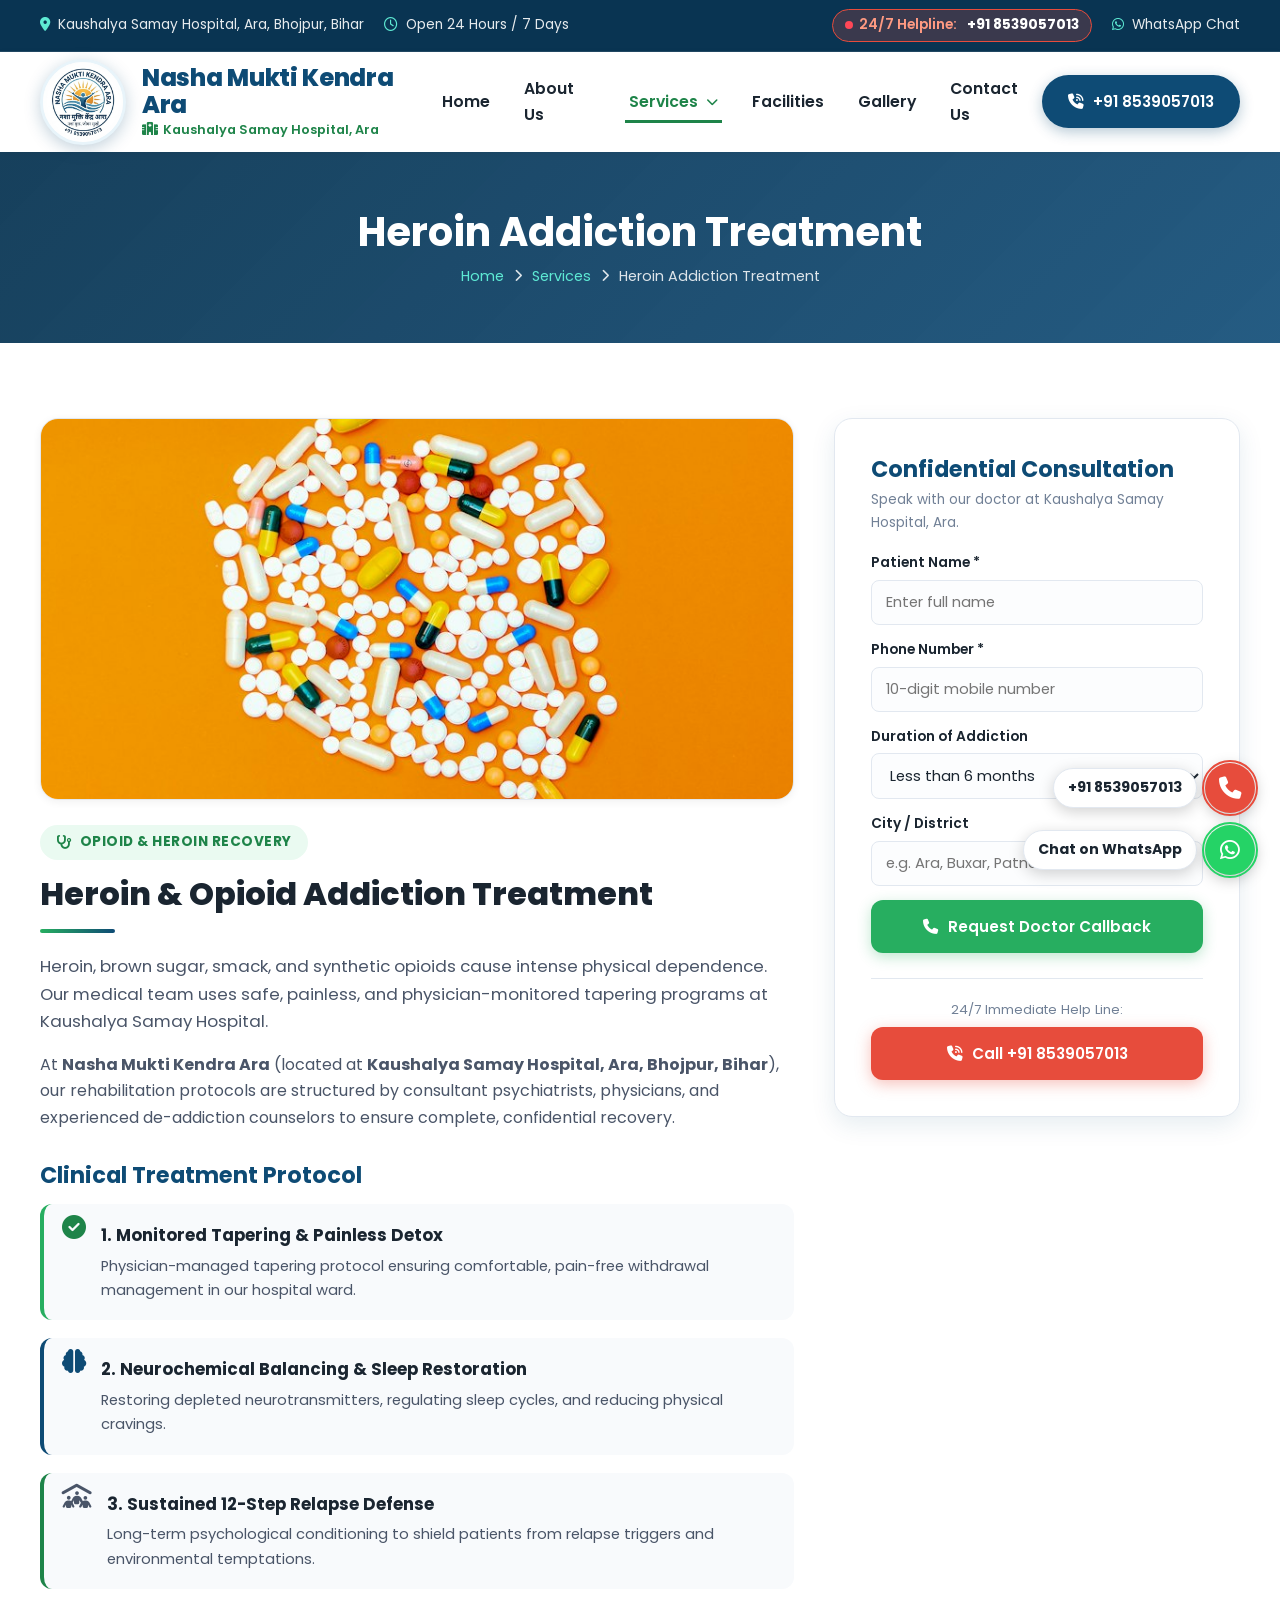
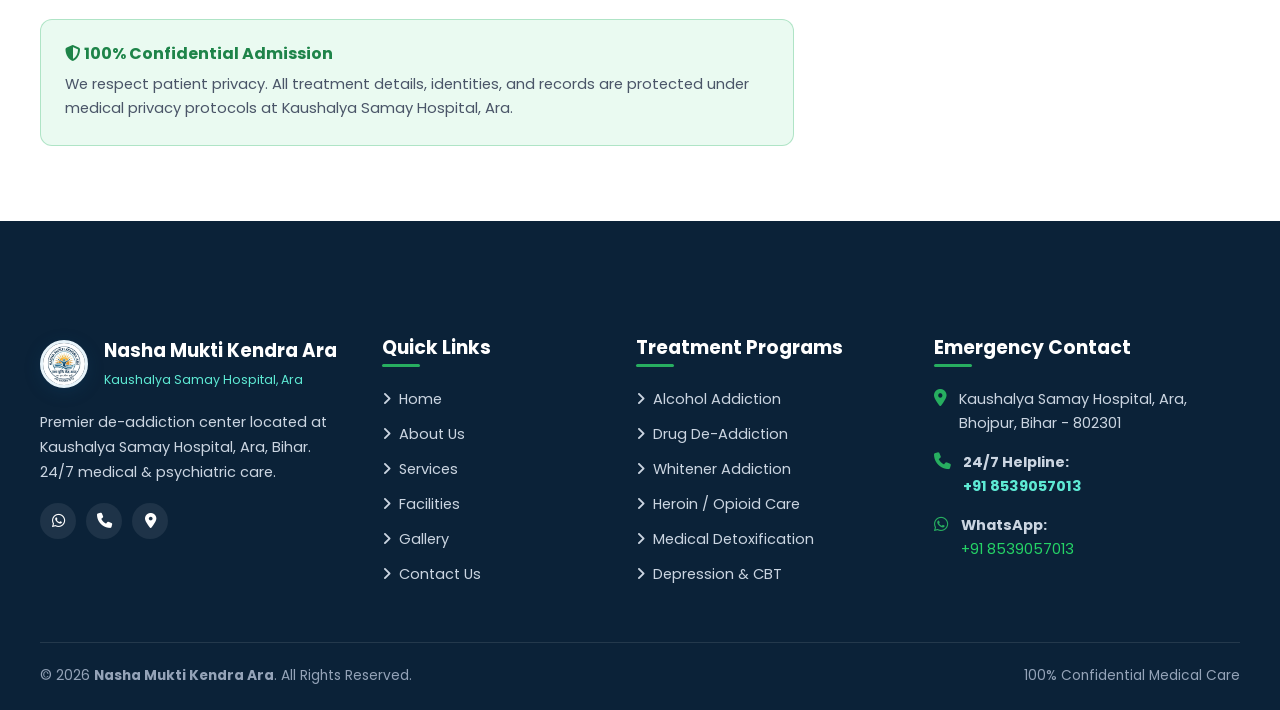
<file: heroin-addiction-treatment.html>
﻿<!DOCTYPE html>
<html lang="en">
<head>
  <meta charset="UTF-8">
  <meta name="viewport" content="width=device-width, initial-scale=1.0">
  <title>Heroin & Opioid Addiction Treatment | Nasha Mukti Kendra Ara</title>
  <meta name="description" content="Heroin & Opioid Addiction Treatment at Kaushalya Samay Hospital, Ara, Bhojpur, Bihar. 24/7 Helpline: +91 8539057013.">
  
  <!-- Google Fonts -->
  <link rel="preconnect" href="https://fonts.googleapis.com">
  <link rel="preconnect" href="https://fonts.gstatic.com" crossorigin>
  <link href="https://fonts.googleapis.com/css2?family=Inter:wght@400;500;600;700&family=Noto+Sans+Devanagari:wght@500;700&family=Poppins:wght@400;500;600;700;800&display=swap" rel="stylesheet">

  <!-- FontAwesome Icons -->
  <link rel="stylesheet" href="https://cdnjs.cloudflare.com/ajax/libs/font-awesome/6.5.1/css/all.min.css">

  <!-- Main Stylesheet -->
  <link rel="stylesheet" href="css/style.css">
</head>
<body>

  <!-- Top Bar -->
  <div class="topbar">
    <div class="container topbar-wrapper">
      <div class="topbar-left">
        <div class="topbar-item">
          <i class="fa-solid fa-location-dot"></i>
          <span>Kaushalya Samay Hospital, Ara, Bhojpur, Bihar</span>
        </div>
        <div class="topbar-item">
          <i class="fa-regular fa-clock"></i>
          <span>Open 24 Hours / 7 Days</span>
        </div>
      </div>
      <div class="topbar-right">
        <div class="emergency-chip">
          <span class="pulse-dot"></span>
          24/7 Helpline: <a href="tel:8539057013" style="color: #fff; font-weight: 700; margin-left: 4px;">+91 8539057013</a>
        </div>
        <a href="https://wa.me/918539057013?text=Hello%20Nasha%20Mukti%20Kendra%20Ara%2C%20I%20need%20treatment%20details" target="_blank" class="topbar-item">
          <i class="fa-brands fa-whatsapp"></i>
          <span>WhatsApp Chat</span>
        </a>
      </div>
    </div>
  </div>

  <!-- Header / Navigation -->
  <header class="site-header">
    <div class="container navbar">
      <a href="index.html" class="site-logo">
        <img src="images/logo.png" alt="Nasha Mukti Kendra Ara Logo" class="site-logo-img">
        <div class="logo-text-box">
          <div class="site-name">Nasha Mukti Kendra Ara</div>
          <span class="site-location"><i class="fa-solid fa-hospital"></i> Kaushalya Samay Hospital, Ara</span>
        </div>
      </a>

      <!-- Navigation Links -->
      <nav class="nav-menu">
        <a href="index.html" class="nav-link">Home</a>
        <a href="about.html" class="nav-link">About Us</a>
        
        <!-- Services Dropdown -->
        <div class="nav-dropdown">
          <a href="services.html" class="nav-link active">
            Services <i class="fa-solid fa-chevron-down" style="font-size: 0.75rem; margin-left: 3px;"></i>
          </a>
          <div class="dropdown-menu">
            <a href="alcohol-addiction-treatment.html" class="dropdown-item"><i class="fa-solid fa-wine-glass-empty"></i> Alcohol Addiction Treatment</a>
            <a href="drug-addiction-treatment.html" class="dropdown-item"><i class="fa-solid fa-capsules"></i> Drug Addiction Treatment</a>
            <a href="whitener-addiction-treatment.html" class="dropdown-item"><i class="fa-solid fa-spray-can"></i> Whitener Addiction Treatment</a>
            <a href="heroin-addiction-treatment.html" class="dropdown-item"><i class="fa-solid fa-syringe"></i> Heroin Addiction Treatment</a>
            <a href="marijuana-addiction-treatment.html" class="dropdown-item"><i class="fa-solid fa-cannabis"></i> Marijuana Addiction Treatment</a>
            <a href="detoxification-treatment.html" class="dropdown-item"><i class="fa-solid fa-heart-pulse"></i> Detoxification Treatment</a>
            <a href="cocaine-addiction-treatment.html" class="dropdown-item"><i class="fa-solid fa-pills"></i> Cocaine Addiction Treatment</a>
            <a href="mental-health-treatment.html" class="dropdown-item"><i class="fa-solid fa-brain"></i> Mental Health Treatment</a>
            <a href="depression-treatment.html" class="dropdown-item"><i class="fa-solid fa-head-side-virus"></i> Depression Treatment</a>
          </div>
        </div>

        <a href="facilities.html" class="nav-link">Facilities</a>
        <a href="gallery.html" class="nav-link">Gallery</a>
        <a href="contact.html" class="nav-link">Contact Us</a>
      </nav>

      <div class="header-action">
        <a href="tel:8539057013" class="btn btn-primary btn-pill">
          <i class="fa-solid fa-phone-volume"></i> +91 8539057013
        </a>
        <button class="mobile-toggle" aria-label="Toggle navigation">
          <i class="fa-solid fa-bars"></i>
        </button>
      </div>
    </div>
  </header>

  <!-- Page Banner -->
  <section class="page-banner">
    <div class="container">
      <h1>Heroin Addiction Treatment</h1>
      <div class="breadcrumbs">
        <a href="index.html">Home</a>
        <i class="fa-solid fa-chevron-right" style="font-size: 0.8rem;"></i>
        <a href="services.html">Services</a>
        <i class="fa-solid fa-chevron-right" style="font-size: 0.8rem;"></i>
        <span>Heroin Addiction Treatment</span>
      </div>
    </div>
  </section>

  <!-- Service Detail Content -->
  <section class="section-padding bg-white">
    <div class="container">
      <div style="display: grid; grid-template-columns: 1.3fr 0.7fr; gap: 40px; align-items: start;">
        
        <!-- Left Detailed Information -->
        <div>
          <div style="border-radius: var(--radius-lg); overflow: hidden; margin-bottom: 25px; box-shadow: var(--shadow-sm); border: 1px solid var(--border-color);">
            <img src="images/heroin.jpg" alt="Heroin Addiction Treatment" style="width: 100%; height: 380px; object-fit: cover;">
          </div>

          <span class="badge-tag secondary"><i class="fa-solid fa-stethoscope"></i> Opioid & Heroin Recovery</span>
          <h2 class="section-title" style="font-size: 2rem;">Heroin & Opioid Addiction Treatment</h2>
          <div class="divider-line left"></div>

          <p style="margin-top: 20px; font-size: 1.05rem;">
            Heroin, brown sugar, smack, and synthetic opioids cause intense physical dependence. Our medical team uses safe, painless, and physician-monitored tapering programs at Kaushalya Samay Hospital.
          </p>
          <p>
            At <strong>Nasha Mukti Kendra Ara</strong> (located at <strong>Kaushalya Samay Hospital, Ara, Bhojpur, Bihar</strong>), our rehabilitation protocols are structured by consultant psychiatrists, physicians, and experienced de-addiction counselors to ensure complete, confidential recovery.
          </p>

          <h3 style="font-size: 1.4rem; color: var(--primary); margin: 30px 0 15px;">Clinical Treatment Protocol</h3>
          
          <div style="display: flex; flex-direction: column; gap: 18px; margin-bottom: 30px;">
            <div style="display: flex; gap: 15px; align-items: flex-start; background: #f8fafc; padding: 18px; border-radius: var(--radius-md); border-left: 4px solid var(--secondary);">
              <i class="fa-solid fa-circle-check text-secondary fa-xl" style="margin-top: 5px;"></i>
              <div>
                <strong style="color: var(--dark-text); font-size: 1.05rem;">1. Monitored Tapering & Painless Detox</strong>
                <p style="margin: 4px 0 0; font-size: 0.92rem; color: var(--body-text);">Physician-managed tapering protocol ensuring comfortable, pain-free withdrawal management in our hospital ward.</p>
              </div>
            </div>

            <div style="display: flex; gap: 15px; align-items: flex-start; background: #f8fafc; padding: 18px; border-radius: var(--radius-md); border-left: 4px solid var(--primary);">
              <i class="fa-solid fa-brain text-primary fa-xl" style="margin-top: 5px;"></i>
              <div>
                <strong style="color: var(--dark-text); font-size: 1.05rem;">2. Neurochemical Balancing & Sleep Restoration</strong>
                <p style="margin: 4px 0 0; font-size: 0.92rem; color: var(--body-text);">Restoring depleted neurotransmitters, regulating sleep cycles, and reducing physical cravings.</p>
              </div>
            </div>

            <div style="display: flex; gap: 15px; align-items: flex-start; background: #f8fafc; padding: 18px; border-radius: var(--radius-md); border-left: 4px solid var(--secondary-dark);">
              <i class="fa-solid fa-people-roof text-secondary-dark fa-xl" style="margin-top: 5px;"></i>
              <div>
                <strong style="color: var(--dark-text); font-size: 1.05rem;">3. Sustained 12-Step Relapse Defense</strong>
                <p style="margin: 4px 0 0; font-size: 0.92rem; color: var(--body-text);">Long-term psychological conditioning to shield patients from relapse triggers and environmental temptations.</p>
              </div>
            </div>
          </div>

          <div style="background: var(--secondary-light); padding: 24px; border-radius: var(--radius-md); border: 1px solid rgba(39, 174, 96, 0.3);">
            <h4 style="color: var(--secondary-dark); margin-bottom: 8px;"><i class="fa-solid fa-shield-halved"></i> 100% Confidential Admission</h4>
            <p style="margin: 0; font-size: 0.92rem;">We respect patient privacy. All treatment details, identities, and records are protected under medical privacy protocols at Kaushalya Samay Hospital, Ara.</p>
          </div>
        </div>

        <!-- Right Consultation Card & Helpline -->
        <div>
          <div class="contact-form-container" style="box-shadow: var(--shadow-md); position: sticky; top: 100px;">
            <h3 style="font-size: 1.4rem; color: var(--primary); margin-bottom: 6px;">Confidential Consultation</h3>
            <p style="font-size: 0.85rem; color: var(--muted-text); margin-bottom: 18px;">Speak with our doctor at Kaushalya Samay Hospital, Ara.</p>
            
            <form class="ajax-form">
              <div class="form-group">
                <label class="form-label">Patient Name *</label>
                <input type="text" name="name" class="form-control" placeholder="Enter full name" required>
              </div>
              <div class="form-group">
                <label class="form-label">Phone Number *</label>
                <input type="tel" name="phone" class="form-control" placeholder="10-digit mobile number" required>
              </div>
              <div class="form-group">
                <label class="form-label">Duration of Addiction</label>
                <select name="duration" class="form-control">
                  <option value="Less than 6 months">Less than 6 months</option>
                  <option value="6 months to 2 years">6 months to 2 years</option>
                  <option value="More than 2 years">More than 2 years</option>
                </select>
              </div>
              <div class="form-group">
                <label class="form-label">City / District</label>
                <input type="text" name="city" class="form-control" placeholder="e.g. Ara, Buxar, Patna">
              </div>
              <button type="submit" class="btn btn-secondary" style="width: 100%; padding: 13px;">
                <i class="fa-solid fa-phone"></i> Request Doctor Callback
              </button>
            </form>

            <div style="margin-top: 25px; padding-top: 20px; border-top: 1px solid var(--border-color); text-align: center;">
              <span style="font-size: 0.82rem; color: var(--muted-text); display: block; margin-bottom: 6px;">24/7 Immediate Help Line:</span>
              <a href="tel:8539057013" class="btn btn-accent" style="width: 100%;">
                <i class="fa-solid fa-phone-volume"></i> Call +91 8539057013
              </a>
            </div>
          </div>
        </div>

      </div>
    </div>
  </section>

  <!-- Footer -->
  <footer class="site-footer">
    <div class="container" style="padding-top: 50px;">
      <div class="footer-top">
        <div class="footer-col">
          <div class="site-logo" style="margin-bottom: 18px;">
            <img src="images/logo.png" alt="Nasha Mukti Kendra Ara Logo" class="site-logo-img" style="width: 48px; height: 48px;">
            <div class="logo-text-box">
              <div style="color: #fff; font-size: 1.15rem; font-weight: 700;">Nasha Mukti Kendra Ara</div>
              <span style="font-size: 0.78rem; color: #5eead4;">Kaushalya Samay Hospital, Ara</span>
            </div>
          </div>
          <p>Premier de-addiction center located at Kaushalya Samay Hospital, Ara, Bihar. 24/7 medical & psychiatric care.</p>
          <div class="footer-socials">
            <a href="https://wa.me/918539057013" class="social-icon" aria-label="WhatsApp"><i class="fa-brands fa-whatsapp"></i></a>
            <a href="tel:8539057013" class="social-icon" aria-label="Phone"><i class="fa-solid fa-phone"></i></a>
            <a href="contact.html" class="social-icon" aria-label="Location"><i class="fa-solid fa-location-dot"></i></a>
          </div>
        </div>

        <div class="footer-col">
          <h4>Quick Links</h4>
          <ul class="footer-links">
            <li><a href="index.html"><i class="fa-solid fa-angle-right"></i> Home</a></li>
            <li><a href="about.html"><i class="fa-solid fa-angle-right"></i> About Us</a></li>
            <li><a href="services.html"><i class="fa-solid fa-angle-right"></i> Services</a></li>
            <li><a href="facilities.html"><i class="fa-solid fa-angle-right"></i> Facilities</a></li>
            <li><a href="gallery.html"><i class="fa-solid fa-angle-right"></i> Gallery</a></li>
            <li><a href="contact.html"><i class="fa-solid fa-angle-right"></i> Contact Us</a></li>
          </ul>
        </div>

        <div class="footer-col">
          <h4>Treatment Programs</h4>
          <ul class="footer-links">
            <li><a href="alcohol-addiction-treatment.html"><i class="fa-solid fa-angle-right"></i> Alcohol Addiction</a></li>
            <li><a href="drug-addiction-treatment.html"><i class="fa-solid fa-angle-right"></i> Drug De-Addiction</a></li>
            <li><a href="whitener-addiction-treatment.html"><i class="fa-solid fa-angle-right"></i> Whitener Addiction</a></li>
            <li><a href="heroin-addiction-treatment.html"><i class="fa-solid fa-angle-right"></i> Heroin / Opioid Care</a></li>
            <li><a href="detoxification-treatment.html"><i class="fa-solid fa-angle-right"></i> Medical Detoxification</a></li>
            <li><a href="depression-treatment.html"><i class="fa-solid fa-angle-right"></i> Depression & CBT</a></li>
          </ul>
        </div>

        <div class="footer-col">
          <h4>Emergency Contact</h4>
          <ul class="footer-contact-list">
            <li>
              <i class="fa-solid fa-location-dot"></i>
              <span>Kaushalya Samay Hospital, Ara, Bhojpur, Bihar - 802301</span>
            </li>
            <li>
              <i class="fa-solid fa-phone"></i>
              <div>
                <strong>24/7 Helpline:</strong><br>
                <a href="tel:8539057013" style="color: #5eead4; font-weight: 700;">+91 8539057013</a>
              </div>
            </li>
            <li>
              <i class="fa-brands fa-whatsapp"></i>
              <div>
                <strong>WhatsApp:</strong><br>
                <a href="https://wa.me/918539057013" style="color: #25d366;">+91 8539057013</a>
              </div>
            </li>
          </ul>
        </div>
      </div>

      <div class="footer-bottom">
        <div>&copy; 2026 <strong>Nasha Mukti Kendra Ara</strong>. All Rights Reserved.</div>
        <div>100% Confidential Medical Care</div>
      </div>
    </div>
  </footer>

  <!-- Sticky Dual-Pill Floating Action Widget -->
  <div class="reference-floating-widget">
    <a href="tel:8539057013" class="ref-float-pill">
      <span class="ref-float-badge">+91 8539057013</span>
      <div class="ref-float-icon phone">
        <i class="fa-solid fa-phone"></i>
      </div>
    </a>
    <a href="https://wa.me/918539057013?text=Hello%20Nasha%20Mukti%20Kendra%20Ara%2C%20I%20need%20help%20and%20consultation" target="_blank" class="ref-float-pill">
      <span class="ref-float-badge">Chat on WhatsApp</span>
      <div class="ref-float-icon whatsapp">
        <i class="fa-brands fa-whatsapp"></i>
      </div>
    </a>
  </div>

  <script src="js/main.js"></script>
</body>
</html>
</file>
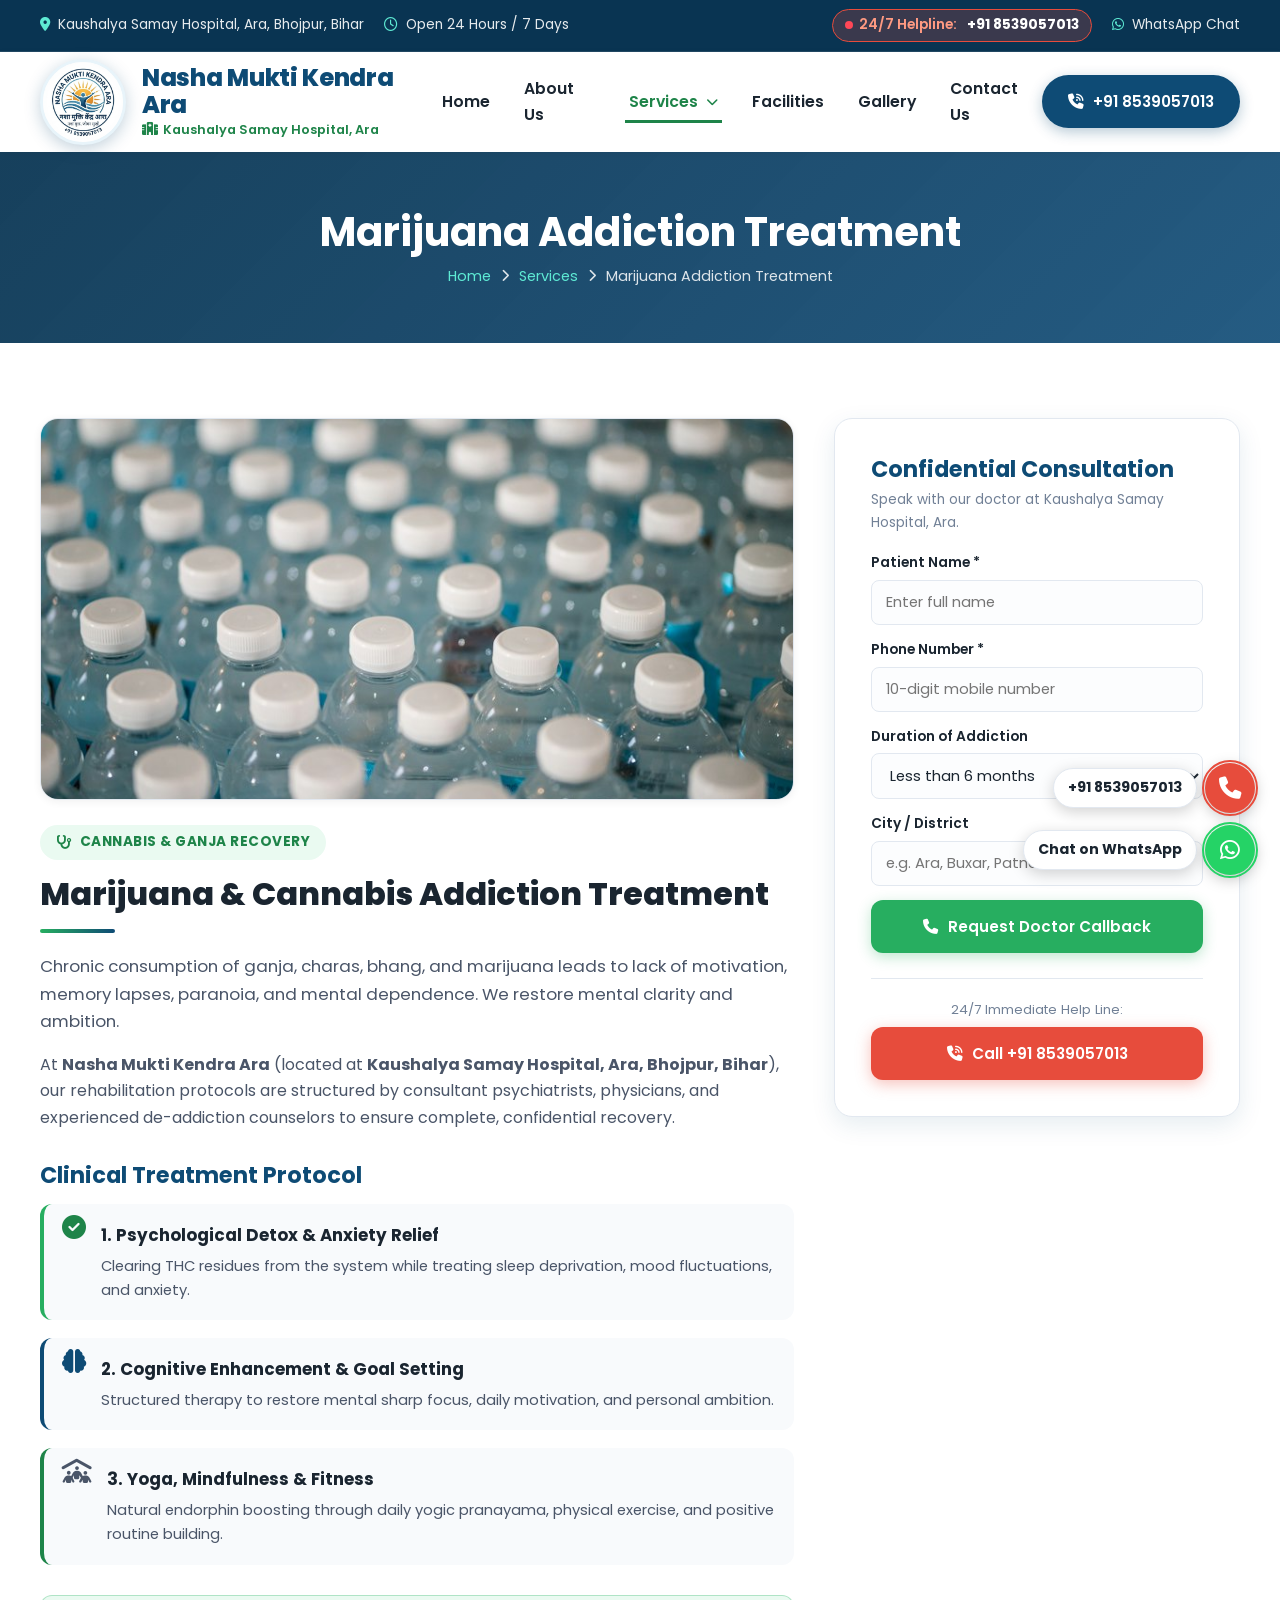
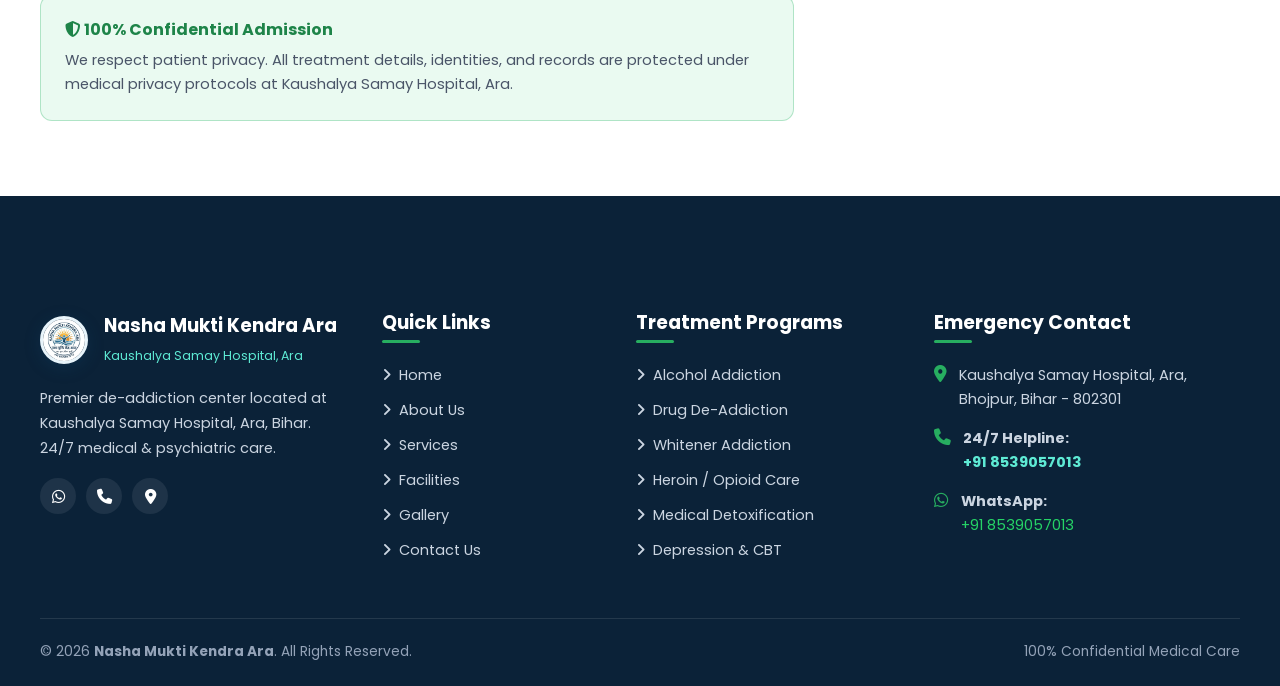
<file: marijuana-addiction-treatment.html>
﻿<!DOCTYPE html>
<html lang="en">
<head>
  <meta charset="UTF-8">
  <meta name="viewport" content="width=device-width, initial-scale=1.0">
  <title>Marijuana & Cannabis Addiction Treatment | Nasha Mukti Kendra Ara</title>
  <meta name="description" content="Marijuana & Cannabis Addiction Treatment at Kaushalya Samay Hospital, Ara, Bhojpur, Bihar. 24/7 Helpline: +91 8539057013.">
  
  <!-- Google Fonts -->
  <link rel="preconnect" href="https://fonts.googleapis.com">
  <link rel="preconnect" href="https://fonts.gstatic.com" crossorigin>
  <link href="https://fonts.googleapis.com/css2?family=Inter:wght@400;500;600;700&family=Noto+Sans+Devanagari:wght@500;700&family=Poppins:wght@400;500;600;700;800&display=swap" rel="stylesheet">

  <!-- FontAwesome Icons -->
  <link rel="stylesheet" href="https://cdnjs.cloudflare.com/ajax/libs/font-awesome/6.5.1/css/all.min.css">

  <!-- Main Stylesheet -->
  <link rel="stylesheet" href="css/style.css">
</head>
<body>

  <!-- Top Bar -->
  <div class="topbar">
    <div class="container topbar-wrapper">
      <div class="topbar-left">
        <div class="topbar-item">
          <i class="fa-solid fa-location-dot"></i>
          <span>Kaushalya Samay Hospital, Ara, Bhojpur, Bihar</span>
        </div>
        <div class="topbar-item">
          <i class="fa-regular fa-clock"></i>
          <span>Open 24 Hours / 7 Days</span>
        </div>
      </div>
      <div class="topbar-right">
        <div class="emergency-chip">
          <span class="pulse-dot"></span>
          24/7 Helpline: <a href="tel:8539057013" style="color: #fff; font-weight: 700; margin-left: 4px;">+91 8539057013</a>
        </div>
        <a href="https://wa.me/918539057013?text=Hello%20Nasha%20Mukti%20Kendra%20Ara%2C%20I%20need%20treatment%20details" target="_blank" class="topbar-item">
          <i class="fa-brands fa-whatsapp"></i>
          <span>WhatsApp Chat</span>
        </a>
      </div>
    </div>
  </div>

  <!-- Header / Navigation -->
  <header class="site-header">
    <div class="container navbar">
      <a href="index.html" class="site-logo">
        <img src="images/logo.png" alt="Nasha Mukti Kendra Ara Logo" class="site-logo-img">
        <div class="logo-text-box">
          <div class="site-name">Nasha Mukti Kendra Ara</div>
          <span class="site-location"><i class="fa-solid fa-hospital"></i> Kaushalya Samay Hospital, Ara</span>
        </div>
      </a>

      <!-- Navigation Links -->
      <nav class="nav-menu">
        <a href="index.html" class="nav-link">Home</a>
        <a href="about.html" class="nav-link">About Us</a>
        
        <!-- Services Dropdown -->
        <div class="nav-dropdown">
          <a href="services.html" class="nav-link active">
            Services <i class="fa-solid fa-chevron-down" style="font-size: 0.75rem; margin-left: 3px;"></i>
          </a>
          <div class="dropdown-menu">
            <a href="alcohol-addiction-treatment.html" class="dropdown-item"><i class="fa-solid fa-wine-glass-empty"></i> Alcohol Addiction Treatment</a>
            <a href="drug-addiction-treatment.html" class="dropdown-item"><i class="fa-solid fa-capsules"></i> Drug Addiction Treatment</a>
            <a href="whitener-addiction-treatment.html" class="dropdown-item"><i class="fa-solid fa-spray-can"></i> Whitener Addiction Treatment</a>
            <a href="heroin-addiction-treatment.html" class="dropdown-item"><i class="fa-solid fa-syringe"></i> Heroin Addiction Treatment</a>
            <a href="marijuana-addiction-treatment.html" class="dropdown-item"><i class="fa-solid fa-cannabis"></i> Marijuana Addiction Treatment</a>
            <a href="detoxification-treatment.html" class="dropdown-item"><i class="fa-solid fa-heart-pulse"></i> Detoxification Treatment</a>
            <a href="cocaine-addiction-treatment.html" class="dropdown-item"><i class="fa-solid fa-pills"></i> Cocaine Addiction Treatment</a>
            <a href="mental-health-treatment.html" class="dropdown-item"><i class="fa-solid fa-brain"></i> Mental Health Treatment</a>
            <a href="depression-treatment.html" class="dropdown-item"><i class="fa-solid fa-head-side-virus"></i> Depression Treatment</a>
          </div>
        </div>

        <a href="facilities.html" class="nav-link">Facilities</a>
        <a href="gallery.html" class="nav-link">Gallery</a>
        <a href="contact.html" class="nav-link">Contact Us</a>
      </nav>

      <div class="header-action">
        <a href="tel:8539057013" class="btn btn-primary btn-pill">
          <i class="fa-solid fa-phone-volume"></i> +91 8539057013
        </a>
        <button class="mobile-toggle" aria-label="Toggle navigation">
          <i class="fa-solid fa-bars"></i>
        </button>
      </div>
    </div>
  </header>

  <!-- Page Banner -->
  <section class="page-banner">
    <div class="container">
      <h1>Marijuana Addiction Treatment</h1>
      <div class="breadcrumbs">
        <a href="index.html">Home</a>
        <i class="fa-solid fa-chevron-right" style="font-size: 0.8rem;"></i>
        <a href="services.html">Services</a>
        <i class="fa-solid fa-chevron-right" style="font-size: 0.8rem;"></i>
        <span>Marijuana Addiction Treatment</span>
      </div>
    </div>
  </section>

  <!-- Service Detail Content -->
  <section class="section-padding bg-white">
    <div class="container">
      <div style="display: grid; grid-template-columns: 1.3fr 0.7fr; gap: 40px; align-items: start;">
        
        <!-- Left Detailed Information -->
        <div>
          <div style="border-radius: var(--radius-lg); overflow: hidden; margin-bottom: 25px; box-shadow: var(--shadow-sm); border: 1px solid var(--border-color);">
            <img src="images/marijuana.jpg" alt="Marijuana Addiction Treatment" style="width: 100%; height: 380px; object-fit: cover;">
          </div>

          <span class="badge-tag secondary"><i class="fa-solid fa-stethoscope"></i> Cannabis & Ganja Recovery</span>
          <h2 class="section-title" style="font-size: 2rem;">Marijuana & Cannabis Addiction Treatment</h2>
          <div class="divider-line left"></div>

          <p style="margin-top: 20px; font-size: 1.05rem;">
            Chronic consumption of ganja, charas, bhang, and marijuana leads to lack of motivation, memory lapses, paranoia, and mental dependence. We restore mental clarity and ambition.
          </p>
          <p>
            At <strong>Nasha Mukti Kendra Ara</strong> (located at <strong>Kaushalya Samay Hospital, Ara, Bhojpur, Bihar</strong>), our rehabilitation protocols are structured by consultant psychiatrists, physicians, and experienced de-addiction counselors to ensure complete, confidential recovery.
          </p>

          <h3 style="font-size: 1.4rem; color: var(--primary); margin: 30px 0 15px;">Clinical Treatment Protocol</h3>
          
          <div style="display: flex; flex-direction: column; gap: 18px; margin-bottom: 30px;">
            <div style="display: flex; gap: 15px; align-items: flex-start; background: #f8fafc; padding: 18px; border-radius: var(--radius-md); border-left: 4px solid var(--secondary);">
              <i class="fa-solid fa-circle-check text-secondary fa-xl" style="margin-top: 5px;"></i>
              <div>
                <strong style="color: var(--dark-text); font-size: 1.05rem;">1. Psychological Detox & Anxiety Relief</strong>
                <p style="margin: 4px 0 0; font-size: 0.92rem; color: var(--body-text);">Clearing THC residues from the system while treating sleep deprivation, mood fluctuations, and anxiety.</p>
              </div>
            </div>

            <div style="display: flex; gap: 15px; align-items: flex-start; background: #f8fafc; padding: 18px; border-radius: var(--radius-md); border-left: 4px solid var(--primary);">
              <i class="fa-solid fa-brain text-primary fa-xl" style="margin-top: 5px;"></i>
              <div>
                <strong style="color: var(--dark-text); font-size: 1.05rem;">2. Cognitive Enhancement & Goal Setting</strong>
                <p style="margin: 4px 0 0; font-size: 0.92rem; color: var(--body-text);">Structured therapy to restore mental sharp focus, daily motivation, and personal ambition.</p>
              </div>
            </div>

            <div style="display: flex; gap: 15px; align-items: flex-start; background: #f8fafc; padding: 18px; border-radius: var(--radius-md); border-left: 4px solid var(--secondary-dark);">
              <i class="fa-solid fa-people-roof text-secondary-dark fa-xl" style="margin-top: 5px;"></i>
              <div>
                <strong style="color: var(--dark-text); font-size: 1.05rem;">3. Yoga, Mindfulness & Fitness</strong>
                <p style="margin: 4px 0 0; font-size: 0.92rem; color: var(--body-text);">Natural endorphin boosting through daily yogic pranayama, physical exercise, and positive routine building.</p>
              </div>
            </div>
          </div>

          <div style="background: var(--secondary-light); padding: 24px; border-radius: var(--radius-md); border: 1px solid rgba(39, 174, 96, 0.3);">
            <h4 style="color: var(--secondary-dark); margin-bottom: 8px;"><i class="fa-solid fa-shield-halved"></i> 100% Confidential Admission</h4>
            <p style="margin: 0; font-size: 0.92rem;">We respect patient privacy. All treatment details, identities, and records are protected under medical privacy protocols at Kaushalya Samay Hospital, Ara.</p>
          </div>
        </div>

        <!-- Right Consultation Card & Helpline -->
        <div>
          <div class="contact-form-container" style="box-shadow: var(--shadow-md); position: sticky; top: 100px;">
            <h3 style="font-size: 1.4rem; color: var(--primary); margin-bottom: 6px;">Confidential Consultation</h3>
            <p style="font-size: 0.85rem; color: var(--muted-text); margin-bottom: 18px;">Speak with our doctor at Kaushalya Samay Hospital, Ara.</p>
            
            <form class="ajax-form">
              <div class="form-group">
                <label class="form-label">Patient Name *</label>
                <input type="text" name="name" class="form-control" placeholder="Enter full name" required>
              </div>
              <div class="form-group">
                <label class="form-label">Phone Number *</label>
                <input type="tel" name="phone" class="form-control" placeholder="10-digit mobile number" required>
              </div>
              <div class="form-group">
                <label class="form-label">Duration of Addiction</label>
                <select name="duration" class="form-control">
                  <option value="Less than 6 months">Less than 6 months</option>
                  <option value="6 months to 2 years">6 months to 2 years</option>
                  <option value="More than 2 years">More than 2 years</option>
                </select>
              </div>
              <div class="form-group">
                <label class="form-label">City / District</label>
                <input type="text" name="city" class="form-control" placeholder="e.g. Ara, Buxar, Patna">
              </div>
              <button type="submit" class="btn btn-secondary" style="width: 100%; padding: 13px;">
                <i class="fa-solid fa-phone"></i> Request Doctor Callback
              </button>
            </form>

            <div style="margin-top: 25px; padding-top: 20px; border-top: 1px solid var(--border-color); text-align: center;">
              <span style="font-size: 0.82rem; color: var(--muted-text); display: block; margin-bottom: 6px;">24/7 Immediate Help Line:</span>
              <a href="tel:8539057013" class="btn btn-accent" style="width: 100%;">
                <i class="fa-solid fa-phone-volume"></i> Call +91 8539057013
              </a>
            </div>
          </div>
        </div>

      </div>
    </div>
  </section>

  <!-- Footer -->
  <footer class="site-footer">
    <div class="container" style="padding-top: 50px;">
      <div class="footer-top">
        <div class="footer-col">
          <div class="site-logo" style="margin-bottom: 18px;">
            <img src="images/logo.png" alt="Nasha Mukti Kendra Ara Logo" class="site-logo-img" style="width: 48px; height: 48px;">
            <div class="logo-text-box">
              <div style="color: #fff; font-size: 1.15rem; font-weight: 700;">Nasha Mukti Kendra Ara</div>
              <span style="font-size: 0.78rem; color: #5eead4;">Kaushalya Samay Hospital, Ara</span>
            </div>
          </div>
          <p>Premier de-addiction center located at Kaushalya Samay Hospital, Ara, Bihar. 24/7 medical & psychiatric care.</p>
          <div class="footer-socials">
            <a href="https://wa.me/918539057013" class="social-icon" aria-label="WhatsApp"><i class="fa-brands fa-whatsapp"></i></a>
            <a href="tel:8539057013" class="social-icon" aria-label="Phone"><i class="fa-solid fa-phone"></i></a>
            <a href="contact.html" class="social-icon" aria-label="Location"><i class="fa-solid fa-location-dot"></i></a>
          </div>
        </div>

        <div class="footer-col">
          <h4>Quick Links</h4>
          <ul class="footer-links">
            <li><a href="index.html"><i class="fa-solid fa-angle-right"></i> Home</a></li>
            <li><a href="about.html"><i class="fa-solid fa-angle-right"></i> About Us</a></li>
            <li><a href="services.html"><i class="fa-solid fa-angle-right"></i> Services</a></li>
            <li><a href="facilities.html"><i class="fa-solid fa-angle-right"></i> Facilities</a></li>
            <li><a href="gallery.html"><i class="fa-solid fa-angle-right"></i> Gallery</a></li>
            <li><a href="contact.html"><i class="fa-solid fa-angle-right"></i> Contact Us</a></li>
          </ul>
        </div>

        <div class="footer-col">
          <h4>Treatment Programs</h4>
          <ul class="footer-links">
            <li><a href="alcohol-addiction-treatment.html"><i class="fa-solid fa-angle-right"></i> Alcohol Addiction</a></li>
            <li><a href="drug-addiction-treatment.html"><i class="fa-solid fa-angle-right"></i> Drug De-Addiction</a></li>
            <li><a href="whitener-addiction-treatment.html"><i class="fa-solid fa-angle-right"></i> Whitener Addiction</a></li>
            <li><a href="heroin-addiction-treatment.html"><i class="fa-solid fa-angle-right"></i> Heroin / Opioid Care</a></li>
            <li><a href="detoxification-treatment.html"><i class="fa-solid fa-angle-right"></i> Medical Detoxification</a></li>
            <li><a href="depression-treatment.html"><i class="fa-solid fa-angle-right"></i> Depression & CBT</a></li>
          </ul>
        </div>

        <div class="footer-col">
          <h4>Emergency Contact</h4>
          <ul class="footer-contact-list">
            <li>
              <i class="fa-solid fa-location-dot"></i>
              <span>Kaushalya Samay Hospital, Ara, Bhojpur, Bihar - 802301</span>
            </li>
            <li>
              <i class="fa-solid fa-phone"></i>
              <div>
                <strong>24/7 Helpline:</strong><br>
                <a href="tel:8539057013" style="color: #5eead4; font-weight: 700;">+91 8539057013</a>
              </div>
            </li>
            <li>
              <i class="fa-brands fa-whatsapp"></i>
              <div>
                <strong>WhatsApp:</strong><br>
                <a href="https://wa.me/918539057013" style="color: #25d366;">+91 8539057013</a>
              </div>
            </li>
          </ul>
        </div>
      </div>

      <div class="footer-bottom">
        <div>&copy; 2026 <strong>Nasha Mukti Kendra Ara</strong>. All Rights Reserved.</div>
        <div>100% Confidential Medical Care</div>
      </div>
    </div>
  </footer>

  <!-- Sticky Dual-Pill Floating Action Widget -->
  <div class="reference-floating-widget">
    <a href="tel:8539057013" class="ref-float-pill">
      <span class="ref-float-badge">+91 8539057013</span>
      <div class="ref-float-icon phone">
        <i class="fa-solid fa-phone"></i>
      </div>
    </a>
    <a href="https://wa.me/918539057013?text=Hello%20Nasha%20Mukti%20Kendra%20Ara%2C%20I%20need%20help%20and%20consultation" target="_blank" class="ref-float-pill">
      <span class="ref-float-badge">Chat on WhatsApp</span>
      <div class="ref-float-icon whatsapp">
        <i class="fa-brands fa-whatsapp"></i>
      </div>
    </a>
  </div>

  <script src="js/main.js"></script>
</body>
</html>
</file>
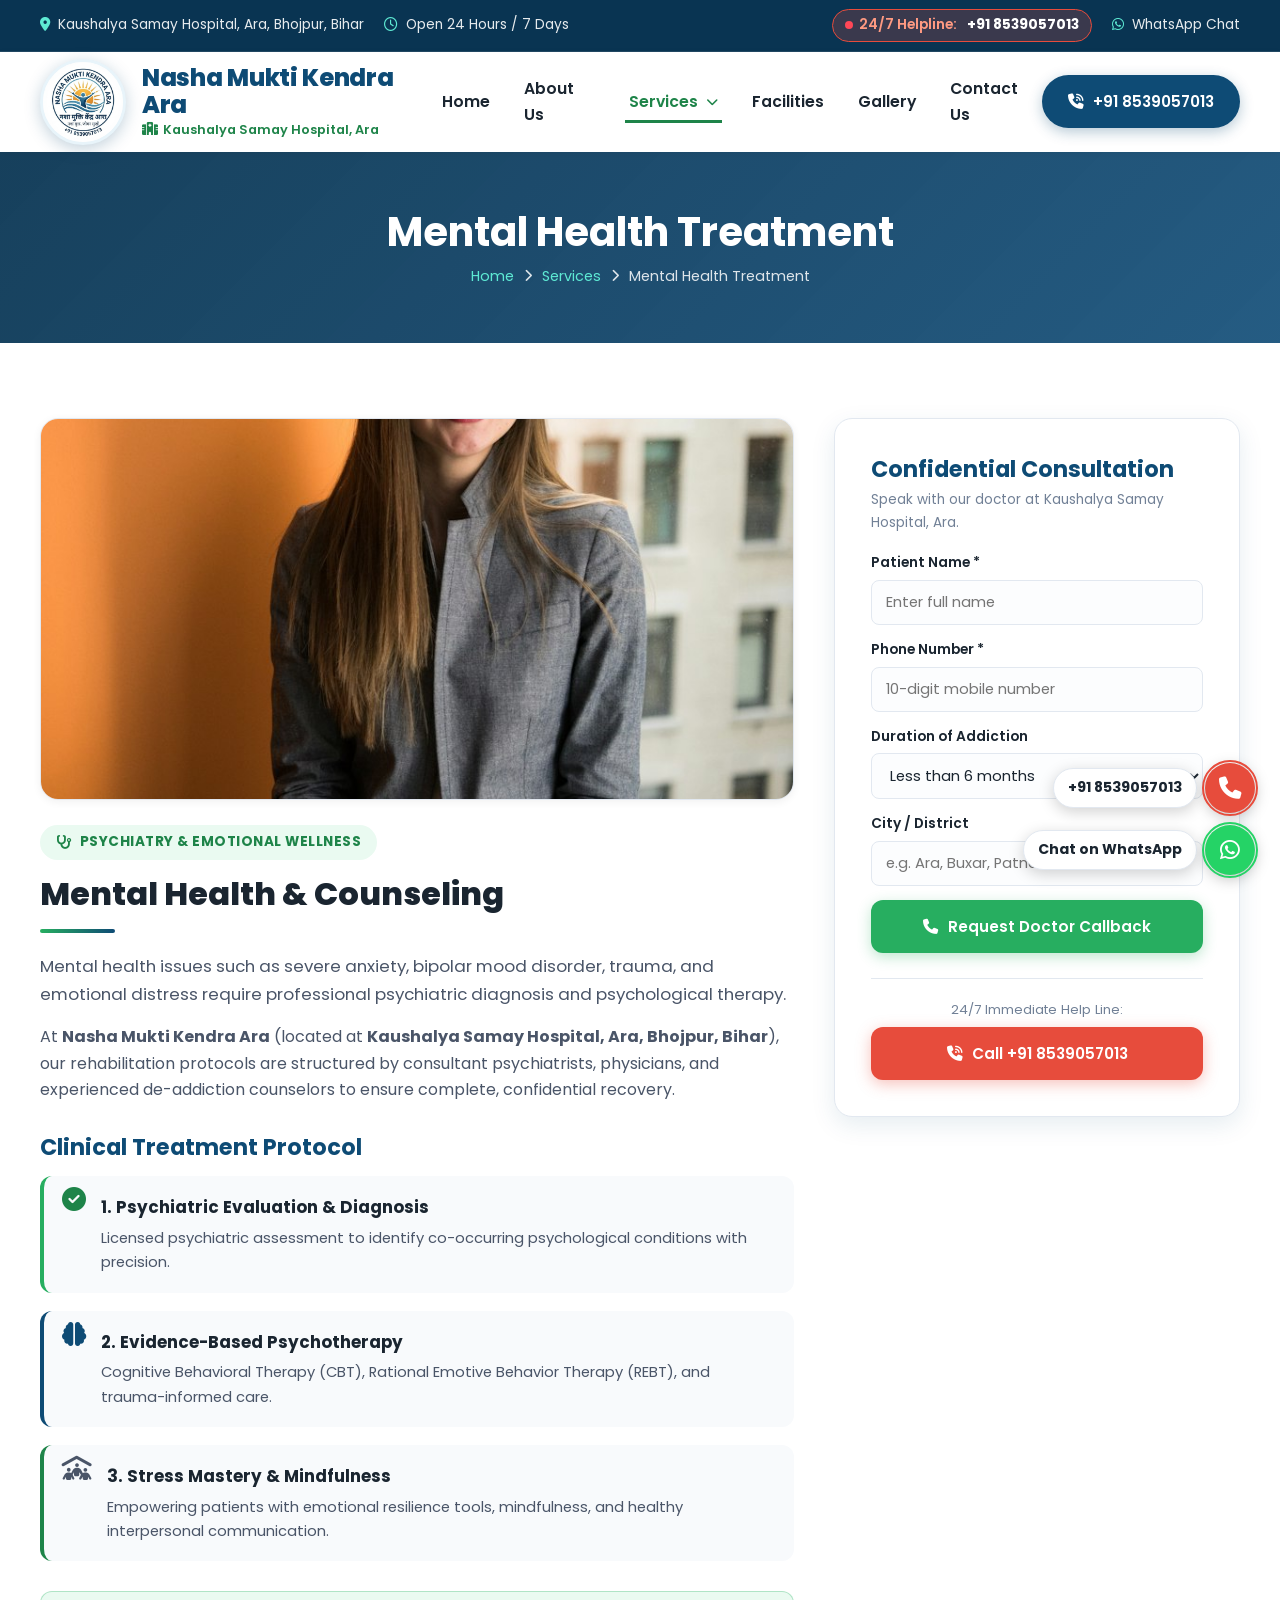
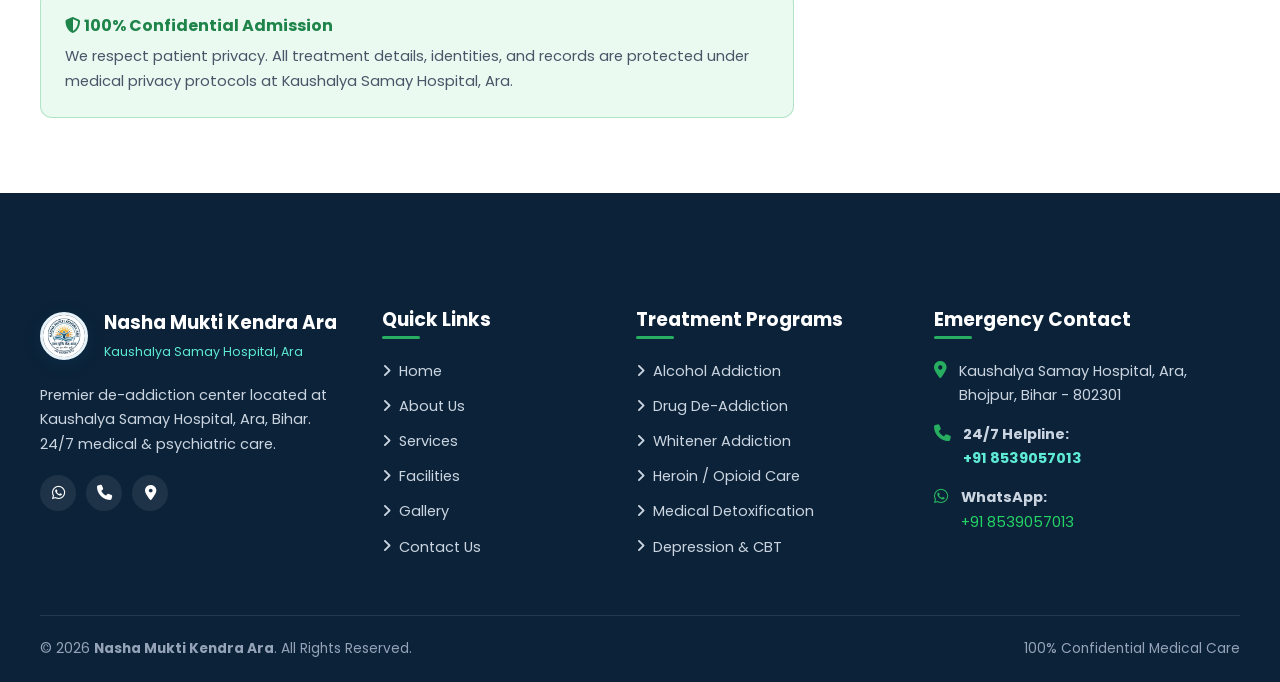
<file: mental-health-treatment.html>
﻿<!DOCTYPE html>
<html lang="en">
<head>
  <meta charset="UTF-8">
  <meta name="viewport" content="width=device-width, initial-scale=1.0">
  <title>Mental Health & Counseling Treatment | Nasha Mukti Kendra Ara</title>
  <meta name="description" content="Mental Health & Counseling at Kaushalya Samay Hospital, Ara, Bhojpur, Bihar. 24/7 Helpline: +91 8539057013.">
  
  <!-- Google Fonts -->
  <link rel="preconnect" href="https://fonts.googleapis.com">
  <link rel="preconnect" href="https://fonts.gstatic.com" crossorigin>
  <link href="https://fonts.googleapis.com/css2?family=Inter:wght@400;500;600;700&family=Noto+Sans+Devanagari:wght@500;700&family=Poppins:wght@400;500;600;700;800&display=swap" rel="stylesheet">

  <!-- FontAwesome Icons -->
  <link rel="stylesheet" href="https://cdnjs.cloudflare.com/ajax/libs/font-awesome/6.5.1/css/all.min.css">

  <!-- Main Stylesheet -->
  <link rel="stylesheet" href="css/style.css">
</head>
<body>

  <!-- Top Bar -->
  <div class="topbar">
    <div class="container topbar-wrapper">
      <div class="topbar-left">
        <div class="topbar-item">
          <i class="fa-solid fa-location-dot"></i>
          <span>Kaushalya Samay Hospital, Ara, Bhojpur, Bihar</span>
        </div>
        <div class="topbar-item">
          <i class="fa-regular fa-clock"></i>
          <span>Open 24 Hours / 7 Days</span>
        </div>
      </div>
      <div class="topbar-right">
        <div class="emergency-chip">
          <span class="pulse-dot"></span>
          24/7 Helpline: <a href="tel:8539057013" style="color: #fff; font-weight: 700; margin-left: 4px;">+91 8539057013</a>
        </div>
        <a href="https://wa.me/918539057013?text=Hello%20Nasha%20Mukti%20Kendra%20Ara%2C%20I%20need%20treatment%20details" target="_blank" class="topbar-item">
          <i class="fa-brands fa-whatsapp"></i>
          <span>WhatsApp Chat</span>
        </a>
      </div>
    </div>
  </div>

  <!-- Header / Navigation -->
  <header class="site-header">
    <div class="container navbar">
      <a href="index.html" class="site-logo">
        <img src="images/logo.png" alt="Nasha Mukti Kendra Ara Logo" class="site-logo-img">
        <div class="logo-text-box">
          <div class="site-name">Nasha Mukti Kendra Ara</div>
          <span class="site-location"><i class="fa-solid fa-hospital"></i> Kaushalya Samay Hospital, Ara</span>
        </div>
      </a>

      <!-- Navigation Links -->
      <nav class="nav-menu">
        <a href="index.html" class="nav-link">Home</a>
        <a href="about.html" class="nav-link">About Us</a>
        
        <!-- Services Dropdown -->
        <div class="nav-dropdown">
          <a href="services.html" class="nav-link active">
            Services <i class="fa-solid fa-chevron-down" style="font-size: 0.75rem; margin-left: 3px;"></i>
          </a>
          <div class="dropdown-menu">
            <a href="alcohol-addiction-treatment.html" class="dropdown-item"><i class="fa-solid fa-wine-glass-empty"></i> Alcohol Addiction Treatment</a>
            <a href="drug-addiction-treatment.html" class="dropdown-item"><i class="fa-solid fa-capsules"></i> Drug Addiction Treatment</a>
            <a href="whitener-addiction-treatment.html" class="dropdown-item"><i class="fa-solid fa-spray-can"></i> Whitener Addiction Treatment</a>
            <a href="heroin-addiction-treatment.html" class="dropdown-item"><i class="fa-solid fa-syringe"></i> Heroin Addiction Treatment</a>
            <a href="marijuana-addiction-treatment.html" class="dropdown-item"><i class="fa-solid fa-cannabis"></i> Marijuana Addiction Treatment</a>
            <a href="detoxification-treatment.html" class="dropdown-item"><i class="fa-solid fa-heart-pulse"></i> Detoxification Treatment</a>
            <a href="cocaine-addiction-treatment.html" class="dropdown-item"><i class="fa-solid fa-pills"></i> Cocaine Addiction Treatment</a>
            <a href="mental-health-treatment.html" class="dropdown-item"><i class="fa-solid fa-brain"></i> Mental Health Treatment</a>
            <a href="depression-treatment.html" class="dropdown-item"><i class="fa-solid fa-head-side-virus"></i> Depression Treatment</a>
          </div>
        </div>

        <a href="facilities.html" class="nav-link">Facilities</a>
        <a href="gallery.html" class="nav-link">Gallery</a>
        <a href="contact.html" class="nav-link">Contact Us</a>
      </nav>

      <div class="header-action">
        <a href="tel:8539057013" class="btn btn-primary btn-pill">
          <i class="fa-solid fa-phone-volume"></i> +91 8539057013
        </a>
        <button class="mobile-toggle" aria-label="Toggle navigation">
          <i class="fa-solid fa-bars"></i>
        </button>
      </div>
    </div>
  </header>

  <!-- Page Banner -->
  <section class="page-banner">
    <div class="container">
      <h1>Mental Health Treatment</h1>
      <div class="breadcrumbs">
        <a href="index.html">Home</a>
        <i class="fa-solid fa-chevron-right" style="font-size: 0.8rem;"></i>
        <a href="services.html">Services</a>
        <i class="fa-solid fa-chevron-right" style="font-size: 0.8rem;"></i>
        <span>Mental Health Treatment</span>
      </div>
    </div>
  </section>

  <!-- Service Detail Content -->
  <section class="section-padding bg-white">
    <div class="container">
      <div style="display: grid; grid-template-columns: 1.3fr 0.7fr; gap: 40px; align-items: start;">
        
        <!-- Left Detailed Information -->
        <div>
          <div style="border-radius: var(--radius-lg); overflow: hidden; margin-bottom: 25px; box-shadow: var(--shadow-sm); border: 1px solid var(--border-color);">
            <img src="images/mental-health.jpg" alt="Mental Health Treatment" style="width: 100%; height: 380px; object-fit: cover;">
          </div>

          <span class="badge-tag secondary"><i class="fa-solid fa-stethoscope"></i> Psychiatry & Emotional Wellness</span>
          <h2 class="section-title" style="font-size: 2rem;">Mental Health & Counseling</h2>
          <div class="divider-line left"></div>

          <p style="margin-top: 20px; font-size: 1.05rem;">
            Mental health issues such as severe anxiety, bipolar mood disorder, trauma, and emotional distress require professional psychiatric diagnosis and psychological therapy.
          </p>
          <p>
            At <strong>Nasha Mukti Kendra Ara</strong> (located at <strong>Kaushalya Samay Hospital, Ara, Bhojpur, Bihar</strong>), our rehabilitation protocols are structured by consultant psychiatrists, physicians, and experienced de-addiction counselors to ensure complete, confidential recovery.
          </p>

          <h3 style="font-size: 1.4rem; color: var(--primary); margin: 30px 0 15px;">Clinical Treatment Protocol</h3>
          
          <div style="display: flex; flex-direction: column; gap: 18px; margin-bottom: 30px;">
            <div style="display: flex; gap: 15px; align-items: flex-start; background: #f8fafc; padding: 18px; border-radius: var(--radius-md); border-left: 4px solid var(--secondary);">
              <i class="fa-solid fa-circle-check text-secondary fa-xl" style="margin-top: 5px;"></i>
              <div>
                <strong style="color: var(--dark-text); font-size: 1.05rem;">1. Psychiatric Evaluation & Diagnosis</strong>
                <p style="margin: 4px 0 0; font-size: 0.92rem; color: var(--body-text);">Licensed psychiatric assessment to identify co-occurring psychological conditions with precision.</p>
              </div>
            </div>

            <div style="display: flex; gap: 15px; align-items: flex-start; background: #f8fafc; padding: 18px; border-radius: var(--radius-md); border-left: 4px solid var(--primary);">
              <i class="fa-solid fa-brain text-primary fa-xl" style="margin-top: 5px;"></i>
              <div>
                <strong style="color: var(--dark-text); font-size: 1.05rem;">2. Evidence-Based Psychotherapy</strong>
                <p style="margin: 4px 0 0; font-size: 0.92rem; color: var(--body-text);">Cognitive Behavioral Therapy (CBT), Rational Emotive Behavior Therapy (REBT), and trauma-informed care.</p>
              </div>
            </div>

            <div style="display: flex; gap: 15px; align-items: flex-start; background: #f8fafc; padding: 18px; border-radius: var(--radius-md); border-left: 4px solid var(--secondary-dark);">
              <i class="fa-solid fa-people-roof text-secondary-dark fa-xl" style="margin-top: 5px;"></i>
              <div>
                <strong style="color: var(--dark-text); font-size: 1.05rem;">3. Stress Mastery & Mindfulness</strong>
                <p style="margin: 4px 0 0; font-size: 0.92rem; color: var(--body-text);">Empowering patients with emotional resilience tools, mindfulness, and healthy interpersonal communication.</p>
              </div>
            </div>
          </div>

          <div style="background: var(--secondary-light); padding: 24px; border-radius: var(--radius-md); border: 1px solid rgba(39, 174, 96, 0.3);">
            <h4 style="color: var(--secondary-dark); margin-bottom: 8px;"><i class="fa-solid fa-shield-halved"></i> 100% Confidential Admission</h4>
            <p style="margin: 0; font-size: 0.92rem;">We respect patient privacy. All treatment details, identities, and records are protected under medical privacy protocols at Kaushalya Samay Hospital, Ara.</p>
          </div>
        </div>

        <!-- Right Consultation Card & Helpline -->
        <div>
          <div class="contact-form-container" style="box-shadow: var(--shadow-md); position: sticky; top: 100px;">
            <h3 style="font-size: 1.4rem; color: var(--primary); margin-bottom: 6px;">Confidential Consultation</h3>
            <p style="font-size: 0.85rem; color: var(--muted-text); margin-bottom: 18px;">Speak with our doctor at Kaushalya Samay Hospital, Ara.</p>
            
            <form class="ajax-form">
              <div class="form-group">
                <label class="form-label">Patient Name *</label>
                <input type="text" name="name" class="form-control" placeholder="Enter full name" required>
              </div>
              <div class="form-group">
                <label class="form-label">Phone Number *</label>
                <input type="tel" name="phone" class="form-control" placeholder="10-digit mobile number" required>
              </div>
              <div class="form-group">
                <label class="form-label">Duration of Addiction</label>
                <select name="duration" class="form-control">
                  <option value="Less than 6 months">Less than 6 months</option>
                  <option value="6 months to 2 years">6 months to 2 years</option>
                  <option value="More than 2 years">More than 2 years</option>
                </select>
              </div>
              <div class="form-group">
                <label class="form-label">City / District</label>
                <input type="text" name="city" class="form-control" placeholder="e.g. Ara, Buxar, Patna">
              </div>
              <button type="submit" class="btn btn-secondary" style="width: 100%; padding: 13px;">
                <i class="fa-solid fa-phone"></i> Request Doctor Callback
              </button>
            </form>

            <div style="margin-top: 25px; padding-top: 20px; border-top: 1px solid var(--border-color); text-align: center;">
              <span style="font-size: 0.82rem; color: var(--muted-text); display: block; margin-bottom: 6px;">24/7 Immediate Help Line:</span>
              <a href="tel:8539057013" class="btn btn-accent" style="width: 100%;">
                <i class="fa-solid fa-phone-volume"></i> Call +91 8539057013
              </a>
            </div>
          </div>
        </div>

      </div>
    </div>
  </section>

  <!-- Footer -->
  <footer class="site-footer">
    <div class="container" style="padding-top: 50px;">
      <div class="footer-top">
        <div class="footer-col">
          <div class="site-logo" style="margin-bottom: 18px;">
            <img src="images/logo.png" alt="Nasha Mukti Kendra Ara Logo" class="site-logo-img" style="width: 48px; height: 48px;">
            <div class="logo-text-box">
              <div style="color: #fff; font-size: 1.15rem; font-weight: 700;">Nasha Mukti Kendra Ara</div>
              <span style="font-size: 0.78rem; color: #5eead4;">Kaushalya Samay Hospital, Ara</span>
            </div>
          </div>
          <p>Premier de-addiction center located at Kaushalya Samay Hospital, Ara, Bihar. 24/7 medical & psychiatric care.</p>
          <div class="footer-socials">
            <a href="https://wa.me/918539057013" class="social-icon" aria-label="WhatsApp"><i class="fa-brands fa-whatsapp"></i></a>
            <a href="tel:8539057013" class="social-icon" aria-label="Phone"><i class="fa-solid fa-phone"></i></a>
            <a href="contact.html" class="social-icon" aria-label="Location"><i class="fa-solid fa-location-dot"></i></a>
          </div>
        </div>

        <div class="footer-col">
          <h4>Quick Links</h4>
          <ul class="footer-links">
            <li><a href="index.html"><i class="fa-solid fa-angle-right"></i> Home</a></li>
            <li><a href="about.html"><i class="fa-solid fa-angle-right"></i> About Us</a></li>
            <li><a href="services.html"><i class="fa-solid fa-angle-right"></i> Services</a></li>
            <li><a href="facilities.html"><i class="fa-solid fa-angle-right"></i> Facilities</a></li>
            <li><a href="gallery.html"><i class="fa-solid fa-angle-right"></i> Gallery</a></li>
            <li><a href="contact.html"><i class="fa-solid fa-angle-right"></i> Contact Us</a></li>
          </ul>
        </div>

        <div class="footer-col">
          <h4>Treatment Programs</h4>
          <ul class="footer-links">
            <li><a href="alcohol-addiction-treatment.html"><i class="fa-solid fa-angle-right"></i> Alcohol Addiction</a></li>
            <li><a href="drug-addiction-treatment.html"><i class="fa-solid fa-angle-right"></i> Drug De-Addiction</a></li>
            <li><a href="whitener-addiction-treatment.html"><i class="fa-solid fa-angle-right"></i> Whitener Addiction</a></li>
            <li><a href="heroin-addiction-treatment.html"><i class="fa-solid fa-angle-right"></i> Heroin / Opioid Care</a></li>
            <li><a href="detoxification-treatment.html"><i class="fa-solid fa-angle-right"></i> Medical Detoxification</a></li>
            <li><a href="depression-treatment.html"><i class="fa-solid fa-angle-right"></i> Depression & CBT</a></li>
          </ul>
        </div>

        <div class="footer-col">
          <h4>Emergency Contact</h4>
          <ul class="footer-contact-list">
            <li>
              <i class="fa-solid fa-location-dot"></i>
              <span>Kaushalya Samay Hospital, Ara, Bhojpur, Bihar - 802301</span>
            </li>
            <li>
              <i class="fa-solid fa-phone"></i>
              <div>
                <strong>24/7 Helpline:</strong><br>
                <a href="tel:8539057013" style="color: #5eead4; font-weight: 700;">+91 8539057013</a>
              </div>
            </li>
            <li>
              <i class="fa-brands fa-whatsapp"></i>
              <div>
                <strong>WhatsApp:</strong><br>
                <a href="https://wa.me/918539057013" style="color: #25d366;">+91 8539057013</a>
              </div>
            </li>
          </ul>
        </div>
      </div>

      <div class="footer-bottom">
        <div>&copy; 2026 <strong>Nasha Mukti Kendra Ara</strong>. All Rights Reserved.</div>
        <div>100% Confidential Medical Care</div>
      </div>
    </div>
  </footer>

  <!-- Sticky Dual-Pill Floating Action Widget -->
  <div class="reference-floating-widget">
    <a href="tel:8539057013" class="ref-float-pill">
      <span class="ref-float-badge">+91 8539057013</span>
      <div class="ref-float-icon phone">
        <i class="fa-solid fa-phone"></i>
      </div>
    </a>
    <a href="https://wa.me/918539057013?text=Hello%20Nasha%20Mukti%20Kendra%20Ara%2C%20I%20need%20help%20and%20consultation" target="_blank" class="ref-float-pill">
      <span class="ref-float-badge">Chat on WhatsApp</span>
      <div class="ref-float-icon whatsapp">
        <i class="fa-brands fa-whatsapp"></i>
      </div>
    </a>
  </div>

  <script src="js/main.js"></script>
</body>
</html>
</file>
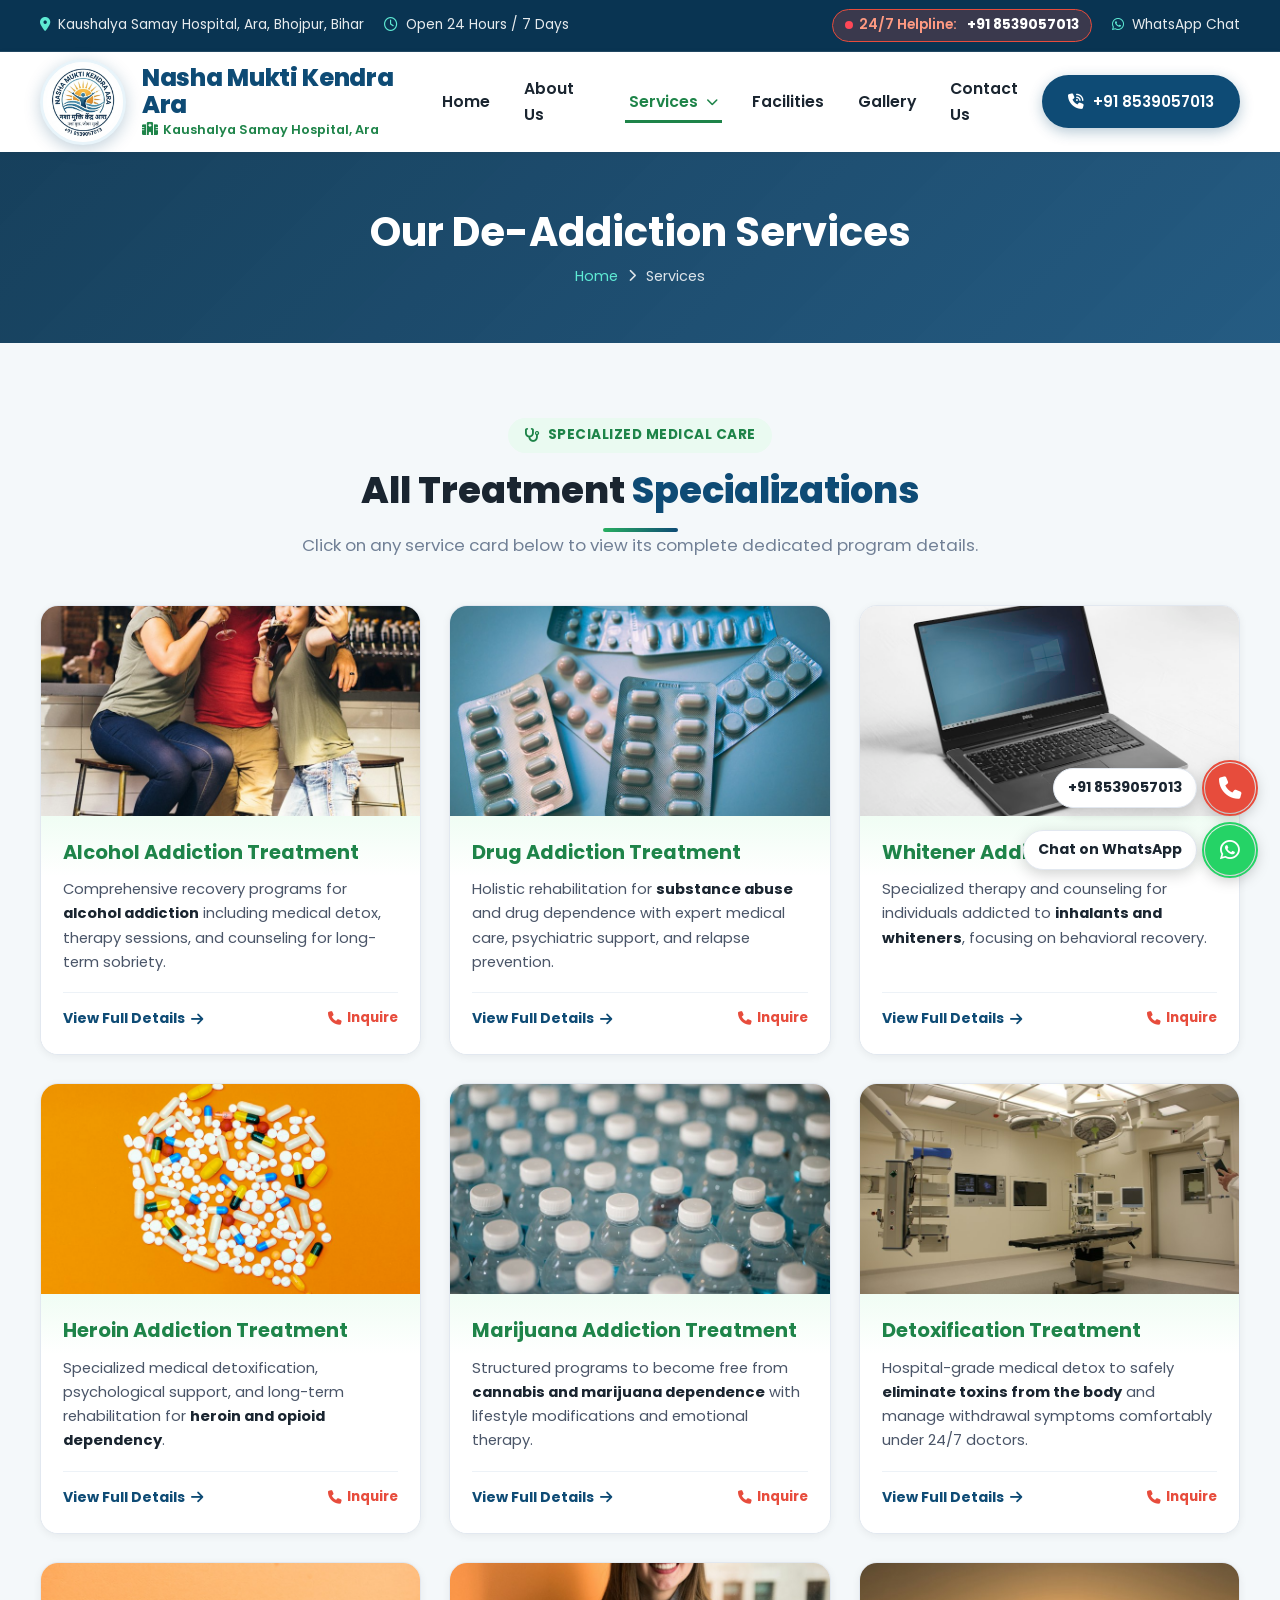
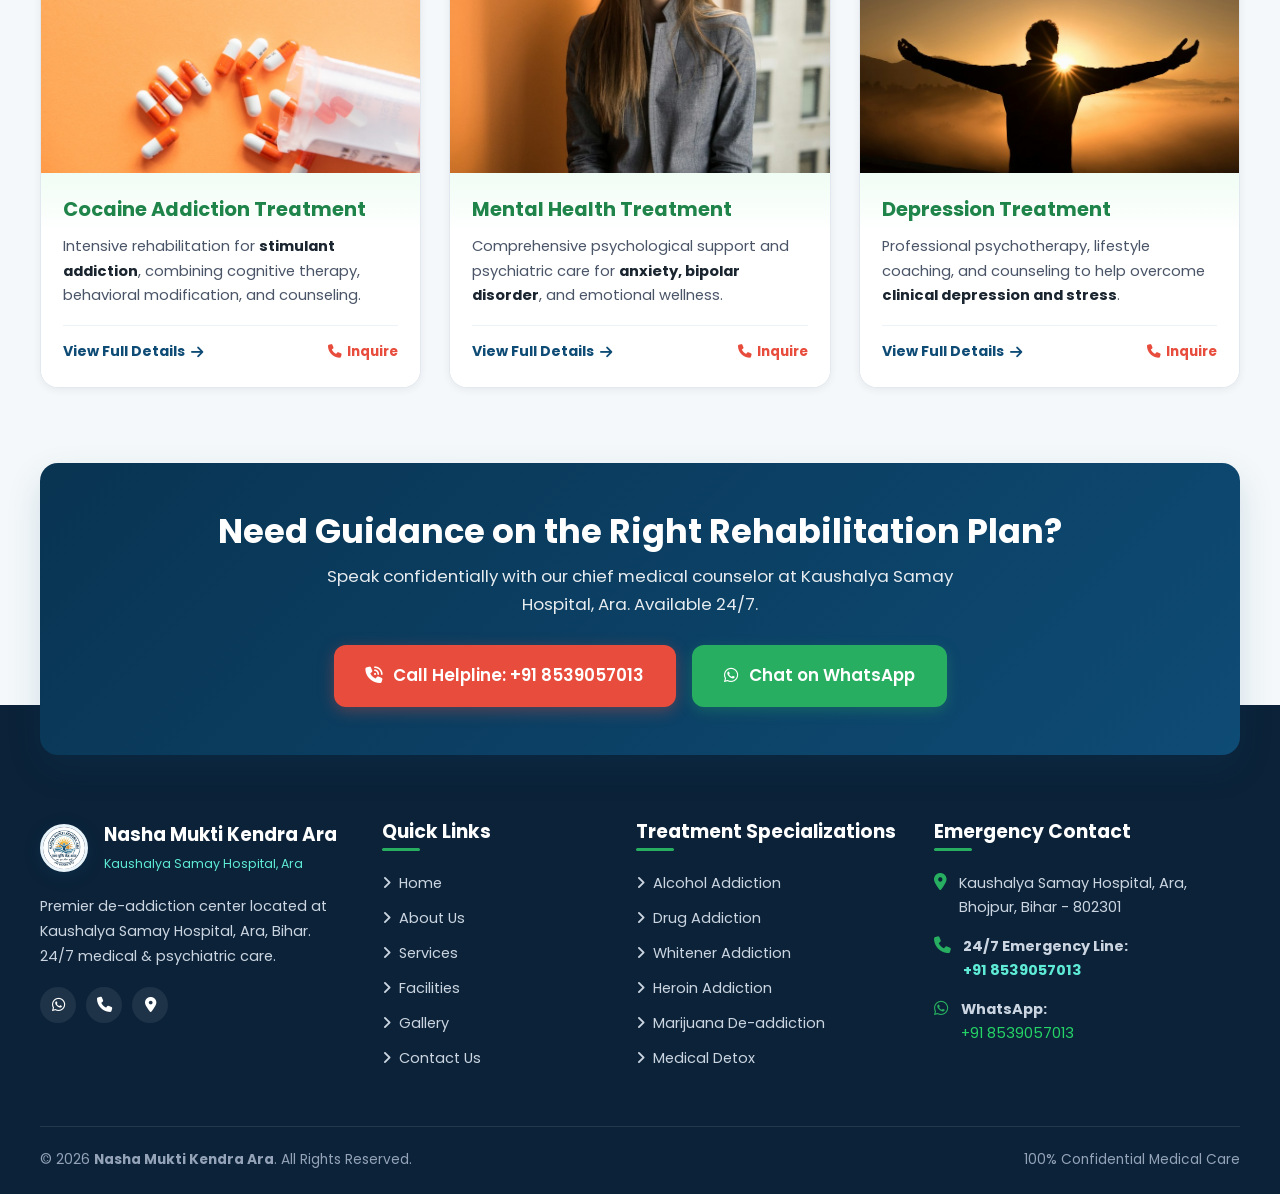
<file: services.html>
﻿<!DOCTYPE html>
<html lang="en">
<head>
  <meta charset="UTF-8">
  <meta name="viewport" content="width=device-width, initial-scale=1.0">
  <title>De-Addiction Services | Nasha Mukti Kendra Ara (Kaushalya Samay Hospital)</title>
  <meta name="description" content="Explore comprehensive addiction treatment programs at Nasha Mukti Kendra Ara: Alcohol, Drugs, Whitener, Heroin, Marijuana, Detoxification, and Mental Health.">
  
  <!-- Google Fonts -->
  <link rel="preconnect" href="https://fonts.googleapis.com">
  <link rel="preconnect" href="https://fonts.gstatic.com" crossorigin>
  <link href="https://fonts.googleapis.com/css2?family=Inter:wght@400;500;600;700&family=Noto+Sans+Devanagari:wght@500;700&family=Poppins:wght@400;500;600;700;800&display=swap" rel="stylesheet">

  <!-- FontAwesome Icons -->
  <link rel="stylesheet" href="https://cdnjs.cloudflare.com/ajax/libs/font-awesome/6.5.1/css/all.min.css">

  <!-- Main Stylesheet -->
  <link rel="stylesheet" href="css/style.css">
</head>
<body>

  <!-- Top Bar -->
  <div class="topbar">
    <div class="container topbar-wrapper">
      <div class="topbar-left">
        <div class="topbar-item">
          <i class="fa-solid fa-location-dot"></i>
          <span>Kaushalya Samay Hospital, Ara, Bhojpur, Bihar</span>
        </div>
        <div class="topbar-item">
          <i class="fa-regular fa-clock"></i>
          <span>Open 24 Hours / 7 Days</span>
        </div>
      </div>
      <div class="topbar-right">
        <div class="emergency-chip">
          <span class="pulse-dot"></span>
          24/7 Helpline: <a href="tel:8539057013" style="color: #fff; font-weight: 700; margin-left: 4px;">+91 8539057013</a>
        </div>
        <a href="https://wa.me/918539057013?text=Hello%20Nasha%20Mukti%20Kendra%20Ara%2C%20I%20need%20treatment%20details" target="_blank" class="topbar-item">
          <i class="fa-brands fa-whatsapp"></i>
          <span>WhatsApp Chat</span>
        </a>
      </div>
    </div>
  </div>

  <!-- Header / Navigation -->
  <header class="site-header">
    <div class="container navbar">
      <a href="index.html" class="site-logo">
        <img src="images/logo.png" alt="Nasha Mukti Kendra Ara Logo" class="site-logo-img">
        <div class="logo-text-box">
          <div class="site-name">Nasha Mukti Kendra Ara</div>
          <span class="site-location"><i class="fa-solid fa-hospital"></i> Kaushalya Samay Hospital, Ara</span>
        </div>
      </a>

      <!-- Navigation Links -->
      <nav class="nav-menu">
        <a href="index.html" class="nav-link">Home</a>
        <a href="about.html" class="nav-link">About Us</a>
        
        <!-- Services Dropdown (All Dedicated Pages) -->
        <div class="nav-dropdown">
          <a href="services.html" class="nav-link active">
            Services <i class="fa-solid fa-chevron-down" style="font-size: 0.75rem; margin-left: 3px;"></i>
          </a>
          <div class="dropdown-menu">
            <a href="alcohol-addiction-treatment.html" class="dropdown-item"><i class="fa-solid fa-wine-glass-empty"></i> Alcohol Addiction Treatment</a>
            <a href="drug-addiction-treatment.html" class="dropdown-item"><i class="fa-solid fa-capsules"></i> Drug Addiction Treatment</a>
            <a href="whitener-addiction-treatment.html" class="dropdown-item"><i class="fa-solid fa-spray-can"></i> Whitener Addiction Treatment</a>
            <a href="heroin-addiction-treatment.html" class="dropdown-item"><i class="fa-solid fa-syringe"></i> Heroin Addiction Treatment</a>
            <a href="marijuana-addiction-treatment.html" class="dropdown-item"><i class="fa-solid fa-cannabis"></i> Marijuana Addiction Treatment</a>
            <a href="detoxification-treatment.html" class="dropdown-item"><i class="fa-solid fa-heart-pulse"></i> Detoxification Treatment</a>
            <a href="cocaine-addiction-treatment.html" class="dropdown-item"><i class="fa-solid fa-pills"></i> Cocaine Addiction Treatment</a>
            <a href="mental-health-treatment.html" class="dropdown-item"><i class="fa-solid fa-brain"></i> Mental Health Treatment</a>
            <a href="depression-treatment.html" class="dropdown-item"><i class="fa-solid fa-head-side-virus"></i> Depression Treatment</a>
          </div>
        </div>

        <a href="facilities.html" class="nav-link">Facilities</a>
        <a href="gallery.html" class="nav-link">Gallery</a>
        <a href="contact.html" class="nav-link">Contact Us</a>
      </nav>

      <div class="header-action">
        <a href="tel:8539057013" class="btn btn-primary btn-pill">
          <i class="fa-solid fa-phone-volume"></i> +91 8539057013
        </a>
        <button class="mobile-toggle" aria-label="Toggle navigation">
          <i class="fa-solid fa-bars"></i>
        </button>
      </div>
    </div>
  </header>

  <!-- Page Banner -->
  <section class="page-banner">
    <div class="container">
      <h1>Our De-Addiction Services</h1>
      <div class="breadcrumbs">
        <a href="index.html">Home</a>
        <i class="fa-solid fa-chevron-right" style="font-size: 0.8rem;"></i>
        <span>Services</span>
      </div>
    </div>
  </section>

  <!-- Services Detailed Cards (Using Reliable Local Images & Linking to Separate Pages) -->
  <section class="section-padding bg-light">
    <div class="container">
      <div class="section-title-wrap text-center">
        <span class="badge-tag secondary"><i class="fa-solid fa-stethoscope"></i> Specialized Medical Care</span>
        <h2 class="section-title">All Treatment <span>Specializations</span></h2>
        <div class="divider-line"></div>
        <p class="section-subtitle">
          Click on any service card below to view its complete dedicated program details.
        </p>
      </div>

      <div class="services-reference-grid">
        
        <!-- 1. Alcohol Addiction Treatment -->
        <div class="service-ref-card" id="alcohol">
          <div class="service-ref-img-wrap">
            <img src="images/alcohol.jpg" alt="Alcohol Addiction Treatment" class="service-ref-img">
          </div>
          <div class="service-ref-body">
            <h3 class="service-ref-title">Alcohol Addiction Treatment</h3>
            <p class="service-ref-desc">
              Comprehensive recovery programs for <strong>alcohol addiction</strong> including medical detox, therapy sessions, and counseling for long-term sobriety.
            </p>
            <div class="service-ref-footer">
              <a href="alcohol-addiction-treatment.html" class="service-ref-btn">View Full Details <i class="fa-solid fa-arrow-right"></i></a>
              <a href="tel:8539057013" class="service-ref-call"><i class="fa-solid fa-phone"></i> Inquire</a>
            </div>
          </div>
        </div>

        <!-- 2. Drug Addiction Treatment -->
        <div class="service-ref-card" id="drugs">
          <div class="service-ref-img-wrap">
            <img src="images/drugs.jpg" alt="Drug Addiction Treatment" class="service-ref-img">
          </div>
          <div class="service-ref-body">
            <h3 class="service-ref-title">Drug Addiction Treatment</h3>
            <p class="service-ref-desc">
              Holistic rehabilitation for <strong>substance abuse</strong> and drug dependence with expert medical care, psychiatric support, and relapse prevention.
            </p>
            <div class="service-ref-footer">
              <a href="drug-addiction-treatment.html" class="service-ref-btn">View Full Details <i class="fa-solid fa-arrow-right"></i></a>
              <a href="tel:8539057013" class="service-ref-call"><i class="fa-solid fa-phone"></i> Inquire</a>
            </div>
          </div>
        </div>

        <!-- 3. Whitener Addiction Treatment -->
        <div class="service-ref-card" id="whitener">
          <div class="service-ref-img-wrap">
            <img src="images/whitener.jpg" alt="Whitener Addiction Treatment" class="service-ref-img">
          </div>
          <div class="service-ref-body">
            <h3 class="service-ref-title">Whitener Addiction Treatment</h3>
            <p class="service-ref-desc">
              Specialized therapy and counseling for individuals addicted to <strong>inhalants and whiteners</strong>, focusing on behavioral recovery.
            </p>
            <div class="service-ref-footer">
              <a href="whitener-addiction-treatment.html" class="service-ref-btn">View Full Details <i class="fa-solid fa-arrow-right"></i></a>
              <a href="tel:8539057013" class="service-ref-call"><i class="fa-solid fa-phone"></i> Inquire</a>
            </div>
          </div>
        </div>

        <!-- 4. Heroin Addiction Treatment -->
        <div class="service-ref-card" id="heroin">
          <div class="service-ref-img-wrap">
            <img src="images/heroin.jpg" alt="Heroin Addiction Treatment" class="service-ref-img">
          </div>
          <div class="service-ref-body">
            <h3 class="service-ref-title">Heroin Addiction Treatment</h3>
            <p class="service-ref-desc">
              Specialized medical detoxification, psychological support, and long-term rehabilitation for <strong>heroin and opioid dependency</strong>.
            </p>
            <div class="service-ref-footer">
              <a href="heroin-addiction-treatment.html" class="service-ref-btn">View Full Details <i class="fa-solid fa-arrow-right"></i></a>
              <a href="tel:8539057013" class="service-ref-call"><i class="fa-solid fa-phone"></i> Inquire</a>
            </div>
          </div>
        </div>

        <!-- 5. Marijuana Addiction Treatment -->
        <div class="service-ref-card" id="marijuana">
          <div class="service-ref-img-wrap">
            <img src="images/marijuana.jpg" alt="Marijuana Addiction Treatment" class="service-ref-img">
          </div>
          <div class="service-ref-body">
            <h3 class="service-ref-title">Marijuana Addiction Treatment</h3>
            <p class="service-ref-desc">
              Structured programs to become free from <strong>cannabis and marijuana dependence</strong> with lifestyle modifications and emotional therapy.
            </p>
            <div class="service-ref-footer">
              <a href="marijuana-addiction-treatment.html" class="service-ref-btn">View Full Details <i class="fa-solid fa-arrow-right"></i></a>
              <a href="tel:8539057013" class="service-ref-call"><i class="fa-solid fa-phone"></i> Inquire</a>
            </div>
          </div>
        </div>

        <!-- 6. Detoxification Treatment -->
        <div class="service-ref-card" id="detox">
          <div class="service-ref-img-wrap">
            <img src="images/detox.jpg" alt="Detoxification Treatment" class="service-ref-img">
          </div>
          <div class="service-ref-body">
            <h3 class="service-ref-title">Detoxification Treatment</h3>
            <p class="service-ref-desc">
              Hospital-grade medical detox to safely <strong>eliminate toxins from the body</strong> and manage withdrawal symptoms comfortably under 24/7 doctors.
            </p>
            <div class="service-ref-footer">
              <a href="detoxification-treatment.html" class="service-ref-btn">View Full Details <i class="fa-solid fa-arrow-right"></i></a>
              <a href="tel:8539057013" class="service-ref-call"><i class="fa-solid fa-phone"></i> Inquire</a>
            </div>
          </div>
        </div>

        <!-- 7. Cocaine Addiction Treatment -->
        <div class="service-ref-card" id="cocaine">
          <div class="service-ref-img-wrap">
            <img src="images/cocaine.jpg" alt="Cocaine Addiction Treatment" class="service-ref-img">
          </div>
          <div class="service-ref-body">
            <h3 class="service-ref-title">Cocaine Addiction Treatment</h3>
            <p class="service-ref-desc">
              Intensive rehabilitation for <strong>stimulant addiction</strong>, combining cognitive therapy, behavioral modification, and counseling.
            </p>
            <div class="service-ref-footer">
              <a href="cocaine-addiction-treatment.html" class="service-ref-btn">View Full Details <i class="fa-solid fa-arrow-right"></i></a>
              <a href="tel:8539057013" class="service-ref-call"><i class="fa-solid fa-phone"></i> Inquire</a>
            </div>
          </div>
        </div>

        <!-- 8. Mental Health Treatment -->
        <div class="service-ref-card" id="mental-health">
          <div class="service-ref-img-wrap">
            <img src="images/mental-health.jpg" alt="Mental Health Treatment" class="service-ref-img">
          </div>
          <div class="service-ref-body">
            <h3 class="service-ref-title">Mental Health Treatment</h3>
            <p class="service-ref-desc">
              Comprehensive psychological support and psychiatric care for <strong>anxiety, bipolar disorder</strong>, and emotional wellness.
            </p>
            <div class="service-ref-footer">
              <a href="mental-health-treatment.html" class="service-ref-btn">View Full Details <i class="fa-solid fa-arrow-right"></i></a>
              <a href="tel:8539057013" class="service-ref-call"><i class="fa-solid fa-phone"></i> Inquire</a>
            </div>
          </div>
        </div>

        <!-- 9. Depression Treatment -->
        <div class="service-ref-card" id="depression">
          <div class="service-ref-img-wrap">
            <img src="images/depression.jpg" alt="Depression Treatment" class="service-ref-img">
          </div>
          <div class="service-ref-body">
            <h3 class="service-ref-title">Depression Treatment</h3>
            <p class="service-ref-desc">
              Professional psychotherapy, lifestyle coaching, and counseling to help overcome <strong>clinical depression and stress</strong>.
            </p>
            <div class="service-ref-footer">
              <a href="depression-treatment.html" class="service-ref-btn">View Full Details <i class="fa-solid fa-arrow-right"></i></a>
              <a href="tel:8539057013" class="service-ref-call"><i class="fa-solid fa-phone"></i> Inquire</a>
            </div>
          </div>
        </div>

      </div>
    </div>
  </section>

  <!-- CTA Banner -->
  <section class="container" style="margin-bottom: -50px; position: relative; z-index: 30;">
    <div class="cta-banner">
      <h3>Need Guidance on the Right Rehabilitation Plan?</h3>
      <p>Speak confidentially with our chief medical counselor at Kaushalya Samay Hospital, Ara. Available 24/7.</p>
      <div class="cta-banner-buttons">
        <a href="tel:8539057013" class="btn btn-accent btn-lg">
          <i class="fa-solid fa-phone-volume"></i> Call Helpline: +91 8539057013
        </a>
        <a href="https://wa.me/918539057013?text=Hello%20Nasha%20Mukti%20Kendra%20Ara%2C%20please%20guide%20me%20on%20treatment%20options" target="_blank" class="btn btn-secondary btn-lg">
          <i class="fa-brands fa-whatsapp"></i> Chat on WhatsApp
        </a>
      </div>
    </div>
  </section>

  <!-- Footer -->
  <footer class="site-footer">
    <div class="container" style="padding-top: 50px;">
      <div class="footer-top">
        <div class="footer-col">
          <div class="site-logo" style="margin-bottom: 18px;">
            <img src="images/logo.png" alt="Nasha Mukti Kendra Ara Logo" class="site-logo-img" style="width: 48px; height: 48px;">
            <div class="logo-text-box">
              <div style="color: #fff; font-size: 1.15rem; font-weight: 700;">Nasha Mukti Kendra Ara</div>
              <span style="font-size: 0.78rem; color: #5eead4;">Kaushalya Samay Hospital, Ara</span>
            </div>
          </div>
          <p>Premier de-addiction center located at Kaushalya Samay Hospital, Ara, Bihar. 24/7 medical & psychiatric care.</p>
          <div class="footer-socials">
            <a href="https://wa.me/918539057013" class="social-icon" aria-label="WhatsApp"><i class="fa-brands fa-whatsapp"></i></a>
            <a href="tel:8539057013" class="social-icon" aria-label="Phone"><i class="fa-solid fa-phone"></i></a>
            <a href="contact.html" class="social-icon" aria-label="Location"><i class="fa-solid fa-location-dot"></i></a>
          </div>
        </div>

        <div class="footer-col">
          <h4>Quick Links</h4>
          <ul class="footer-links">
            <li><a href="index.html"><i class="fa-solid fa-angle-right"></i> Home</a></li>
            <li><a href="about.html"><i class="fa-solid fa-angle-right"></i> About Us</a></li>
            <li><a href="services.html"><i class="fa-solid fa-angle-right"></i> Services</a></li>
            <li><a href="facilities.html"><i class="fa-solid fa-angle-right"></i> Facilities</a></li>
            <li><a href="gallery.html"><i class="fa-solid fa-angle-right"></i> Gallery</a></li>
            <li><a href="contact.html"><i class="fa-solid fa-angle-right"></i> Contact Us</a></li>
          </ul>
        </div>

        <div class="footer-col">
          <h4>Treatment Specializations</h4>
          <ul class="footer-links">
            <li><a href="alcohol-addiction-treatment.html"><i class="fa-solid fa-angle-right"></i> Alcohol Addiction</a></li>
            <li><a href="drug-addiction-treatment.html"><i class="fa-solid fa-angle-right"></i> Drug Addiction</a></li>
            <li><a href="whitener-addiction-treatment.html"><i class="fa-solid fa-angle-right"></i> Whitener Addiction</a></li>
            <li><a href="heroin-addiction-treatment.html"><i class="fa-solid fa-angle-right"></i> Heroin Addiction</a></li>
            <li><a href="marijuana-addiction-treatment.html"><i class="fa-solid fa-angle-right"></i> Marijuana De-addiction</a></li>
            <li><a href="detoxification-treatment.html"><i class="fa-solid fa-angle-right"></i> Medical Detox</a></li>
          </ul>
        </div>

        <div class="footer-col">
          <h4>Emergency Contact</h4>
          <ul class="footer-contact-list">
            <li>
              <i class="fa-solid fa-location-dot"></i>
              <span>Kaushalya Samay Hospital, Ara, Bhojpur, Bihar - 802301</span>
            </li>
            <li>
              <i class="fa-solid fa-phone"></i>
              <div>
                <strong>24/7 Emergency Line:</strong><br>
                <a href="tel:8539057013" style="color: #5eead4; font-weight: 700;">+91 8539057013</a>
              </div>
            </li>
            <li>
              <i class="fa-brands fa-whatsapp"></i>
              <div>
                <strong>WhatsApp:</strong><br>
                <a href="https://wa.me/918539057013" style="color: #25d366;">+91 8539057013</a>
              </div>
            </li>
          </ul>
        </div>
      </div>

      <div class="footer-bottom">
        <div>&copy; 2026 <strong>Nasha Mukti Kendra Ara</strong>. All Rights Reserved.</div>
        <div>100% Confidential Medical Care</div>
      </div>
    </div>
  </footer>

  <!-- Sticky Dual-Pill Floating Action Widget -->
  <div class="reference-floating-widget">
    <a href="tel:8539057013" class="ref-float-pill">
      <span class="ref-float-badge">+91 8539057013</span>
      <div class="ref-float-icon phone">
        <i class="fa-solid fa-phone"></i>
      </div>
    </a>
    <a href="https://wa.me/918539057013?text=Hello%20Nasha%20Mukti%20Kendra%20Ara%2C%20I%20need%20help%20and%20consultation" target="_blank" class="ref-float-pill">
      <span class="ref-float-badge">Chat on WhatsApp</span>
      <div class="ref-float-icon whatsapp">
        <i class="fa-brands fa-whatsapp"></i>
      </div>
    </a>
  </div>

  <script src="js/main.js"></script>
</body>
</html>
</file>
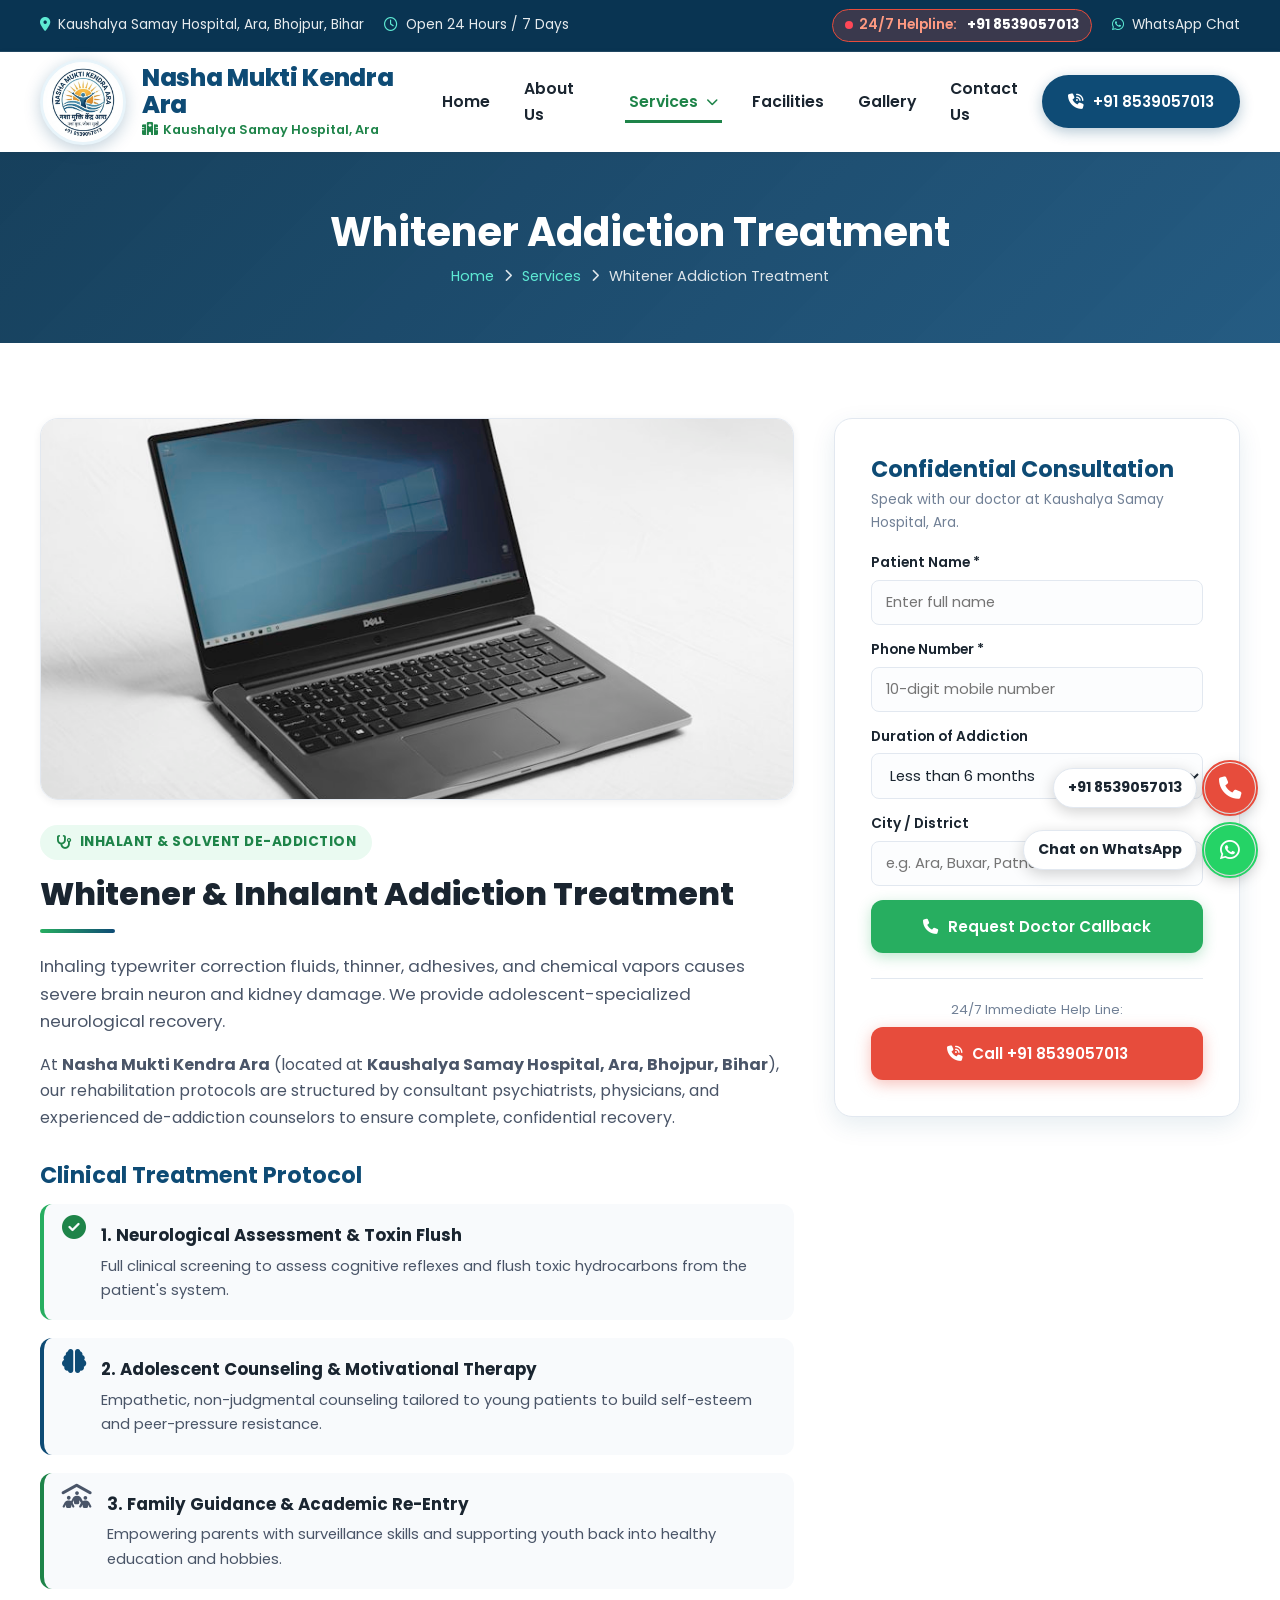
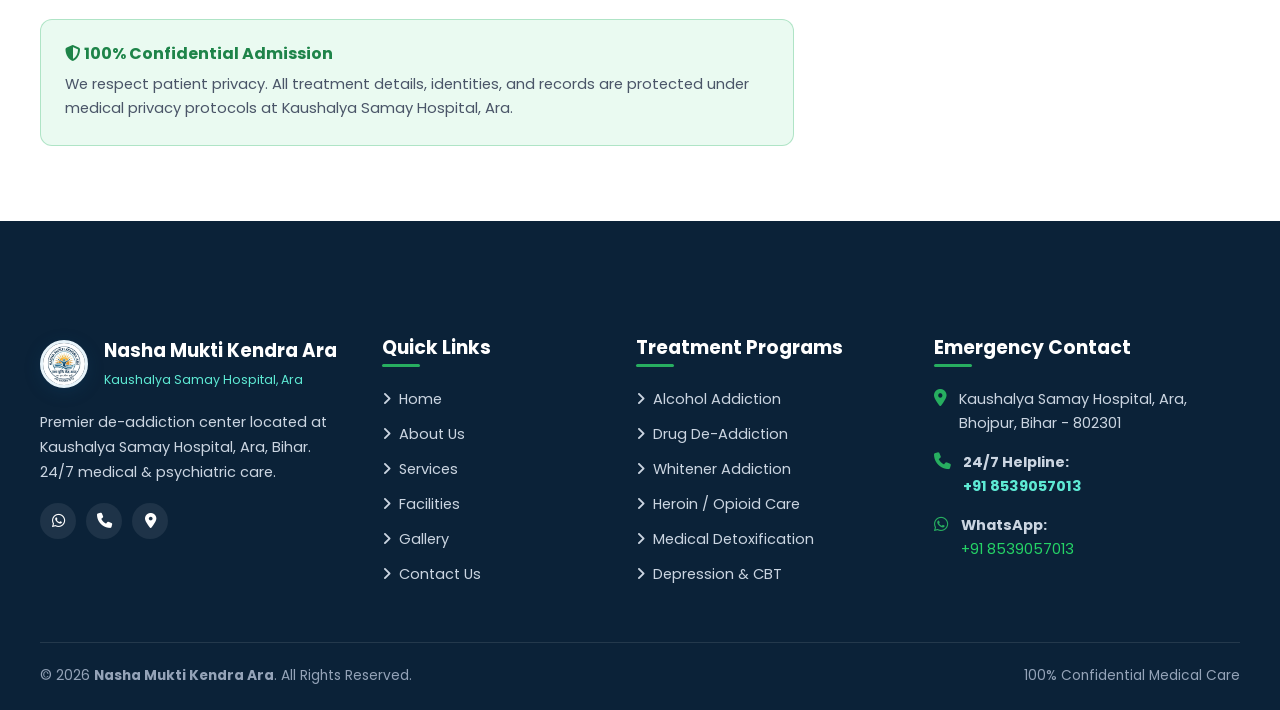
<file: whitener-addiction-treatment.html>
﻿<!DOCTYPE html>
<html lang="en">
<head>
  <meta charset="UTF-8">
  <meta name="viewport" content="width=device-width, initial-scale=1.0">
  <title>Whitener & Inhalant Addiction Treatment | Nasha Mukti Kendra Ara</title>
  <meta name="description" content="Whitener & Inhalant Addiction Treatment at Kaushalya Samay Hospital, Ara, Bhojpur, Bihar. 24/7 Helpline: +91 8539057013.">
  
  <!-- Google Fonts -->
  <link rel="preconnect" href="https://fonts.googleapis.com">
  <link rel="preconnect" href="https://fonts.gstatic.com" crossorigin>
  <link href="https://fonts.googleapis.com/css2?family=Inter:wght@400;500;600;700&family=Noto+Sans+Devanagari:wght@500;700&family=Poppins:wght@400;500;600;700;800&display=swap" rel="stylesheet">

  <!-- FontAwesome Icons -->
  <link rel="stylesheet" href="https://cdnjs.cloudflare.com/ajax/libs/font-awesome/6.5.1/css/all.min.css">

  <!-- Main Stylesheet -->
  <link rel="stylesheet" href="css/style.css">
</head>
<body>

  <!-- Top Bar -->
  <div class="topbar">
    <div class="container topbar-wrapper">
      <div class="topbar-left">
        <div class="topbar-item">
          <i class="fa-solid fa-location-dot"></i>
          <span>Kaushalya Samay Hospital, Ara, Bhojpur, Bihar</span>
        </div>
        <div class="topbar-item">
          <i class="fa-regular fa-clock"></i>
          <span>Open 24 Hours / 7 Days</span>
        </div>
      </div>
      <div class="topbar-right">
        <div class="emergency-chip">
          <span class="pulse-dot"></span>
          24/7 Helpline: <a href="tel:8539057013" style="color: #fff; font-weight: 700; margin-left: 4px;">+91 8539057013</a>
        </div>
        <a href="https://wa.me/918539057013?text=Hello%20Nasha%20Mukti%20Kendra%20Ara%2C%20I%20need%20treatment%20details" target="_blank" class="topbar-item">
          <i class="fa-brands fa-whatsapp"></i>
          <span>WhatsApp Chat</span>
        </a>
      </div>
    </div>
  </div>

  <!-- Header / Navigation -->
  <header class="site-header">
    <div class="container navbar">
      <a href="index.html" class="site-logo">
        <img src="images/logo.png" alt="Nasha Mukti Kendra Ara Logo" class="site-logo-img">
        <div class="logo-text-box">
          <div class="site-name">Nasha Mukti Kendra Ara</div>
          <span class="site-location"><i class="fa-solid fa-hospital"></i> Kaushalya Samay Hospital, Ara</span>
        </div>
      </a>

      <!-- Navigation Links -->
      <nav class="nav-menu">
        <a href="index.html" class="nav-link">Home</a>
        <a href="about.html" class="nav-link">About Us</a>
        
        <!-- Services Dropdown -->
        <div class="nav-dropdown">
          <a href="services.html" class="nav-link active">
            Services <i class="fa-solid fa-chevron-down" style="font-size: 0.75rem; margin-left: 3px;"></i>
          </a>
          <div class="dropdown-menu">
            <a href="alcohol-addiction-treatment.html" class="dropdown-item"><i class="fa-solid fa-wine-glass-empty"></i> Alcohol Addiction Treatment</a>
            <a href="drug-addiction-treatment.html" class="dropdown-item"><i class="fa-solid fa-capsules"></i> Drug Addiction Treatment</a>
            <a href="whitener-addiction-treatment.html" class="dropdown-item"><i class="fa-solid fa-spray-can"></i> Whitener Addiction Treatment</a>
            <a href="heroin-addiction-treatment.html" class="dropdown-item"><i class="fa-solid fa-syringe"></i> Heroin Addiction Treatment</a>
            <a href="marijuana-addiction-treatment.html" class="dropdown-item"><i class="fa-solid fa-cannabis"></i> Marijuana Addiction Treatment</a>
            <a href="detoxification-treatment.html" class="dropdown-item"><i class="fa-solid fa-heart-pulse"></i> Detoxification Treatment</a>
            <a href="cocaine-addiction-treatment.html" class="dropdown-item"><i class="fa-solid fa-pills"></i> Cocaine Addiction Treatment</a>
            <a href="mental-health-treatment.html" class="dropdown-item"><i class="fa-solid fa-brain"></i> Mental Health Treatment</a>
            <a href="depression-treatment.html" class="dropdown-item"><i class="fa-solid fa-head-side-virus"></i> Depression Treatment</a>
          </div>
        </div>

        <a href="facilities.html" class="nav-link">Facilities</a>
        <a href="gallery.html" class="nav-link">Gallery</a>
        <a href="contact.html" class="nav-link">Contact Us</a>
      </nav>

      <div class="header-action">
        <a href="tel:8539057013" class="btn btn-primary btn-pill">
          <i class="fa-solid fa-phone-volume"></i> +91 8539057013
        </a>
        <button class="mobile-toggle" aria-label="Toggle navigation">
          <i class="fa-solid fa-bars"></i>
        </button>
      </div>
    </div>
  </header>

  <!-- Page Banner -->
  <section class="page-banner">
    <div class="container">
      <h1>Whitener Addiction Treatment</h1>
      <div class="breadcrumbs">
        <a href="index.html">Home</a>
        <i class="fa-solid fa-chevron-right" style="font-size: 0.8rem;"></i>
        <a href="services.html">Services</a>
        <i class="fa-solid fa-chevron-right" style="font-size: 0.8rem;"></i>
        <span>Whitener Addiction Treatment</span>
      </div>
    </div>
  </section>

  <!-- Service Detail Content -->
  <section class="section-padding bg-white">
    <div class="container">
      <div style="display: grid; grid-template-columns: 1.3fr 0.7fr; gap: 40px; align-items: start;">
        
        <!-- Left Detailed Information -->
        <div>
          <div style="border-radius: var(--radius-lg); overflow: hidden; margin-bottom: 25px; box-shadow: var(--shadow-sm); border: 1px solid var(--border-color);">
            <img src="images/whitener.jpg" alt="Whitener Addiction Treatment" style="width: 100%; height: 380px; object-fit: cover;">
          </div>

          <span class="badge-tag secondary"><i class="fa-solid fa-stethoscope"></i> Inhalant & Solvent De-Addiction</span>
          <h2 class="section-title" style="font-size: 2rem;">Whitener & Inhalant Addiction Treatment</h2>
          <div class="divider-line left"></div>

          <p style="margin-top: 20px; font-size: 1.05rem;">
            Inhaling typewriter correction fluids, thinner, adhesives, and chemical vapors causes severe brain neuron and kidney damage. We provide adolescent-specialized neurological recovery.
          </p>
          <p>
            At <strong>Nasha Mukti Kendra Ara</strong> (located at <strong>Kaushalya Samay Hospital, Ara, Bhojpur, Bihar</strong>), our rehabilitation protocols are structured by consultant psychiatrists, physicians, and experienced de-addiction counselors to ensure complete, confidential recovery.
          </p>

          <h3 style="font-size: 1.4rem; color: var(--primary); margin: 30px 0 15px;">Clinical Treatment Protocol</h3>
          
          <div style="display: flex; flex-direction: column; gap: 18px; margin-bottom: 30px;">
            <div style="display: flex; gap: 15px; align-items: flex-start; background: #f8fafc; padding: 18px; border-radius: var(--radius-md); border-left: 4px solid var(--secondary);">
              <i class="fa-solid fa-circle-check text-secondary fa-xl" style="margin-top: 5px;"></i>
              <div>
                <strong style="color: var(--dark-text); font-size: 1.05rem;">1. Neurological Assessment & Toxin Flush</strong>
                <p style="margin: 4px 0 0; font-size: 0.92rem; color: var(--body-text);">Full clinical screening to assess cognitive reflexes and flush toxic hydrocarbons from the patient's system.</p>
              </div>
            </div>

            <div style="display: flex; gap: 15px; align-items: flex-start; background: #f8fafc; padding: 18px; border-radius: var(--radius-md); border-left: 4px solid var(--primary);">
              <i class="fa-solid fa-brain text-primary fa-xl" style="margin-top: 5px;"></i>
              <div>
                <strong style="color: var(--dark-text); font-size: 1.05rem;">2. Adolescent Counseling & Motivational Therapy</strong>
                <p style="margin: 4px 0 0; font-size: 0.92rem; color: var(--body-text);">Empathetic, non-judgmental counseling tailored to young patients to build self-esteem and peer-pressure resistance.</p>
              </div>
            </div>

            <div style="display: flex; gap: 15px; align-items: flex-start; background: #f8fafc; padding: 18px; border-radius: var(--radius-md); border-left: 4px solid var(--secondary-dark);">
              <i class="fa-solid fa-people-roof text-secondary-dark fa-xl" style="margin-top: 5px;"></i>
              <div>
                <strong style="color: var(--dark-text); font-size: 1.05rem;">3. Family Guidance & Academic Re-Entry</strong>
                <p style="margin: 4px 0 0; font-size: 0.92rem; color: var(--body-text);">Empowering parents with surveillance skills and supporting youth back into healthy education and hobbies.</p>
              </div>
            </div>
          </div>

          <div style="background: var(--secondary-light); padding: 24px; border-radius: var(--radius-md); border: 1px solid rgba(39, 174, 96, 0.3);">
            <h4 style="color: var(--secondary-dark); margin-bottom: 8px;"><i class="fa-solid fa-shield-halved"></i> 100% Confidential Admission</h4>
            <p style="margin: 0; font-size: 0.92rem;">We respect patient privacy. All treatment details, identities, and records are protected under medical privacy protocols at Kaushalya Samay Hospital, Ara.</p>
          </div>
        </div>

        <!-- Right Consultation Card & Helpline -->
        <div>
          <div class="contact-form-container" style="box-shadow: var(--shadow-md); position: sticky; top: 100px;">
            <h3 style="font-size: 1.4rem; color: var(--primary); margin-bottom: 6px;">Confidential Consultation</h3>
            <p style="font-size: 0.85rem; color: var(--muted-text); margin-bottom: 18px;">Speak with our doctor at Kaushalya Samay Hospital, Ara.</p>
            
            <form class="ajax-form">
              <div class="form-group">
                <label class="form-label">Patient Name *</label>
                <input type="text" name="name" class="form-control" placeholder="Enter full name" required>
              </div>
              <div class="form-group">
                <label class="form-label">Phone Number *</label>
                <input type="tel" name="phone" class="form-control" placeholder="10-digit mobile number" required>
              </div>
              <div class="form-group">
                <label class="form-label">Duration of Addiction</label>
                <select name="duration" class="form-control">
                  <option value="Less than 6 months">Less than 6 months</option>
                  <option value="6 months to 2 years">6 months to 2 years</option>
                  <option value="More than 2 years">More than 2 years</option>
                </select>
              </div>
              <div class="form-group">
                <label class="form-label">City / District</label>
                <input type="text" name="city" class="form-control" placeholder="e.g. Ara, Buxar, Patna">
              </div>
              <button type="submit" class="btn btn-secondary" style="width: 100%; padding: 13px;">
                <i class="fa-solid fa-phone"></i> Request Doctor Callback
              </button>
            </form>

            <div style="margin-top: 25px; padding-top: 20px; border-top: 1px solid var(--border-color); text-align: center;">
              <span style="font-size: 0.82rem; color: var(--muted-text); display: block; margin-bottom: 6px;">24/7 Immediate Help Line:</span>
              <a href="tel:8539057013" class="btn btn-accent" style="width: 100%;">
                <i class="fa-solid fa-phone-volume"></i> Call +91 8539057013
              </a>
            </div>
          </div>
        </div>

      </div>
    </div>
  </section>

  <!-- Footer -->
  <footer class="site-footer">
    <div class="container" style="padding-top: 50px;">
      <div class="footer-top">
        <div class="footer-col">
          <div class="site-logo" style="margin-bottom: 18px;">
            <img src="images/logo.png" alt="Nasha Mukti Kendra Ara Logo" class="site-logo-img" style="width: 48px; height: 48px;">
            <div class="logo-text-box">
              <div style="color: #fff; font-size: 1.15rem; font-weight: 700;">Nasha Mukti Kendra Ara</div>
              <span style="font-size: 0.78rem; color: #5eead4;">Kaushalya Samay Hospital, Ara</span>
            </div>
          </div>
          <p>Premier de-addiction center located at Kaushalya Samay Hospital, Ara, Bihar. 24/7 medical & psychiatric care.</p>
          <div class="footer-socials">
            <a href="https://wa.me/918539057013" class="social-icon" aria-label="WhatsApp"><i class="fa-brands fa-whatsapp"></i></a>
            <a href="tel:8539057013" class="social-icon" aria-label="Phone"><i class="fa-solid fa-phone"></i></a>
            <a href="contact.html" class="social-icon" aria-label="Location"><i class="fa-solid fa-location-dot"></i></a>
          </div>
        </div>

        <div class="footer-col">
          <h4>Quick Links</h4>
          <ul class="footer-links">
            <li><a href="index.html"><i class="fa-solid fa-angle-right"></i> Home</a></li>
            <li><a href="about.html"><i class="fa-solid fa-angle-right"></i> About Us</a></li>
            <li><a href="services.html"><i class="fa-solid fa-angle-right"></i> Services</a></li>
            <li><a href="facilities.html"><i class="fa-solid fa-angle-right"></i> Facilities</a></li>
            <li><a href="gallery.html"><i class="fa-solid fa-angle-right"></i> Gallery</a></li>
            <li><a href="contact.html"><i class="fa-solid fa-angle-right"></i> Contact Us</a></li>
          </ul>
        </div>

        <div class="footer-col">
          <h4>Treatment Programs</h4>
          <ul class="footer-links">
            <li><a href="alcohol-addiction-treatment.html"><i class="fa-solid fa-angle-right"></i> Alcohol Addiction</a></li>
            <li><a href="drug-addiction-treatment.html"><i class="fa-solid fa-angle-right"></i> Drug De-Addiction</a></li>
            <li><a href="whitener-addiction-treatment.html"><i class="fa-solid fa-angle-right"></i> Whitener Addiction</a></li>
            <li><a href="heroin-addiction-treatment.html"><i class="fa-solid fa-angle-right"></i> Heroin / Opioid Care</a></li>
            <li><a href="detoxification-treatment.html"><i class="fa-solid fa-angle-right"></i> Medical Detoxification</a></li>
            <li><a href="depression-treatment.html"><i class="fa-solid fa-angle-right"></i> Depression & CBT</a></li>
          </ul>
        </div>

        <div class="footer-col">
          <h4>Emergency Contact</h4>
          <ul class="footer-contact-list">
            <li>
              <i class="fa-solid fa-location-dot"></i>
              <span>Kaushalya Samay Hospital, Ara, Bhojpur, Bihar - 802301</span>
            </li>
            <li>
              <i class="fa-solid fa-phone"></i>
              <div>
                <strong>24/7 Helpline:</strong><br>
                <a href="tel:8539057013" style="color: #5eead4; font-weight: 700;">+91 8539057013</a>
              </div>
            </li>
            <li>
              <i class="fa-brands fa-whatsapp"></i>
              <div>
                <strong>WhatsApp:</strong><br>
                <a href="https://wa.me/918539057013" style="color: #25d366;">+91 8539057013</a>
              </div>
            </li>
          </ul>
        </div>
      </div>

      <div class="footer-bottom">
        <div>&copy; 2026 <strong>Nasha Mukti Kendra Ara</strong>. All Rights Reserved.</div>
        <div>100% Confidential Medical Care</div>
      </div>
    </div>
  </footer>

  <!-- Sticky Dual-Pill Floating Action Widget -->
  <div class="reference-floating-widget">
    <a href="tel:8539057013" class="ref-float-pill">
      <span class="ref-float-badge">+91 8539057013</span>
      <div class="ref-float-icon phone">
        <i class="fa-solid fa-phone"></i>
      </div>
    </a>
    <a href="https://wa.me/918539057013?text=Hello%20Nasha%20Mukti%20Kendra%20Ara%2C%20I%20need%20help%20and%20consultation" target="_blank" class="ref-float-pill">
      <span class="ref-float-badge">Chat on WhatsApp</span>
      <div class="ref-float-icon whatsapp">
        <i class="fa-brands fa-whatsapp"></i>
      </div>
    </a>
  </div>

  <script src="js/main.js"></script>
</body>
</html>
</file>
<file: css/style.css>
/* ==========================================================================
   Nasha Mukti Kendra Ara - Main Stylesheet
   Affiliated with Kaushalya Samay Hospital, Ara, Bhojpur, Bihar
   Helpline: +91 8539057013
   ========================================================================== */

/* --- CSS Variables & Design Tokens --- */
:root {
  --primary: #0e4b75;         /* Deep Medical Navy/Teal */
  --primary-dark: #093452;
  --primary-light: #e8f4fa;
  --secondary: #27ae60;       /* Healing Green */
  --secondary-dark: #1e8449;
  --secondary-light: #eafaf1;
  --accent: #e74c3c;          /* Emergency Red/Coral */
  --accent-hover: #c0392b;
  --whatsapp: #25d366;
  --whatsapp-dark: #128c7e;
  
  --dark-text: #1a2530;
  --body-text: #4a5568;
  --muted-text: #718096;
  --light-bg: #f4f8fa;
  --white: #ffffff;
  --card-bg: #ffffff;
  --border-color: #e2e8f0;
  
  --shadow-sm: 0 2px 8px rgba(0, 0, 0, 0.06);
  --shadow-md: 0 8px 24px rgba(14, 75, 117, 0.1);
  --shadow-lg: 0 14px 35px rgba(14, 75, 117, 0.14);
  --shadow-hover: 0 18px 40px rgba(14, 75, 117, 0.18);
  
  --radius-sm: 8px;
  --radius-md: 12px;
  --radius-lg: 18px;
  --radius-full: 9999px;
  
  --transition: all 0.3s cubic-bezier(0.4, 0, 0.2, 1);
  --font-main: 'Poppins', 'Inter', -apple-system, BlinkMacSystemFont, 'Segoe UI', Roboto, sans-serif;
  --font-hindi: 'Noto Sans Devanagari', 'Poppins', sans-serif;
}

/* --- Base & Reset --- */
*, *::before, *::after {
  box-sizing: border-box;
  margin: 0;
  padding: 0;
}

html {
  scroll-behavior: smooth;
  font-size: 16px;
}

body {
  font-family: var(--font-main);
  color: var(--body-text);
  background-color: var(--light-bg);
  line-height: 1.65;
  overflow-x: hidden;
  -webkit-font-smoothing: antialiased;
}

h1, h2, h3, h4, h5, h6 {
  color: var(--dark-text);
  font-weight: 700;
  line-height: 1.25;
}

p {
  margin-bottom: 1rem;
}

a {
  color: inherit;
  text-decoration: none;
  transition: var(--transition);
}

img {
  max-width: 100%;
  height: auto;
  display: block;
}

ul {
  list-style: none;
}

button, input, select, textarea {
  font-family: inherit;
  font-size: inherit;
}

/* --- Layout Utility Classes --- */
.container {
  width: 100%;
  max-width: 1240px;
  margin-left: auto;
  margin-right: auto;
  padding-left: 20px;
  padding-right: 20px;
}

.section-padding {
  padding: 75px 0;
}

.section-padding-sm {
  padding: 45px 0;
}

.bg-white { background-color: var(--white); }
.bg-light { background-color: var(--light-bg); }
.bg-primary-light { background-color: var(--primary-light); }
.bg-secondary-light { background-color: var(--secondary-light); }
.bg-dark { background-color: #0b2238; color: #fff; }

.text-center { text-align: center; }
.text-left { text-align: left; }
.text-right { text-align: right; }
.text-primary { color: var(--primary); }
.text-secondary { color: var(--secondary-dark); }
.text-accent { color: var(--accent); }
.text-white { color: #ffffff; }

.badge-tag {
  display: inline-flex;
  align-items: center;
  gap: 8px;
  padding: 6px 16px;
  background-color: var(--primary-light);
  color: var(--primary);
  border-radius: var(--radius-full);
  font-size: 0.85rem;
  font-weight: 700;
  text-transform: uppercase;
  letter-spacing: 0.5px;
  margin-bottom: 14px;
}

.badge-tag.secondary {
  background-color: var(--secondary-light);
  color: var(--secondary-dark);
}

.section-title-wrap {
  margin-bottom: 45px;
}

.section-title {
  font-size: 2.3rem;
  font-weight: 800;
  color: var(--dark-text);
  margin-bottom: 12px;
  position: relative;
}

.section-title span {
  color: var(--primary);
}

.section-subtitle {
  font-size: 1.05rem;
  color: var(--muted-text);
  max-width: 700px;
  margin-left: auto;
  margin-right: auto;
}

.divider-line {
  width: 75px;
  height: 4px;
  background: linear-gradient(90deg, var(--secondary), var(--primary));
  border-radius: 2px;
  margin: 15px auto 0;
}

.divider-line.left {
  margin: 15px 0 0 0;
}

/* --- Buttons --- */
.btn {
  display: inline-flex;
  align-items: center;
  justify-content: center;
  gap: 10px;
  font-weight: 600;
  font-size: 0.95rem;
  padding: 12px 24px;
  border-radius: var(--radius-md);
  border: 2px solid transparent;
  cursor: pointer;
  transition: var(--transition);
  text-align: center;
  white-space: nowrap;
}

.btn-primary {
  background-color: var(--primary);
  color: var(--white);
  box-shadow: 0 4px 14px rgba(14, 75, 117, 0.3);
}

.btn-primary:hover {
  background-color: var(--primary-dark);
  transform: translateY(-2px);
  box-shadow: 0 6px 18px rgba(14, 75, 117, 0.4);
}

.btn-secondary {
  background-color: var(--secondary);
  color: var(--white);
  box-shadow: 0 4px 14px rgba(39, 174, 96, 0.3);
}

.btn-secondary:hover {
  background-color: var(--secondary-dark);
  transform: translateY(-2px);
}

.btn-accent {
  background-color: var(--accent);
  color: var(--white);
  box-shadow: 0 4px 15px rgba(231, 76, 60, 0.35);
}

.btn-accent:hover {
  background-color: var(--accent-hover);
  transform: translateY(-2px);
}

.btn-outline-white {
  background-color: transparent;
  color: var(--white);
  border-color: rgba(255, 255, 255, 0.8);
}

.btn-outline-white:hover {
  background-color: var(--white);
  color: var(--primary);
}

.btn-outline-primary {
  background-color: transparent;
  color: var(--primary);
  border-color: var(--primary);
}

.btn-outline-primary:hover {
  background-color: var(--primary);
  color: var(--white);
}

.btn-sm {
  padding: 8px 16px;
  font-size: 0.85rem;
}

.btn-lg {
  padding: 15px 30px;
  font-size: 1.05rem;
}

.btn-pill {
  border-radius: var(--radius-full);
}

/* ==========================================================================
   Top Bar & Header
   ========================================================================== */
.topbar {
  background-color: var(--primary-dark);
  color: rgba(255, 255, 255, 0.9);
  font-size: 0.86rem;
  padding: 9px 0;
  border-bottom: 1px solid rgba(255, 255, 255, 0.1);
}

.topbar-wrapper {
  display: flex;
  justify-content: space-between;
  align-items: center;
}

.topbar-left, .topbar-right {
  display: flex;
  align-items: center;
  gap: 20px;
}

.topbar-item {
  display: flex;
  align-items: center;
  gap: 8px;
}

.topbar-item i {
  color: #5eead4;
}

.topbar-item a:hover {
  color: #fff;
  text-decoration: underline;
}

.emergency-chip {
  background: rgba(231, 76, 60, 0.22);
  border: 1px solid var(--accent);
  color: #ff9a82;
  padding: 4px 12px;
  border-radius: var(--radius-full);
  font-weight: 600;
  display: inline-flex;
  align-items: center;
  gap: 6px;
}

.emergency-chip .pulse-dot {
  width: 8px;
  height: 8px;
  background-color: #ff4757;
  border-radius: 50%;
  animation: pulse-dot 1.5s infinite;
}

@keyframes pulse-dot {
  0% { transform: scale(0.95); box-shadow: 0 0 0 0 rgba(255, 71, 87, 0.7); }
  70% { transform: scale(1.1); box-shadow: 0 0 0 7px rgba(255, 71, 87, 0); }
  100% { transform: scale(0.95); box-shadow: 0 0 0 0 rgba(255, 71, 87, 0); }
}

/* --- Navigation Header --- */
.site-header {
  position: sticky;
  top: 0;
  z-index: 1000;
  background-color: var(--white);
  box-shadow: var(--shadow-sm);
  transition: var(--transition);
}

.site-header.scrolled {
  box-shadow: var(--shadow-md);
}

.navbar {
  display: flex;
  align-items: center;
  justify-content: space-between;
  height: 100px;
}

.site-logo {
  display: flex;
  align-items: center;
  gap: 16px;
}

.logo-icon-box {
  width: 52px;
  height: 52px;
  background: linear-gradient(135deg, var(--secondary), var(--primary));
  border-radius: var(--radius-md);
  display: flex;
  align-items: center;
  justify-content: center;
  color: #fff;
  font-size: 1.65rem;
  box-shadow: 0 4px 12px rgba(14, 75, 117, 0.25);
}

.site-logo-img {
  width: 86px;
  height: 86px;
  object-fit: cover;
  border-radius: 50%;
  box-shadow: 0 4px 16px rgba(14, 75, 117, 0.25);
  background-color: #fff;
  border: 3px solid var(--primary-light);
  flex-shrink: 0;
  transition: var(--transition);
}

.site-logo:hover .site-logo-img {
  transform: scale(1.06);
}

.logo-text-box h1, .logo-text-box .site-name {
  font-size: 1.5rem;
  font-weight: 800;
  color: var(--primary);
  line-height: 1.15;
  margin: 0;
  letter-spacing: -0.3px;
}

.logo-text-box .site-location {
  font-size: 0.8rem;
  color: var(--secondary-dark);
  font-weight: 600;
  display: flex;
  align-items: center;
  gap: 5px;
}

/* Nav Menu */
.nav-menu {
  display: flex;
  align-items: center;
  gap: 26px;
}

.nav-link {
  font-size: 0.98rem;
  font-weight: 600;
  color: var(--dark-text);
  padding: 8px 4px;
  position: relative;
  display: flex;
  align-items: center;
  gap: 5px;
}

.nav-link:hover, .nav-link.active {
  color: var(--secondary-dark);
}

.nav-link::after {
  content: '';
  position: absolute;
  bottom: 0;
  left: 0;
  width: 0%;
  height: 2.5px;
  background-color: var(--secondary-dark);
  transition: var(--transition);
}

.nav-link:hover::after, .nav-link.active::after {
  width: 100%;
}

/* Services Dropdown (Reference Style) */
.nav-dropdown {
  position: relative;
}

.dropdown-menu {
  position: absolute;
  top: 100%;
  left: 0;
  min-width: 290px;
  background-color: var(--white);
  border-radius: var(--radius-md);
  box-shadow: 0 15px 35px rgba(0, 0, 0, 0.15);
  border: 1px solid var(--border-color);
  padding: 10px 0;
  opacity: 0;
  visibility: hidden;
  transform: translateY(14px);
  transition: all 0.25s ease;
  z-index: 999;
}

.nav-dropdown:hover .dropdown-menu {
  opacity: 1;
  visibility: visible;
  transform: translateY(0);
}

.dropdown-item {
  display: flex;
  align-items: center;
  gap: 12px;
  padding: 11px 22px;
  font-size: 0.92rem;
  font-weight: 500;
  color: var(--dark-text);
  border-bottom: 1px solid #f8fafc;
}

.dropdown-item:last-child {
  border-bottom: none;
}

.dropdown-item i {
  color: var(--secondary-dark);
  font-size: 0.95rem;
  width: 18px;
}

.dropdown-item:hover {
  background-color: var(--secondary-light);
  color: var(--secondary-dark);
  padding-left: 26px;
  font-weight: 600;
}

.header-action {
  display: flex;
  align-items: center;
  gap: 12px;
}

/* Mobile Toggle */
.mobile-toggle {
  display: none;
  background: none;
  border: none;
  font-size: 1.6rem;
  color: var(--primary);
  cursor: pointer;
  padding: 6px;
}

/* ==========================================================================
   Hero Section
   ========================================================================== */
.hero-section {
  position: relative;
  background: linear-gradient(135deg, rgba(9, 52, 82, 0.92) 0%, rgba(14, 75, 117, 0.88) 100%),
              url('../images/hero-bg.jpg') center/cover no-repeat;
  color: #fff;
  padding: 100px 0 90px;
  overflow: hidden;
}

.hero-shape-bottom {
  position: absolute;
  bottom: 0;
  left: 0;
  width: 100%;
  overflow: hidden;
  line-height: 0;
}

.hero-shape-bottom svg {
  position: relative;
  display: block;
  width: calc(100% + 1.3px);
  height: 45px;
}

.hero-shape-bottom .shape-fill {
  fill: var(--light-bg);
}

.hero-grid {
  display: grid;
  grid-template-columns: 1.2fr 0.8fr;
  gap: 40px;
  align-items: center;
}

.hero-content {
  max-width: 650px;
}

.hero-tag {
  display: inline-flex;
  align-items: center;
  gap: 8px;
  background: rgba(255, 255, 255, 0.15);
  backdrop-filter: blur(8px);
  border: 1px solid rgba(255, 255, 255, 0.3);
  padding: 7px 18px;
  border-radius: var(--radius-full);
  font-size: 0.9rem;
  font-weight: 600;
  margin-bottom: 20px;
  color: #e3f2fd;
}

.hero-title {
  font-size: 2.9rem;
  font-weight: 800;
  color: #ffffff;
  line-height: 1.22;
  margin-bottom: 14px;
}

.hero-title span {
  color: #5eead4;
}

.hero-subheadline {
  font-size: 1.15rem;
  color: #ffdd99;
  font-weight: 600;
  margin-bottom: 16px;
  letter-spacing: 0.2px;
}

.hero-description {
  font-size: 1.05rem;
  color: rgba(255, 255, 255, 0.92);
  margin-bottom: 28px;
  line-height: 1.7;
}

.hero-actions {
  display: flex;
  flex-wrap: wrap;
  gap: 15px;
  margin-bottom: 30px;
}

.hero-trust-badges {
  display: flex;
  flex-wrap: wrap;
  gap: 22px;
  padding-top: 22px;
  border-top: 1px solid rgba(255, 255, 255, 0.18);
}

.trust-item {
  display: flex;
  align-items: center;
  gap: 8px;
  font-size: 0.92rem;
  font-weight: 600;
  color: #ffffff;
}

.trust-item i {
  color: #4ade80;
  font-size: 1.15rem;
}

/* Hero Quick Form Card */
.hero-card-form {
  background: #ffffff;
  border-radius: var(--radius-lg);
  padding: 32px 28px;
  box-shadow: 0 20px 45px rgba(0, 0, 0, 0.28);
  color: var(--dark-text);
  position: relative;
}

.form-header {
  margin-bottom: 18px;
  text-align: center;
}

.form-header h3 {
  font-size: 1.45rem;
  color: var(--primary);
  margin-bottom: 4px;
}

.form-header p {
  font-size: 0.85rem;
  color: var(--muted-text);
  margin-bottom: 0;
}

.form-group {
  margin-bottom: 14px;
}

.form-label {
  display: block;
  font-size: 0.86rem;
  font-weight: 600;
  color: var(--dark-text);
  margin-bottom: 5px;
}

.form-control {
  width: 100%;
  padding: 11px 14px;
  border: 1.5px solid var(--border-color);
  border-radius: var(--radius-sm);
  font-size: 0.92rem;
  color: var(--dark-text);
  background-color: #fcfdfe;
  transition: var(--transition);
}

.form-control:focus {
  outline: none;
  border-color: var(--secondary-dark);
  background-color: #fff;
  box-shadow: 0 0 0 3px rgba(39, 174, 96, 0.15);
}

textarea.form-control {
  resize: vertical;
  min-height: 85px;
}

.form-footer-note {
  font-size: 0.76rem;
  color: var(--muted-text);
  text-align: center;
  margin-top: 10px;
  display: flex;
  align-items: center;
  justify-content: center;
  gap: 6px;
}

/* ==========================================================================
   Quick Stats / Highlights Banner
   ========================================================================== */
.stats-section {
  position: relative;
  margin-top: -35px;
  z-index: 20;
}

.stats-grid {
  display: grid;
  grid-template-columns: repeat(4, 1fr);
  gap: 20px;
  background-color: var(--white);
  border-radius: var(--radius-lg);
  padding: 26px 30px;
  box-shadow: var(--shadow-lg);
  border: 1px solid var(--border-color);
}

.stat-card {
  display: flex;
  align-items: center;
  gap: 16px;
  padding: 6px;
}

.stat-icon {
  width: 56px;
  height: 56px;
  border-radius: var(--radius-md);
  display: flex;
  align-items: center;
  justify-content: center;
  font-size: 1.6rem;
  flex-shrink: 0;
}

.stat-icon.primary {
  background-color: var(--primary-light);
  color: var(--primary);
}

.stat-icon.secondary {
  background-color: var(--secondary-light);
  color: var(--secondary-dark);
}

.stat-icon.accent {
  background-color: #fef2f2;
  color: var(--accent);
}

.stat-icon.teal {
  background-color: #ecfdf5;
  color: #0d9488;
}

.stat-content h4 {
  font-size: 1.7rem;
  font-weight: 800;
  color: var(--dark-text);
  margin-bottom: 2px;
}

.stat-content p {
  font-size: 0.86rem;
  color: var(--muted-text);
  font-weight: 600;
  margin: 0;
}

/* ==========================================================================
   Reference Style Services Grid (Exact Match to Uploaded Screenshot)
   ========================================================================== */
.services-reference-grid {
  display: grid;
  grid-template-columns: repeat(3, 1fr);
  gap: 28px;
}

.service-ref-card {
  background-color: var(--white);
  border-radius: var(--radius-lg);
  overflow: hidden;
  box-shadow: var(--shadow-sm);
  border: 1px solid var(--border-color);
  transition: var(--transition);
  display: flex;
  flex-direction: column;
}

.service-ref-card:hover {
  transform: translateY(-7px);
  box-shadow: var(--shadow-hover);
  border-color: rgba(39, 174, 96, 0.35);
}

.service-ref-img-wrap {
  width: 100%;
  height: 210px;
  overflow: hidden;
  position: relative;
}

.service-ref-img {
  width: 100%;
  height: 100%;
  object-fit: cover;
  transition: transform 0.4s ease;
}

.service-ref-card:hover .service-ref-img {
  transform: scale(1.06);
}

.service-ref-body {
  padding: 24px 22px;
  display: flex;
  flex-direction: column;
  flex-grow: 1;
  background: linear-gradient(180deg, #f0fdf4 0%, #ffffff 60px);
}

.service-ref-title {
  font-size: 1.22rem;
  font-weight: 700;
  color: #1e8449; /* Green bold title like reference screenshot */
  margin-bottom: 12px;
  line-height: 1.3;
}

.service-ref-desc {
  font-size: 0.92rem;
  color: #4a5568;
  line-height: 1.65;
  margin-bottom: 18px;
  flex-grow: 1;
}

.service-ref-desc strong, .service-ref-desc b {
  color: #1a2530;
  font-weight: 700;
}

.service-ref-footer {
  display: flex;
  align-items: center;
  justify-content: space-between;
  padding-top: 14px;
  border-top: 1px solid #edf2f7;
}

.service-ref-btn {
  display: inline-flex;
  align-items: center;
  gap: 6px;
  font-size: 0.88rem;
  font-weight: 700;
  color: var(--primary);
}

.service-ref-btn:hover {
  color: var(--secondary-dark);
  gap: 9px;
}

.service-ref-call {
  font-size: 0.85rem;
  font-weight: 700;
  color: var(--accent);
  display: flex;
  align-items: center;
  gap: 5px;
}

/* ==========================================================================
   About Preview Section
   ========================================================================== */
.about-grid {
  display: grid;
  grid-template-columns: 1fr 1fr;
  gap: 45px;
  align-items: center;
}

.about-image-stack {
  position: relative;
}

.about-main-img {
  border-radius: var(--radius-lg);
  box-shadow: var(--shadow-lg);
  width: 100%;
  height: 410px;
  object-fit: cover;
}

.about-experience-badge {
  position: absolute;
  bottom: -18px;
  right: -18px;
  background: linear-gradient(135deg, var(--primary), var(--secondary-dark));
  color: #fff;
  padding: 20px 24px;
  border-radius: var(--radius-md);
  box-shadow: var(--shadow-lg);
  text-align: center;
  border: 4px solid #fff;
}

.about-experience-badge .exp-num {
  font-size: 2.1rem;
  font-weight: 800;
  line-height: 1;
}

.about-experience-badge .exp-text {
  font-size: 0.8rem;
  font-weight: 600;
  text-transform: uppercase;
}

.about-features-list {
  display: grid;
  grid-template-columns: 1fr 1fr;
  gap: 15px;
  margin: 22px 0 28px;
}

.about-feature-item {
  display: flex;
  align-items: flex-start;
  gap: 10px;
}

.about-feature-item i {
  color: var(--secondary-dark);
  font-size: 1.15rem;
  margin-top: 3px;
}

.about-feature-item span {
  font-size: 0.94rem;
  font-weight: 600;
  color: var(--dark-text);
}

/* ==========================================================================
   Treatment Process (4-Step Roadmap)
   ========================================================================== */
.roadmap-grid {
  display: grid;
  grid-template-columns: repeat(4, 1fr);
  gap: 22px;
  position: relative;
}

.roadmap-card {
  background-color: var(--white);
  border-radius: var(--radius-lg);
  padding: 32px 22px;
  box-shadow: var(--shadow-sm);
  border: 1px solid var(--border-color);
  text-align: center;
  position: relative;
  transition: var(--transition);
}

.roadmap-card:hover {
  transform: translateY(-6px);
  box-shadow: var(--shadow-md);
}

.roadmap-step-badge {
  position: absolute;
  top: -15px;
  left: 50%;
  transform: translateX(-50%);
  background: var(--primary);
  color: #fff;
  font-size: 0.78rem;
  font-weight: 700;
  padding: 4px 14px;
  border-radius: var(--radius-full);
  box-shadow: 0 4px 10px rgba(14, 75, 117, 0.3);
}

.roadmap-icon-wrap {
  width: 66px;
  height: 66px;
  border-radius: 50%;
  background: var(--secondary-light);
  color: var(--secondary-dark);
  display: flex;
  align-items: center;
  justify-content: center;
  font-size: 1.7rem;
  margin: 10px auto 18px;
}

.roadmap-card h4 {
  font-size: 1.15rem;
  margin-bottom: 8px;
}

.roadmap-card p {
  font-size: 0.88rem;
  color: var(--muted-text);
  margin-bottom: 0;
}

/* ==========================================================================
   Why Choose Us
   ========================================================================== */
.why-choose-grid {
  display: grid;
  grid-template-columns: repeat(3, 1fr);
  gap: 28px;
}

.feature-box {
  background-color: var(--white);
  padding: 28px;
  border-radius: var(--radius-lg);
  box-shadow: var(--shadow-sm);
  border: 1px solid var(--border-color);
  transition: var(--transition);
  display: flex;
  gap: 18px;
}

.feature-box:hover {
  transform: translateY(-5px);
  box-shadow: var(--shadow-md);
  border-color: var(--secondary-light);
}

.feature-icon-circle {
  width: 52px;
  height: 52px;
  border-radius: 50%;
  background-color: var(--secondary-light);
  color: var(--secondary-dark);
  display: flex;
  align-items: center;
  justify-content: center;
  font-size: 1.4rem;
  flex-shrink: 0;
}

.feature-box-content h4 {
  font-size: 1.12rem;
  margin-bottom: 6px;
}

.feature-box-content p {
  font-size: 0.88rem;
  color: var(--body-text);
  margin-bottom: 0;
}

/* ==========================================================================
   Facilities Snapshot
   ========================================================================== */
.facility-cards-grid {
  display: grid;
  grid-template-columns: repeat(4, 1fr);
  gap: 22px;
}

.facility-card {
  background: var(--white);
  border-radius: var(--radius-lg);
  overflow: hidden;
  box-shadow: var(--shadow-sm);
  border: 1px solid var(--border-color);
  transition: var(--transition);
}

.facility-card:hover {
  transform: translateY(-6px);
  box-shadow: var(--shadow-md);
}

.facility-img {
  width: 100%;
  height: 190px;
  object-fit: cover;
}

.facility-content {
  padding: 18px;
}

.facility-content h4 {
  font-size: 1.08rem;
  margin-bottom: 6px;
}

.facility-content p {
  font-size: 0.86rem;
  color: var(--muted-text);
  margin-bottom: 0;
}

/* ==========================================================================
   Testimonials / Success Stories
   ========================================================================== */
.testimonials-wrapper {
  max-width: 860px;
  margin: 0 auto;
  position: relative;
}

.testimonial-card {
  background-color: var(--white);
  border-radius: var(--radius-lg);
  padding: 38px;
  box-shadow: var(--shadow-md);
  border: 1px solid var(--border-color);
  text-align: center;
  position: relative;
}

.quote-icon {
  font-size: 2.3rem;
  color: var(--primary-light);
  margin-bottom: 12px;
}

.testimonial-text {
  font-size: 1.08rem;
  font-style: italic;
  color: var(--dark-text);
  line-height: 1.7;
  margin-bottom: 22px;
}

.testimonial-author {
  display: flex;
  align-items: center;
  justify-content: center;
  gap: 14px;
}

.author-avatar {
  width: 52px;
  height: 52px;
  border-radius: 50%;
  background: var(--secondary-light);
  color: var(--secondary-dark);
  display: flex;
  align-items: center;
  justify-content: center;
  font-weight: 700;
  font-size: 1.2rem;
}

.author-info h5 {
  font-size: 1.02rem;
  margin-bottom: 2px;
}

.author-info span {
  font-size: 0.84rem;
  color: var(--muted-text);
}

.star-rating {
  color: #f39c12;
  margin-bottom: 12px;
  font-size: 1.05rem;
}

.testimonial-nav {
  display: flex;
  justify-content: center;
  gap: 10px;
  margin-top: 22px;
}

.nav-dot {
  width: 12px;
  height: 12px;
  border-radius: 50%;
  background: #cbd5e1;
  border: none;
  cursor: pointer;
  transition: var(--transition);
}

.nav-dot.active {
  background: var(--secondary-dark);
  width: 28px;
  border-radius: 10px;
}

/* ==========================================================================
   FAQ Accordion
   ========================================================================== */
.faq-container {
  max-width: 820px;
  margin: 0 auto;
}

.faq-item {
  background-color: var(--white);
  border-radius: var(--radius-md);
  margin-bottom: 14px;
  border: 1px solid var(--border-color);
  box-shadow: var(--shadow-sm);
  overflow: hidden;
  transition: var(--transition);
}

.faq-question {
  width: 100%;
  display: flex;
  justify-content: space-between;
  align-items: center;
  padding: 18px 22px;
  background: none;
  border: none;
  font-size: 1.02rem;
  font-weight: 600;
  color: var(--dark-text);
  text-align: left;
  cursor: pointer;
  transition: var(--transition);
}

.faq-question:hover {
  color: var(--secondary-dark);
}

.faq-icon {
  font-size: 0.95rem;
  color: var(--secondary-dark);
  transition: transform 0.3s ease;
}

.faq-item.active .faq-icon {
  transform: rotate(180deg);
}

.faq-item.active .faq-question {
  color: var(--secondary-dark);
  border-bottom: 1px solid var(--border-color);
}

.faq-answer {
  max-height: 0;
  overflow: hidden;
  transition: max-height 0.35s ease, padding 0.35s ease;
  padding: 0 22px;
  color: var(--body-text);
  font-size: 0.94rem;
}

.faq-item.active .faq-answer {
  max-height: 300px;
  padding: 16px 22px;
}

/* ==========================================================================
   CTA Emergency Banner
   ========================================================================== */
.cta-banner {
  background: linear-gradient(135deg, var(--primary-dark) 0%, var(--primary) 100%);
  color: #fff;
  border-radius: var(--radius-lg);
  padding: 48px 36px;
  text-align: center;
  box-shadow: var(--shadow-lg);
  position: relative;
  overflow: hidden;
}

.cta-banner h3 {
  font-size: 2.1rem;
  color: #ffffff;
  margin-bottom: 10px;
}

.cta-banner p {
  font-size: 1.05rem;
  color: rgba(255, 255, 255, 0.9);
  max-width: 650px;
  margin: 0 auto 26px;
}

.cta-banner-buttons {
  display: flex;
  justify-content: center;
  flex-wrap: wrap;
  gap: 16px;
}

/* ==========================================================================
   Page Banner / Breadcrumbs
   ========================================================================== */
.page-banner {
  background: linear-gradient(135deg, rgba(9, 52, 82, 0.94) 0%, rgba(14, 75, 117, 0.9) 100%),
              url('https://images.unsplash.com/photo-1519494026892-80bbd2d6fd0d?auto=format&fit=crop&w=1920&q=80') center/cover no-repeat;
  color: #fff;
  padding: 55px 0;
  text-align: center;
}

.page-banner h1 {
  color: #fff;
  font-size: 2.5rem;
  margin-bottom: 8px;
}

.breadcrumbs {
  display: flex;
  align-items: center;
  justify-content: center;
  gap: 10px;
  font-size: 0.9rem;
  color: rgba(255, 255, 255, 0.85);
}

.breadcrumbs a {
  color: #5eead4;
}

.breadcrumbs a:hover {
  text-decoration: underline;
}

/* ==========================================================================
   Contact Page Elements & Address Card
   ========================================================================== */
.contact-grid {
  display: grid;
  grid-template-columns: 1fr 1.2fr;
  gap: 40px;
}

.contact-info-cards {
  display: flex;
  flex-direction: column;
  gap: 18px;
}

.contact-card-item {
  background: var(--white);
  border-radius: var(--radius-md);
  padding: 22px;
  border: 1px solid var(--border-color);
  box-shadow: var(--shadow-sm);
  display: flex;
  gap: 16px;
  align-items: flex-start;
}

.contact-icon-box {
  width: 48px;
  height: 48px;
  border-radius: var(--radius-md);
  background: var(--primary-light);
  color: var(--primary);
  display: flex;
  align-items: center;
  justify-content: center;
  font-size: 1.35rem;
  flex-shrink: 0;
}

.contact-card-content h4 {
  font-size: 1.08rem;
  margin-bottom: 3px;
}

.contact-card-content p, .contact-card-content a {
  font-size: 0.91rem;
  color: var(--body-text);
  margin: 0;
}

.contact-form-container {
  background: var(--white);
  border-radius: var(--radius-lg);
  padding: 36px;
  box-shadow: var(--shadow-md);
  border: 1px solid var(--border-color);
}

.map-card-container {
  background: var(--white);
  border-radius: var(--radius-lg);
  overflow: hidden;
  box-shadow: var(--shadow-md);
  border: 1px solid var(--border-color);
}

.map-header-bar {
  padding: 18px 24px;
  background: var(--primary);
  color: #fff;
  display: flex;
  justify-content: space-between;
  align-items: center;
  flex-wrap: wrap;
  gap: 10px;
}

.map-header-bar h4 {
  color: #fff;
  font-size: 1.15rem;
  margin: 0;
  display: flex;
  align-items: center;
  gap: 8px;
}

.map-iframe-wrapper {
  height: 400px;
  width: 100%;
}

.map-iframe-wrapper iframe {
  width: 100%;
  height: 100%;
  border: 0;
}

/* ==========================================================================
   Gallery Grid & Filters
   ========================================================================== */
.gallery-filters {
  display: flex;
  justify-content: center;
  flex-wrap: wrap;
  gap: 10px;
  margin-bottom: 36px;
}

.filter-btn {
  padding: 8px 20px;
  border-radius: var(--radius-full);
  border: 1px solid var(--border-color);
  background: var(--white);
  color: var(--dark-text);
  font-weight: 600;
  font-size: 0.88rem;
  cursor: pointer;
  transition: var(--transition);
}

.filter-btn:hover, .filter-btn.active {
  background: var(--secondary-dark);
  color: #fff;
  border-color: var(--secondary-dark);
}

.gallery-grid {
  display: grid;
  grid-template-columns: repeat(3, 1fr);
  gap: 22px;
}

.gallery-item {
  position: relative;
  border-radius: var(--radius-md);
  overflow: hidden;
  box-shadow: var(--shadow-sm);
  height: 250px;
  cursor: pointer;
}

.gallery-item img {
  width: 100%;
  height: 100%;
  object-fit: cover;
  transition: transform 0.5s ease;
}

.gallery-overlay {
  position: absolute;
  top: 0;
  left: 0;
  width: 100%;
  height: 100%;
  background: linear-gradient(to top, rgba(9, 52, 82, 0.92) 0%, rgba(9, 52, 82, 0.2) 100%);
  display: flex;
  flex-direction: column;
  justify-content: flex-end;
  padding: 20px;
  color: #fff;
  opacity: 0;
  transition: var(--transition);
}

.gallery-item:hover img {
  transform: scale(1.08);
}

.gallery-item:hover .gallery-overlay {
  opacity: 1;
}

.gallery-overlay h5 {
  color: #fff;
  font-size: 1.05rem;
  margin-bottom: 4px;
}

.gallery-overlay span {
  font-size: 0.84rem;
  color: #5eead4;
}

/* Lightbox Modal */
.lightbox-modal {
  position: fixed;
  top: 0;
  left: 0;
  width: 100%;
  height: 100%;
  background: rgba(0, 0, 0, 0.88);
  display: none;
  align-items: center;
  justify-content: center;
  z-index: 2000;
  padding: 20px;
}

.lightbox-modal.active {
  display: flex;
}

.lightbox-img-wrapper {
  max-width: 900px;
  max-height: 85vh;
  position: relative;
}

.lightbox-img-wrapper img {
  max-width: 100%;
  max-height: 80vh;
  border-radius: var(--radius-md);
}

.lightbox-close {
  position: absolute;
  top: -40px;
  right: 0;
  color: #fff;
  font-size: 2rem;
  background: none;
  border: none;
  cursor: pointer;
}

/* ==========================================================================
   Footer
   ========================================================================== */
.site-footer {
  background-color: #0b2238;
  color: #cbd5e1;
  padding-top: 65px;
  position: relative;
}

.footer-top {
  display: grid;
  grid-template-columns: 1.4fr 1fr 1.2fr 1.4fr;
  gap: 36px;
  padding-bottom: 45px;
  border-bottom: 1px solid rgba(255, 255, 255, 0.1);
}

.footer-col h4 {
  color: #ffffff;
  font-size: 1.18rem;
  margin-bottom: 20px;
  position: relative;
  padding-bottom: 8px;
}

.footer-col h4::after {
  content: '';
  position: absolute;
  bottom: 0;
  left: 0;
  width: 38px;
  height: 3px;
  background-color: var(--secondary);
  border-radius: 2px;
}

.footer-col p {
  font-size: 0.91rem;
  line-height: 1.7;
}

.footer-links li {
  margin-bottom: 11px;
}

.footer-links a {
  font-size: 0.91rem;
  color: #cbd5e1;
  display: flex;
  align-items: center;
  gap: 8px;
}

.footer-links a:hover {
  color: #5eead4;
  padding-left: 6px;
}

.footer-contact-list li {
  display: flex;
  align-items: flex-start;
  gap: 12px;
  margin-bottom: 15px;
  font-size: 0.91rem;
}

.footer-contact-list i {
  color: var(--secondary);
  font-size: 1.05rem;
  margin-top: 3px;
}

.footer-socials {
  display: flex;
  gap: 10px;
  margin-top: 18px;
}

.social-icon {
  width: 36px;
  height: 36px;
  border-radius: 50%;
  background: rgba(255, 255, 255, 0.08);
  color: #fff;
  display: flex;
  align-items: center;
  justify-content: center;
  font-size: 0.95rem;
  transition: var(--transition);
}

.social-icon:hover {
  background: var(--secondary);
  transform: translateY(-3px);
}

.footer-bottom {
  padding: 22px 0;
  display: flex;
  justify-content: space-between;
  align-items: center;
  font-size: 0.86rem;
  color: #94a3b8;
}

.footer-disclaimer {
  background-color: #071727;
  padding: 14px 0;
  font-size: 0.78rem;
  color: #64748b;
  text-align: center;
}

/* ==========================================================================
   Floating Action Widget (Exact Match to Reference Screenshot)
   ========================================================================== */
.reference-floating-widget {
  position: fixed;
  bottom: 25px;
  right: 25px;
  display: flex;
  flex-direction: column;
  gap: 12px;
  z-index: 1500;
}

.ref-float-pill {
  display: flex;
  align-items: center;
  justify-content: flex-end;
  gap: 8px;
  text-decoration: none;
  transition: var(--transition);
}

.ref-float-pill:hover {
  transform: scale(1.05);
}

.ref-float-badge {
  background: #ffffff;
  color: #1a2530;
  font-weight: 700;
  font-size: 0.88rem;
  padding: 7px 14px;
  border-radius: var(--radius-full);
  box-shadow: 0 4px 15px rgba(0, 0, 0, 0.18);
  border: 1px solid #e2e8f0;
  white-space: nowrap;
}

.ref-float-icon {
  width: 50px;
  height: 50px;
  border-radius: 50%;
  display: flex;
  align-items: center;
  justify-content: center;
  color: #fff;
  font-size: 1.4rem;
  box-shadow: 0 4px 15px rgba(0, 0, 0, 0.25);
  position: relative;
}

.ref-float-icon.phone {
  background-color: #e74c3c;
}

.ref-float-icon.whatsapp {
  background-color: #25d366;
}

.ref-float-icon.phone::before {
  content: '';
  position: absolute;
  top: -3px;
  left: -3px;
  right: -3px;
  bottom: -3px;
  border-radius: 50%;
  border: 2px solid #e74c3c;
  animation: pulse-ring 2s infinite;
}

.ref-float-icon.whatsapp::before {
  content: '';
  position: absolute;
  top: -3px;
  left: -3px;
  right: -3px;
  bottom: -3px;
  border-radius: 50%;
  border: 2px solid #25d366;
  animation: pulse-ring 2s infinite 0.7s;
}

@keyframes pulse-ring {
  0% { transform: scale(0.95); opacity: 1; }
  100% { transform: scale(1.35); opacity: 0; }
}

/* ==========================================================================
   Responsive Design & Media Queries
   ========================================================================== */
@media (max-width: 1024px) {
  .hero-grid {
    grid-template-columns: 1fr;
    gap: 40px;
  }
  
  .services-reference-grid, .why-choose-grid {
    grid-template-columns: repeat(2, 1fr);
  }
  
  .stats-grid, .facility-cards-grid, .roadmap-grid {
    grid-template-columns: repeat(2, 1fr);
  }
  
  .footer-top {
    grid-template-columns: repeat(2, 1fr);
    gap: 30px;
  }
}

@media (max-width: 768px) {
  .topbar {
    display: none;
  }
  
  .mobile-toggle {
    display: block;
  }
  
  .nav-menu {
    position: fixed;
    top: 100px;
    left: -100%;
    width: 100%;
    height: calc(100vh - 100px);
    background-color: var(--white);
    flex-direction: column;
    align-items: flex-start;
    padding: 25px 20px;
    gap: 16px;
    overflow-y: auto;
    transition: left 0.3s ease;
    box-shadow: var(--shadow-lg);
  }
  
  .nav-menu.active {
    left: 0;
  }
  
  .dropdown-menu {
    position: static;
    opacity: 1;
    visibility: visible;
    transform: none;
    box-shadow: none;
    border: none;
    padding-left: 12px;
    display: none;
  }
  
  .nav-dropdown.active .dropdown-menu {
    display: block;
  }
  
  .header-action .btn {
    display: none;
  }
  
  .hero-title {
    font-size: 2.1rem;
  }
  
  .section-title {
    font-size: 1.75rem;
  }
  
  .about-grid, .contact-grid {
    grid-template-columns: 1fr;
  }
  
  .services-reference-grid, .why-choose-grid, .gallery-grid, .stats-grid, .facility-cards-grid, .roadmap-grid {
    grid-template-columns: 1fr;
  }
  
  .footer-top {
    grid-template-columns: 1fr;
  }
  
  .footer-bottom {
    flex-direction: column;
    gap: 12px;
    text-align: center;
  }
  
  .reference-floating-widget {
    bottom: 15px;
    right: 15px;
  }

  .ref-float-badge {
    display: none; /* Hide text badge on small mobile to avoid blocking content */
  }

  .ref-float-icon {
    width: 48px;
    height: 48px;
    font-size: 1.3rem;
  }
}
</file>
